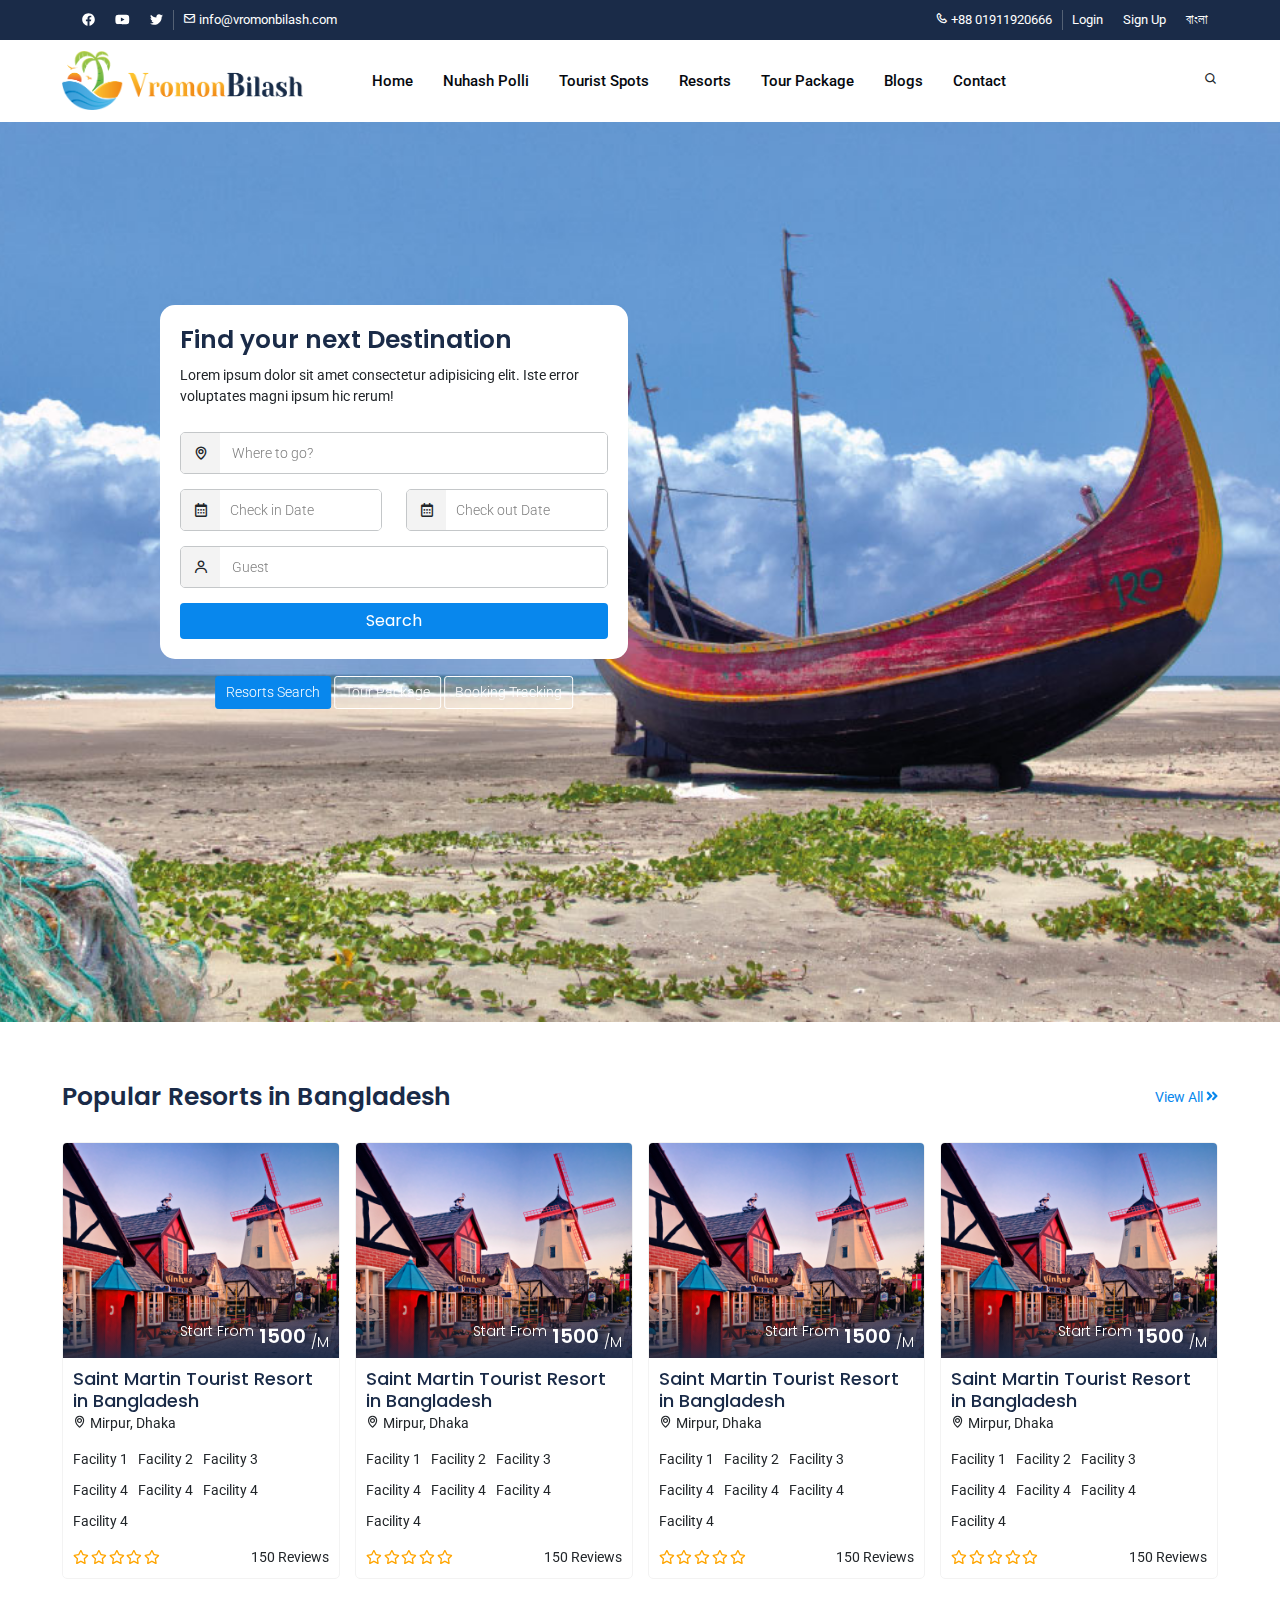
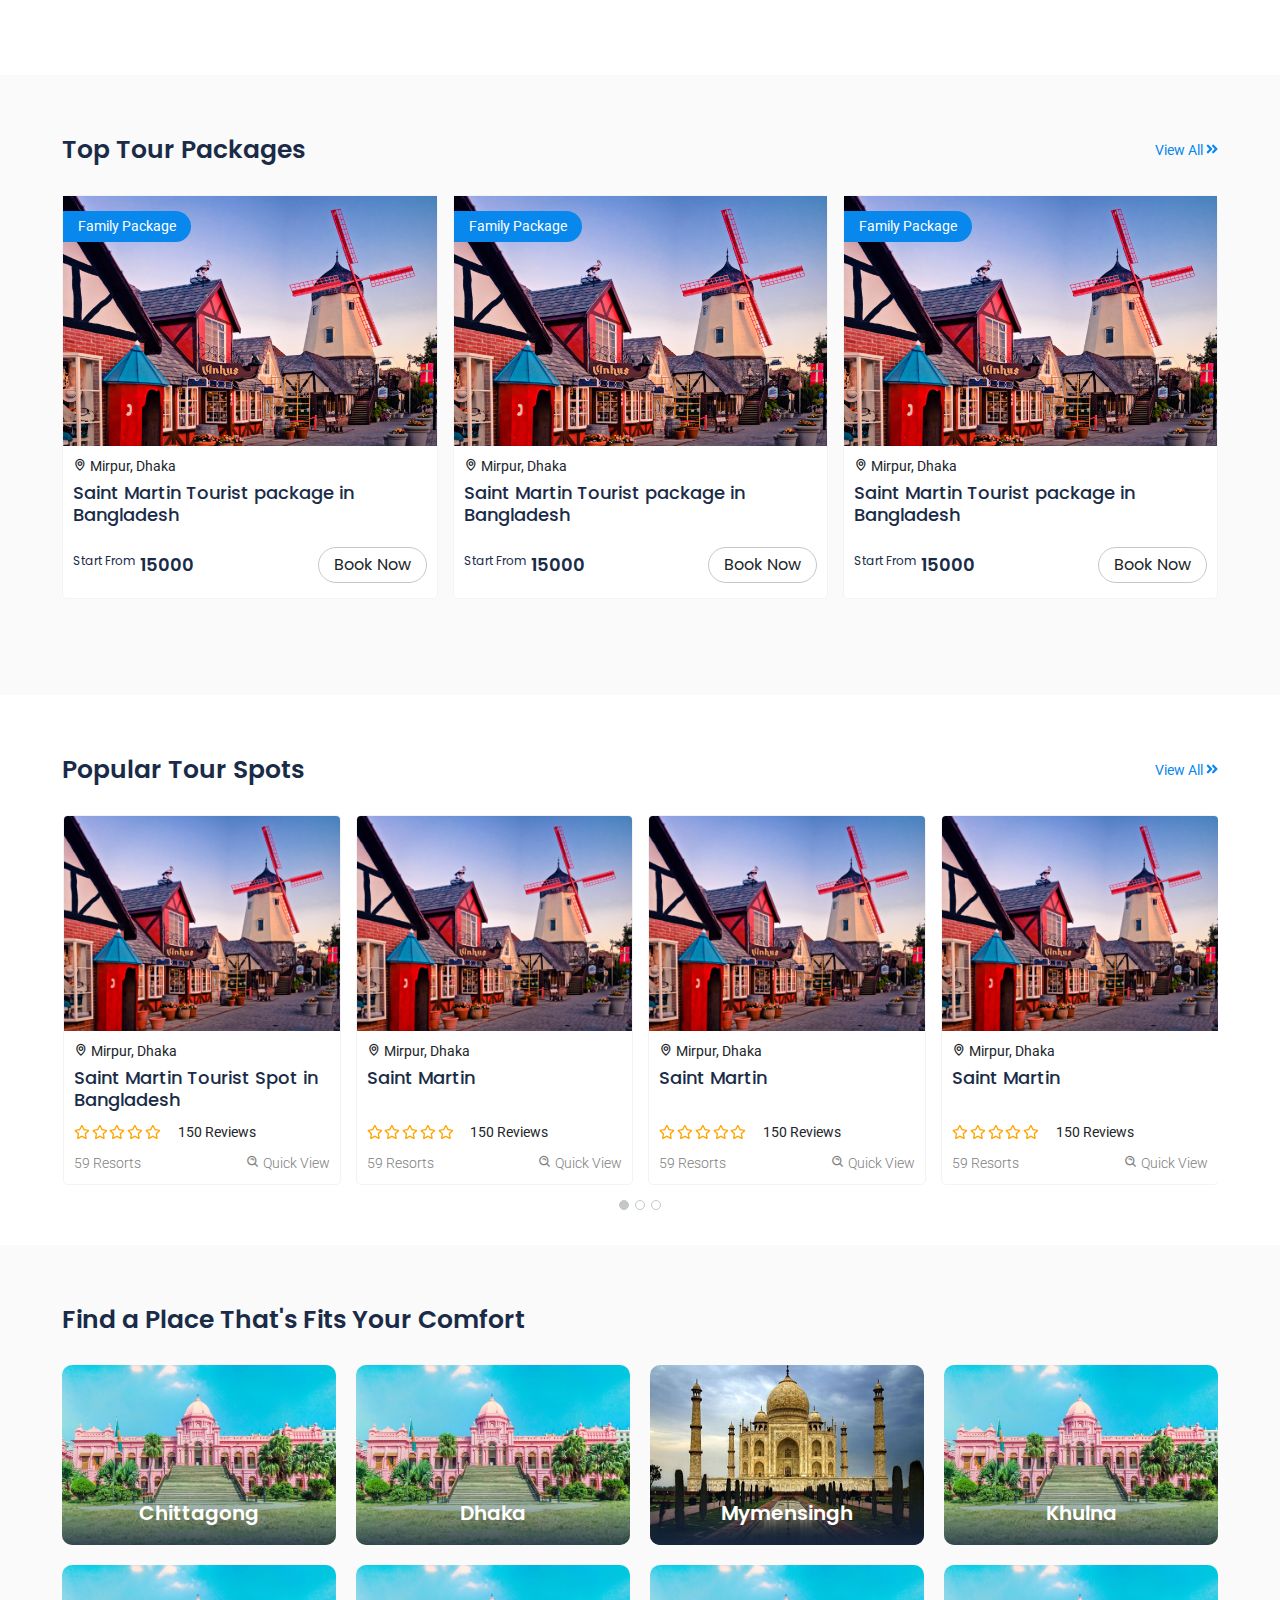
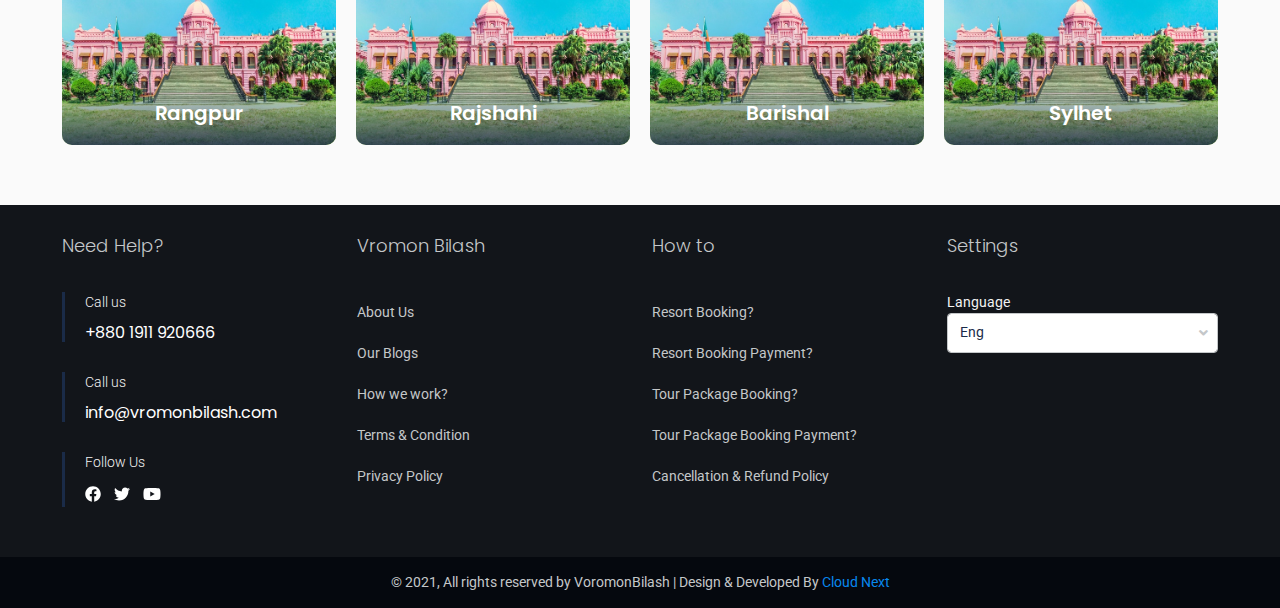
<file: index.html>
<!DOCTYPE html>
<html lang="en">
<head>
    <meta charset="UTF-8">
    <meta http-equiv="X-UA-Compatible" content="IE=edge">
    <meta name="viewport" content="width=device-width, initial-scale=1.0">
    <title>VromonBilash</title>
    <!-- favicon -->
    <link rel="icon" type="image/png" href="assets/images/favicon.png" />
    <!-- vendors -->
    <link rel="stylesheet" href="assets/vendors/bootstrap-datepicker/css/bootstrap-datepicker.min.css">
    <link rel="stylesheet" href="assets/vendors/bootstrap/css/bootstrap.min.css">
    <link rel="stylesheet" href="assets/vendors/owl-carousel/css/owl.carousel.min.css">
    <!-- icon fonts -->
    <link rel="stylesheet" href="assets/vendors/fontawesome/css/all.min.css">
    <link rel="stylesheet" href="assets/vendors/boxicons/css/boxicons.min.css">
    <link rel="stylesheet" href="assets/css/animate.min.css">
    <!-- main styles-->
    <link rel="stylesheet" href="assets/css/default.css">
    <link rel="stylesheet" href="assets/css/style.css">
</head>

<body>
    <!-- preloader -->
    <div class="pre-loader">
        <div class="sk-cube-grid">
            <div class="sk-cube sk-cube1"></div>
            <div class="sk-cube sk-cube2"></div>
            <div class="sk-cube sk-cube3"></div>
            <div class="sk-cube sk-cube4"></div>
            <div class="sk-cube sk-cube5"></div>
            <div class="sk-cube sk-cube6"></div>
            <div class="sk-cube sk-cube7"></div>
            <div class="sk-cube sk-cube8"></div>
            <div class="sk-cube sk-cube9"></div>
        </div>
    </div>
    <!-- header -->
    <header>
        <!-- topbar -->
        <section class="topbar">
            <div class="container">
                <div class="row">
                    <div class="col-lg-6 col-md-6">
                        <div class="topbar-items">
                            <ol>
                                <li>
                                    <div class="topbar-social-nav">
                                        <ul>
                                            <li>
                                                <a href="wwww.facebook.com"><i class="fab fa-facebook"></i></a>
                                            </li>
                                            <li>
                                                <a href="wwww.facebook.com"><i class="fab fa-youtube"></i></a>
                                            </li>
                                            <li>
                                                <a href="wwww.facebook.com"><i class="fab fa-twitter"></i></a>
                                            </li>
                                        </ul>
                                    </div>
                                </li>
                                <li>
                                    <a href="mailto:info@vromonbilash.com">
                                        <i class="bx bx-envelope"></i>
                                        info@vromonbilash.com
                                    </a>
                                </li>
                            </ol>
                        </div>
                    </div>
                    <div class="col-lg-6 col-md-6">
                        <div class="topbar-items">                            
                            <ol class="dflex-end-center">
                                <li>
                                    <a href="tel: +88 01911920666">
                                        <i class="bx bx-phone"></i>
                                        +88 01911920666
                                    </a>
                                </li>
                                <li>
                                    <div class="topbar-nav">
                                        <ul>                                            
                                            <li>
                                                <a href="#" data-bs-toggle="modal" data-bs-target="#loginModal">Login</a>
                                            </li>
                                            <li>                                    
                                                <a href="#" data-bs-toggle="modal" data-bs-target="#signUpModal">Sign Up</a>
                                            </li>
                                            <li>
                                                <a href="">বাংলা</a>
                                            </li>
                                        </ul>
                                    </div>
                                </li>
                            </ol>
                        </div>
                    </div>
                </div>
            </div>
        </section>
        <!-- header logo & menu -->
        <section class="header">
            <div class="container">
                <div class="row">
                    <div class="col-lg-3">
                        <!-- site logo -->
                        <div class="logo">
                            <a href="">
                                <img src="assets/images/logo.png" alt="Logo">
                            </a>
                        </div>
                        <div id="rs-menu-bar">
                            <i class="fas fa-bars"></i>
                        </div>
                        <div class="responsive-menu"></div>
                    </div>
                    <div class="col-lg-9">
                        <div class="navigation">
                            <!-- mainmenu -->
                            <nav class="mainmenu">
                                <ul>
                                    <li><a href="#">Home</a></li>
                                    <li><a href="#">Nuhash Polli</a></li>
                                    <li><a href="#">Tourist Spots</a></li>
                                    <li><a href="resorts.html">Resorts</a></li>
                                    <li><a href="#">Tour Package</a></li>
                                    <li><a href="#">Blogs</a></li>
                                    <li><a href="#">Contact</a></li>
                                </ul>
                            </nav>
                            <div class="search-icons">
                                <i class="bx bx-search"></i>
                            </div>
                        </div>
                    </div>
                </div>
            </div>
        </section>
    </header>
    <!-- /header -->

    <!-- Sliders -->
    <section class="slider-wrapper">
        <div class="sliders owl-carousel">
            <div class="slider-item">
                <div class="slider-bg" style="background-image: url('assets/images/sliders/slider-1.jpg');"></div>
            </div>
            <div class="slider-item">
                <div class="slider-bg" style="background-image: url('assets/images/sliders/slider-2.jpg');"></div>
            </div>
            <div class="slider-item">
                <div class="slider-bg" style="background-image: url('assets/images/sliders/slider-3.jpg');"></div>
            </div>
            <div class="slider-item">
                <div class="slider-bg" style="background-image: url('assets/images/sliders/slider-4.jpg');"></div>
            </div>
        </div>
        <!-- search box -->
        <div class="search-wrapper">
            <div class="container">
                <div class="row">
                    <div class="col-lg-5 col-md-6 offset-lg-1">
                        <div class="search-box">
                            <div class="search-box-header">
                                <ul>
                                    <li class="search-item active" data-target_item="#resortSearch">Resorts Search</li>
                                    <li class="search-item" data-target_item="#tourPackageSearch">Tour Package</li>
                                    <li class="search-item" data-target_item="#trackBooking">Booking Tracking</li>
                                </ul>
                            </div>
                            <div class="search-box-body">
                                <div class="search-box-items active" id="resortSearch">
                                    <div class="search-box-title">
                                        <h2>Find your next Destination</h2>
                                        <p>Lorem ipsum dolor sit amet consectetur adipisicing elit. Iste error voluptates magni ipsum hic rerum!</p>
                                    </div>
                                    <form action="">
                                        <div class="form-group has-search-preview mb-15">
                                            <div class="input-group">
                                                <span class="input-group-text">
                                                    <i class="bx bx-map"></i>
                                                </span>                                            
                                                <input type="text" name="" class="form-control" placeholder="Where to go?">
                                            </div>
                                            <div class="search-preview-items">
                                                <div class="search-preview-item">
                                                    <span class="search-item-icon">
                                                        <i class="bx bx-map"></i>
                                                    </span>
                                                    <span class="search-item-text">Dhaka</span>
                                                </div>
                                                <div class="search-preview-item">
                                                    <span class="search-item-icon">
                                                        <i class="bx bx-map"></i>
                                                    </span>
                                                    <span class="search-item-text">Bariashal</span>
                                                </div>
                                                <div class="search-preview-item">
                                                    <span class="search-item-icon">
                                                        <i class="bx bx-map"></i>
                                                    </span>
                                                    <span class="search-item-text">Saint Martin</span>
                                                </div>
                                                <div class="search-preview-item">
                                                    <span class="search-item-icon">
                                                        <i class="bx bx-map"></i>
                                                    </span>
                                                    <span class="search-item-text">Dhaka</span>
                                                </div>
                                                <div class="search-preview-item">
                                                    <span class="search-item-icon">
                                                        <i class="bx bx-map"></i>
                                                    </span>
                                                    <span class="search-item-text">Bariashal</span>
                                                </div>
                                                <div class="search-preview-item">
                                                    <span class="search-item-icon">
                                                        <i class="bx bx-map"></i>
                                                    </span>
                                                    <span class="search-item-text">Saint Martin</span>
                                                </div>
                                            </div>
                                        </div>
                                        <div class="row">
                                            <div class="col-md-6">
                                                <div class="form-group mb-15">
                                                    <div class="input-group">
                                                        <span class="input-group-text">
                                                            <i class="bx bx-calendar"></i>
                                                        </span>                                            
                                                        <input type="text" name="" class="form-control datepicker" placeholder="Check in Date">
                                                    </div>
                                                </div>
                                            </div>
                                            <div class="col-md-6">
                                                <div class="form-group mb-15">
                                                    <div class="input-group">
                                                        <span class="input-group-text">
                                                            <i class="bx bx-calendar"></i>
                                                        </span>                                            
                                                        <input type="text" name="" class="form-control datepicker" placeholder="Check out Date">
                                                    </div>
                                                </div>
                                            </div>
                                        </div>
                                        <div class="form-group mb-15">
                                            <div class="input-group">
                                                <span class="input-group-text">
                                                    <i class="bx bx-user"></i>
                                                </span>                                            
                                                <input type="number" name="" class="form-control" placeholder="Guest">
                                            </div>
                                        </div>
                                        <div class="form-group mb-0">
                                            <buttn class="btn btn-primary w-100">Search</buttn>
                                        </div>
                                    </form>
                                </div>
                                <div class="search-box-items" id="tourPackageSearch">
                                    <div class="search-box-title">
                                        <h2>The Most Relaxing Vacation Place</h2>
                                        <p>Lorem ipsum dolor sit amet consectetur adipisicing elit. Iste error voluptates magni ipsum hic rerum!</p>
                                    </div>
                                    <form action="">
                                        <div class="form-group mb-15">
                                            <div class="input-group">
                                                <span class="input-group-text">
                                                    <i class="bx bx-map"></i>
                                                </span>                                            
                                                <input type="text" name="" class="form-control" placeholder="Where to go?">
                                            </div>
                                        </div>
                                        <div class="form-group">
                                            <div class="input-group">
                                                <span class="input-group-text">
                                                    <i class="bx bx-map"></i>
                                                </span>
                                                <div class="select-wrapper">
                                                    <select name="package_type" class="form-control">
                                                        <option value="">Tour Package Type</option>
                                                    </select>
                                                </div>
                                            </div>
                                        </div>
                                        <div class="form-group mb-15">
                                            <div class="input-group">
                                                <span class="input-group-text">
                                                    <i class="bx bx-map"></i>
                                                </span>
                                                <div class="select-wrapper">
                                                    <select name="package_type" class="form-control">
                                                        <option value="">Select Tour Package</option>
                                                    </select>
                                                </div>
                                            </div>
                                        </div>
                                        <div class="form-group mb-0">
                                            <buttn class="btn btn-primary w-100">Search</buttn>
                                        </div>
                                    </form>
                                </div>
                                <div class="search-box-items" id="trackBooking">
                                    <div class="search-box-title">
                                        <h2>Track Your Booking Indeed</h2>
                                        <p>Lorem ipsum dolor sit amet consectetur adipisicing elit. Iste error voluptates magni ipsum hic rerum!</p>
                                    </div>
                                    <form action="">                                        
                                        <div class="form-group mb-15">
                                            <div class="input-group">
                                                <span class="input-group-text">
                                                    <i class="bx bx-map"></i>
                                                </span>
                                                <div class="select-wrapper">
                                                    <select name="package_type" class="form-control">
                                                        <option value="">Select Booking Type</option>
                                                        <option value="">Resort Booking</option>
                                                        <option value="">Tour Package Booking</option>
                                                    </select>
                                                </div>
                                            </div>
                                        </div>

                                        <div class="form-group mb-15">
                                            <div class="input-group">
                                                <span class="input-group-text">
                                                    <i class="bx bx-phone"></i>
                                                </span>                                            
                                                <input type="text" name="" class="form-control" placeholder="Phone">
                                            </div>
                                        </div>

                                        <div class="form-group mb-15">
                                            <div class="input-group">
                                                <span class="input-group-text">
                                                    <i class="bx bx-user"></i>
                                                </span>                                            
                                                <input type="text" name="" class="form-control" placeholder="Booking no">
                                            </div>
                                        </div>
                                        <div class="form-group mb-0">
                                            <buttn class="btn btn-primary w-100">Search</buttn>
                                        </div>
                                    </form>
                                </div>
                            </div>
                        </div>
                    </div>
                </div>
            </div>
        </div>
    </section>

    <!-- main -->
    <main>        
        <!-- resprts -->
        <section class="resort-wrapper section-padding">
            <div class="container">
                <div class="row">
                    <div class="col-lg-12">
                        <div class="section-title">
                            <div class="title">
                                <h2>Popular Resorts in Bangladesh</h2>
                            </div>
                            <a href="#" class="section-action">View All <i class="fas fa-angle-double-right"></i></a>
                        </div>
                        <div class="resorts owl-carousel" id="resortsCarousel">
                            <div class="resort">
                                <div class="resort-body">
                                    <div class="resort-thumbnail">
                                        <a href="#">
                                            <img src="assets/images/spots/spots-1.png" alt="">
                                        </a>
                                        <h1 class="resort-price">
                                            <sup>Start From</sup>
                                            1500
                                            <sub>/M</sub>
                                        </h1>
                                    </div>
                                    <div class="resort-content">
                                        <a href="#" class="resort-title"><h2>Saint Martin Tourist Resort in Bangladesh</h2></a>                                        
                                        <p class="resort-location">
                                            <i class="bx bx-map"></i>
                                            <span>Mirpur, Dhaka</span>
                                        </p>
                                        <div class="resort-facilities">
                                            <ul>
                                                <li>Facility 1</li>
                                                <li>Facility 2</li>
                                                <li>Facility 3</li>
                                                <li>Facility 4</li>
                                                <li>Facility 4</li>
                                                <li>Facility 4</li>
                                                <li>Facility 4</li>
                                            </ul>
                                        </div>
                                        <div class="resort-review">
                                            <ul>
                                                <li>
                                                    <i class="far fa-star"></i>
                                                </li>
                                                <li>
                                                    <i class="far fa-star"></i>
                                                </li>
                                                <li>
                                                    <i class="far fa-star"></i>
                                                </li>
                                                <li>
                                                    <i class="far fa-star"></i>
                                                </li>
                                                <li>
                                                    <i class="far fa-star"></i>
                                                </li>
                                            </ul>
                                            <p>150 Reviews</p>
                                        </div>
                                    </div>
                                </div>
                            </div>
                            <div class="resort">
                                <div class="resort-body">
                                    <div class="resort-thumbnail">
                                        <a href="#">
                                            <img src="assets/images/spots/spots-1.png" alt="">
                                        </a>
                                        <h1 class="resort-price">
                                            <sup>Start From</sup>
                                            1500
                                            <sub>/M</sub>
                                        </h1>
                                    </div>
                                    <div class="resort-content">
                                        <a href="#" class="resort-title"><h2>Saint Martin Tourist Resort in Bangladesh</h2></a>                                        
                                        <p class="resort-location">
                                            <i class="bx bx-map"></i>
                                            <span>Mirpur, Dhaka</span>
                                        </p>
                                        <div class="resort-facilities">
                                            <ul>
                                                <li>Facility 1</li>
                                                <li>Facility 2</li>
                                                <li>Facility 3</li>
                                                <li>Facility 4</li>
                                                <li>Facility 4</li>
                                                <li>Facility 4</li>
                                                <li>Facility 4</li>
                                            </ul>
                                        </div>
                                        <div class="resort-review">
                                            <ul>
                                                <li>
                                                    <i class="far fa-star"></i>
                                                </li>
                                                <li>
                                                    <i class="far fa-star"></i>
                                                </li>
                                                <li>
                                                    <i class="far fa-star"></i>
                                                </li>
                                                <li>
                                                    <i class="far fa-star"></i>
                                                </li>
                                                <li>
                                                    <i class="far fa-star"></i>
                                                </li>
                                            </ul>
                                            <p>150 Reviews</p>
                                        </div>
                                    </div>
                                </div>
                            </div>
                            <div class="resort">
                                <div class="resort-body">
                                    <div class="resort-thumbnail">
                                        <a href="#">
                                            <img src="assets/images/spots/spots-1.png" alt="">
                                        </a>
                                        <h1 class="resort-price">
                                            <sup>Start From</sup>
                                            1500
                                            <sub>/M</sub>
                                        </h1>
                                    </div>
                                    <div class="resort-content">
                                        <a href="#" class="resort-title"><h2>Saint Martin Tourist Resort in Bangladesh</h2></a>                                        
                                        <p class="resort-location">
                                            <i class="bx bx-map"></i>
                                            <span>Mirpur, Dhaka</span>
                                        </p>
                                        <div class="resort-facilities">
                                            <ul>
                                                <li>Facility 1</li>
                                                <li>Facility 2</li>
                                                <li>Facility 3</li>
                                                <li>Facility 4</li>
                                                <li>Facility 4</li>
                                                <li>Facility 4</li>
                                                <li>Facility 4</li>
                                            </ul>
                                        </div>
                                        <div class="resort-review">
                                            <ul>
                                                <li>
                                                    <i class="far fa-star"></i>
                                                </li>
                                                <li>
                                                    <i class="far fa-star"></i>
                                                </li>
                                                <li>
                                                    <i class="far fa-star"></i>
                                                </li>
                                                <li>
                                                    <i class="far fa-star"></i>
                                                </li>
                                                <li>
                                                    <i class="far fa-star"></i>
                                                </li>
                                            </ul>
                                            <p>150 Reviews</p>
                                        </div>
                                    </div>
                                </div>
                            </div>
                            <div class="resort">
                                <div class="resort-body">
                                    <div class="resort-thumbnail">
                                        <a href="#">
                                            <img src="assets/images/spots/spots-1.png" alt="">
                                        </a>
                                        <h1 class="resort-price">
                                            <sup>Start From</sup>
                                            1500
                                            <sub>/M</sub>
                                        </h1>
                                    </div>
                                    <div class="resort-content">
                                        <a href="#" class="resort-title"><h2>Saint Martin Tourist Resort in Bangladesh</h2></a>                                        
                                        <p class="resort-location">
                                            <i class="bx bx-map"></i>
                                            <span>Mirpur, Dhaka</span>
                                        </p>
                                        <div class="resort-facilities">
                                            <ul>
                                                <li>Facility 1</li>
                                                <li>Facility 2</li>
                                                <li>Facility 3</li>
                                                <li>Facility 4</li>
                                                <li>Facility 4</li>
                                                <li>Facility 4</li>
                                                <li>Facility 4</li>
                                            </ul>
                                        </div>
                                        <div class="resort-review">
                                            <ul>
                                                <li>
                                                    <i class="far fa-star"></i>
                                                </li>
                                                <li>
                                                    <i class="far fa-star"></i>
                                                </li>
                                                <li>
                                                    <i class="far fa-star"></i>
                                                </li>
                                                <li>
                                                    <i class="far fa-star"></i>
                                                </li>
                                                <li>
                                                    <i class="far fa-star"></i>
                                                </li>
                                            </ul>
                                            <p>150 Reviews</p>
                                        </div>
                                    </div>
                                </div>
                            </div>
                            <div class="resort">
                                <div class="resort-body">
                                    <div class="resort-thumbnail">
                                        <a href="#">
                                            <img src="assets/images/spots/spots-1.png" alt="">
                                        </a>
                                        <h1 class="resort-price">
                                            <sup>Start From</sup>
                                            1500
                                            <sub>/M</sub>
                                        </h1>
                                    </div>
                                    <div class="resort-content">
                                        <a href="#" class="resort-title"><h2>Saint Martin Tourist Resort in Bangladesh</h2></a>                                        
                                        <p class="resort-location">
                                            <i class="bx bx-map"></i>
                                            <span>Mirpur, Dhaka</span>
                                        </p>
                                        <div class="resort-facilities">
                                            <ul>
                                                <li>Facility 1</li>
                                                <li>Facility 2</li>
                                                <li>Facility 3</li>
                                                <li>Facility 4</li>
                                                <li>Facility 4</li>
                                                <li>Facility 4</li>
                                                <li>Facility 4</li>
                                            </ul>
                                        </div>
                                        <div class="resort-review">
                                            <ul>
                                                <li>
                                                    <i class="far fa-star"></i>
                                                </li>
                                                <li>
                                                    <i class="far fa-star"></i>
                                                </li>
                                                <li>
                                                    <i class="far fa-star"></i>
                                                </li>
                                                <li>
                                                    <i class="far fa-star"></i>
                                                </li>
                                                <li>
                                                    <i class="far fa-star"></i>
                                                </li>
                                            </ul>
                                            <p>150 Reviews</p>
                                        </div>
                                    </div>
                                </div>
                            </div>
                            <div class="resort">
                                <div class="resort-body">
                                    <div class="resort-thumbnail">
                                        <a href="#">
                                            <img src="assets/images/spots/spots-1.png" alt="">
                                        </a>
                                        <h1 class="resort-price">
                                            <sup>Start From</sup>
                                            1500
                                            <sub>/M</sub>
                                        </h1>
                                    </div>
                                    <div class="resort-content">
                                        <a href="#" class="resort-title"><h2>Saint Martin Tourist Resort in Bangladesh</h2></a>                                        
                                        <p class="resort-location">
                                            <i class="bx bx-map"></i>
                                            <span>Mirpur, Dhaka</span>
                                        </p>
                                        <div class="resort-facilities">
                                            <ul>
                                                <li>Facility 1</li>
                                                <li>Facility 2</li>
                                                <li>Facility 3</li>
                                                <li>Facility 4</li>
                                                <li>Facility 4</li>
                                                <li>Facility 4</li>
                                                <li>Facility 4</li>
                                            </ul>
                                        </div>
                                        <div class="resort-review">
                                            <ul>
                                                <li>
                                                    <i class="far fa-star"></i>
                                                </li>
                                                <li>
                                                    <i class="far fa-star"></i>
                                                </li>
                                                <li>
                                                    <i class="far fa-star"></i>
                                                </li>
                                                <li>
                                                    <i class="far fa-star"></i>
                                                </li>
                                                <li>
                                                    <i class="far fa-star"></i>
                                                </li>
                                            </ul>
                                            <p>150 Reviews</p>
                                        </div>
                                    </div>
                                </div>
                            </div>
                            <div class="resort">
                                <div class="resort-body">
                                    <div class="resort-thumbnail">
                                        <a href="#">
                                            <img src="assets/images/spots/spots-1.png" alt="">
                                        </a>
                                        <h1 class="resort-price">
                                            <sup>Start From</sup>
                                            1500
                                            <sub>/M</sub>
                                        </h1>
                                    </div>
                                    <div class="resort-content">
                                        <a href="#" class="resort-title"><h2>Saint Martin Tourist Resort in Bangladesh</h2></a>                                        
                                        <p class="resort-location">
                                            <i class="bx bx-map"></i>
                                            <span>Mirpur, Dhaka</span>
                                        </p>
                                        <div class="resort-facilities">
                                            <ul>
                                                <li>Facility 1</li>
                                                <li>Facility 2</li>
                                                <li>Facility 3</li>
                                                <li>Facility 4</li>
                                                <li>Facility 4</li>
                                                <li>Facility 4</li>
                                                <li>Facility 4</li>
                                            </ul>
                                        </div>
                                        <div class="resort-review">
                                            <ul>
                                                <li>
                                                    <i class="far fa-star"></i>
                                                </li>
                                                <li>
                                                    <i class="far fa-star"></i>
                                                </li>
                                                <li>
                                                    <i class="far fa-star"></i>
                                                </li>
                                                <li>
                                                    <i class="far fa-star"></i>
                                                </li>
                                                <li>
                                                    <i class="far fa-star"></i>
                                                </li>
                                            </ul>
                                            <p>150 Reviews</p>
                                        </div>
                                    </div>
                                </div>
                            </div>
                            <div class="resort">
                                <div class="resort-body">
                                    <div class="resort-thumbnail">
                                        <a href="#">
                                            <img src="assets/images/spots/spots-1.png" alt="">
                                        </a>
                                        <h1 class="resort-price">
                                            <sup>Start From</sup>
                                            1500
                                            <sub>/M</sub>
                                        </h1>
                                    </div>
                                    <div class="resort-content">
                                        <a href="#" class="resort-title"><h2>Saint Martin Tourist Resort in Bangladesh</h2></a>                                        
                                        <p class="resort-location">
                                            <i class="bx bx-map"></i>
                                            <span>Mirpur, Dhaka</span>
                                        </p>
                                        <div class="resort-facilities">
                                            <ul>
                                                <li>Facility 1</li>
                                                <li>Facility 2</li>
                                                <li>Facility 3</li>
                                                <li>Facility 4</li>
                                                <li>Facility 4</li>
                                                <li>Facility 4</li>
                                                <li>Facility 4</li>
                                            </ul>
                                        </div>
                                        <div class="resort-review">
                                            <ul>
                                                <li>
                                                    <i class="far fa-star"></i>
                                                </li>
                                                <li>
                                                    <i class="far fa-star"></i>
                                                </li>
                                                <li>
                                                    <i class="far fa-star"></i>
                                                </li>
                                                <li>
                                                    <i class="far fa-star"></i>
                                                </li>
                                                <li>
                                                    <i class="far fa-star"></i>
                                                </li>
                                            </ul>
                                            <p>150 Reviews</p>
                                        </div>
                                    </div>
                                </div>
                            </div>
                        </div>
                    </div>
                </div>
            </div>
        </section>
        <!-- /resprts -->

        <!-- tour package -->
        <section class="package-wrapper section-padding">
            <div class="container">
                <div class="row">
                    <div class="col-lg-12">
                        <div class="section-title">
                            <div class="title">
                                <h2>Top Tour Packages</h2>
                            </div>
                            <a href="#" class="section-action">View All <i class="fas fa-angle-double-right"></i></a>
                        </div>
                        <div class="packages owl-carousel" id="packageCarousel">
                            <div class="package">
                                <div class="package-body">
                                    <div class="package-thumbnail">
                                        <a href="#">
                                            <img src="assets/images/spots/spots-1.png" alt="">
                                        </a>
                                        <div class="package-category">
                                            <p>Family Package</p>
                                        </div>
                                    </div>
                                    <div class="package-content">
                                        <p class="package-location">
                                            <i class="bx bx-map"></i>
                                            <span>Mirpur, Dhaka</span>
                                        </p>
                                        <a href="#" class="package-title"><h2>Saint Martin Tourist package in Bangladesh</h2></a>
                                                                              
                                    </div>
                                    <div class="package-footer">
                                        <h4 class="package-price">
                                            <sup>Start From</sup>
                                            15000
                                        </h4>
                                        <div class="booking-btn">
                                            <a href="" class="btn">Book Now</a>
                                       </div>
                                    </div>
                                   
                                </div>
                            </div>
                            <div class="package">
                                <div class="package-body">
                                    <div class="package-thumbnail">
                                        <a href="#">
                                            <img src="assets/images/spots/spots-1.png" alt="">
                                        </a>
                                        <div class="package-category">
                                            <p>Family Package</p>
                                        </div>
                                    </div>
                                    <div class="package-content">
                                        <p class="package-location">
                                            <i class="bx bx-map"></i>
                                            <span>Mirpur, Dhaka</span>
                                        </p>
                                        <a href="#" class="package-title"><h2>Saint Martin Tourist package in Bangladesh</h2></a>
                                                                              
                                    </div>
                                    <div class="package-footer">
                                        <h4 class="package-price">
                                            <sup>Start From</sup>
                                            15000
                                        </h4>
                                        <div class="booking-btn">
                                            <a href="" class="btn">Book Now</a>
                                       </div>
                                    </div>
                                   
                                </div>
                            </div>
                            <div class="package">
                                <div class="package-body">
                                    <div class="package-thumbnail">
                                        <a href="#">
                                            <img src="assets/images/spots/spots-1.png" alt="">
                                        </a>
                                        <div class="package-category">
                                            <p>Family Package</p>
                                        </div>
                                    </div>
                                    <div class="package-content">
                                        <p class="package-location">
                                            <i class="bx bx-map"></i>
                                            <span>Mirpur, Dhaka</span>
                                        </p>
                                        <a href="#" class="package-title"><h2>Saint Martin Tourist package in Bangladesh</h2></a>
                                                                              
                                    </div>
                                    <div class="package-footer">
                                        <h4 class="package-price">
                                            <sup>Start From</sup>
                                            15000
                                        </h4>
                                        <div class="booking-btn">
                                            <a href="" class="btn">Book Now</a>
                                       </div>
                                    </div>
                                   
                                </div>
                            </div>
                            <div class="package">
                                <div class="package-body">
                                    <div class="package-thumbnail">
                                        <a href="#">
                                            <img src="assets/images/spots/spots-1.png" alt="">
                                        </a>
                                        <div class="package-category">
                                            <p>Family Package</p>
                                        </div>
                                    </div>
                                    <div class="package-content">
                                        <p class="package-location">
                                            <i class="bx bx-map"></i>
                                            <span>Mirpur, Dhaka</span>
                                        </p>
                                        <a href="#" class="package-title"><h2>Saint Martin Tourist package in Bangladesh</h2></a>
                                                                              
                                    </div>
                                    <div class="package-footer">
                                        <h4 class="package-price">
                                            <sup>Start From</sup>
                                            15000
                                        </h4>
                                        <div class="booking-btn">
                                            <a href="" class="btn">Book Now</a>
                                       </div>
                                    </div>
                                   
                                </div>
                            </div>
                            <div class="package">
                                <div class="package-body">
                                    <div class="package-thumbnail">
                                        <a href="#">
                                            <img src="assets/images/spots/spots-1.png" alt="">
                                        </a>
                                        <div class="package-category">
                                            <p>Family Package</p>
                                        </div>
                                    </div>
                                    <div class="package-content">
                                        <p class="package-location">
                                            <i class="bx bx-map"></i>
                                            <span>Mirpur, Dhaka</span>
                                        </p>
                                        <a href="#" class="package-title"><h2>Saint Martin Tourist package in Bangladesh</h2></a>
                                                                              
                                    </div>
                                    <div class="package-footer">
                                        <h4 class="package-price">
                                            <sup>Start From</sup>
                                            15000
                                        </h4>
                                        <div class="booking-btn">
                                            <a href="" class="btn">Book Now</a>
                                       </div>
                                    </div>
                                   
                                </div>
                            </div>
                            <div class="package">
                                <div class="package-body">
                                    <div class="package-thumbnail">
                                        <a href="#">
                                            <img src="assets/images/spots/spots-1.png" alt="">
                                        </a>
                                        <div class="package-category">
                                            <p>Family Package</p>
                                        </div>
                                    </div>
                                    <div class="package-content">
                                        <p class="package-location">
                                            <i class="bx bx-map"></i>
                                            <span>Mirpur, Dhaka</span>
                                        </p>
                                        <a href="#" class="package-title"><h2>Saint Martin Tourist package in Bangladesh</h2></a>
                                                                              
                                    </div>
                                    <div class="package-footer">
                                        <h4 class="package-price">
                                            <sup>Start From</sup>
                                            15000
                                        </h4>
                                        <div class="booking-btn">
                                            <a href="" class="btn">Book Now</a>
                                       </div>
                                    </div>
                                   
                                </div>
                            </div>
                            <div class="package">
                                <div class="package-body">
                                    <div class="package-thumbnail">
                                        <a href="#">
                                            <img src="assets/images/spots/spots-1.png" alt="">
                                        </a>
                                        <div class="package-category">
                                            <p>Family Package</p>
                                        </div>
                                    </div>
                                    <div class="package-content">
                                        <p class="package-location">
                                            <i class="bx bx-map"></i>
                                            <span>Mirpur, Dhaka</span>
                                        </p>
                                        <a href="#" class="package-title"><h2>Saint Martin Tourist package in Bangladesh</h2></a>
                                                                              
                                    </div>
                                    <div class="package-footer">
                                        <h4 class="package-price">
                                            <sup>Start From</sup>
                                            15000
                                        </h4>
                                        <div class="booking-btn">
                                            <a href="" class="btn">Book Now</a>
                                       </div>
                                    </div>
                                   
                                </div>
                            </div>
                            <div class="package">
                                <div class="package-body">
                                    <div class="package-thumbnail">
                                        <a href="#">
                                            <img src="assets/images/spots/spots-1.png" alt="">
                                        </a>
                                        <div class="package-category">
                                            <p>Family Package</p>
                                        </div>
                                    </div>
                                    <div class="package-content">
                                        <p class="package-location">
                                            <i class="bx bx-map"></i>
                                            <span>Mirpur, Dhaka</span>
                                        </p>
                                        <a href="#" class="package-title"><h2>Saint Martin Tourist package in Bangladesh</h2></a>
                                                                              
                                    </div>
                                    <div class="package-footer">
                                        <h4 class="package-price">
                                            <sup>Start From</sup>
                                            15000
                                        </h4>
                                        <div class="booking-btn">
                                            <a href="" class="btn">Book Now</a>
                                       </div>
                                    </div>
                                   
                                </div>
                            </div>
                        </div>
                    </div>
                </div>
            </div>
        </section>
        <!-- /tour package -->

        <!-- spots -->
        <section class="spots-wrapper section-padding">
            <div class="container">
                <div class="row">
                    <div class="col-lg-12">
                        <div class="section-title">
                            <div class="title">
                                <h2>Popular Tour Spots</h2>
                            </div>
                            <a href="#" class="section-action">View All <i class="fas fa-angle-double-right"></i></a>
                        </div>
                        <div class="spots owl-carousel" id="spotsCarousel">
                            <div class="spot">
                                <div class="spot-body">
                                    <div class="spot-thumbnail">
                                        <a href="z#">
                                            <img src="assets/images/spots/spots-1.png" alt="">
                                        </a>
                                    </div>
                                    <div class="spot-content">
                                        <p class="spot-location">
                                            <i class="bx bx-map"></i>
                                            <span>Mirpur, Dhaka</span>
                                        </p>
                                        <a href="#" class="spot-title"><h2>Saint Martin Tourist Spot in Bangladesh</h2></a>
                                        <div class="spot-review">
                                            <ul>
                                                <li>
                                                    <i class="far fa-star"></i>
                                                </li>
                                                <li>
                                                    <i class="far fa-star"></i>
                                                </li>
                                                <li>
                                                    <i class="far fa-star"></i>
                                                </li>
                                                <li>
                                                    <i class="far fa-star"></i>
                                                </li>
                                                <li>
                                                    <i class="far fa-star"></i>
                                                </li>
                                            </ul>
                                            <p>150 Reviews</p>
                                        </div>
                                    </div>
                                    <div class="spot-footer">
                                        <a href="#">59 Resorts</a>
                                        <a href="#"> 
                                            <i class="bx bx-search-alt"></i>
                                            <span class="quick-view">Quick View</span>
                                        </a>
                                    </div>
                                </div>
                            </div>
                            <div class="spot">
                                <div class="spot-body">
                                    <div class="spot-thumbnail">
                                        <a href="z#">
                                            <img src="assets/images/spots/spots-1.png" alt="">
                                        </a>
                                    </div>
                                    <div class="spot-content">
                                        <p class="spot-location">
                                            <i class="bx bx-map"></i>
                                            <span>Mirpur, Dhaka</span>
                                        </p>
                                        <a href="#" class="spot-title"><h2>Saint Martin</h2></a>
                                        <div class="spot-review">
                                            <ul>
                                                <li>
                                                    <i class="far fa-star"></i>
                                                </li>
                                                <li>
                                                    <i class="far fa-star"></i>
                                                </li>
                                                <li>
                                                    <i class="far fa-star"></i>
                                                </li>
                                                <li>
                                                    <i class="far fa-star"></i>
                                                </li>
                                                <li>
                                                    <i class="far fa-star"></i>
                                                </li>
                                            </ul>
                                            <p>150 Reviews</p>
                                        </div>
                                    </div>
                                    <div class="spot-footer">
                                        <a href="#">59 Resorts</a>
                                        <a href="#"> 
                                            <i class="bx bx-search-alt"></i>
                                            <span class="quick-view">Quick View</span>
                                        </a>
                                    </div>
                                </div>
                            </div>
                            <div class="spot">
                                <div class="spot-body">
                                    <div class="spot-thumbnail">
                                        <a href="z#">
                                            <img src="assets/images/spots/spots-1.png" alt="">
                                        </a>
                                    </div>
                                    <div class="spot-content">
                                        <p class="spot-location">
                                            <i class="bx bx-map"></i>
                                            <span>Mirpur, Dhaka</span>
                                        </p>
                                        <a href="#" class="spot-title"><h2>Saint Martin</h2></a>
                                        <div class="spot-review">
                                            <ul>
                                                <li>
                                                    <i class="far fa-star"></i>
                                                </li>
                                                <li>
                                                    <i class="far fa-star"></i>
                                                </li>
                                                <li>
                                                    <i class="far fa-star"></i>
                                                </li>
                                                <li>
                                                    <i class="far fa-star"></i>
                                                </li>
                                                <li>
                                                    <i class="far fa-star"></i>
                                                </li>
                                            </ul>
                                            <p>150 Reviews</p>
                                        </div>
                                    </div>
                                    <div class="spot-footer">
                                        <a href="#">59 Resorts</a>
                                        <a href="#"> 
                                            <i class="bx bx-search-alt"></i>
                                            <span class="quick-view">Quick View</span>
                                        </a>
                                    </div>
                                </div>
                            </div>
                            <div class="spot">
                                <div class="spot-body">
                                    <div class="spot-thumbnail">
                                        <a href="z#">
                                            <img src="assets/images/spots/spots-1.png" alt="">
                                        </a>
                                    </div>
                                    <div class="spot-content">
                                        <p class="spot-location">
                                            <i class="bx bx-map"></i>
                                            <span>Mirpur, Dhaka</span>
                                        </p>
                                        <a href="#" class="spot-title"><h2>Saint Martin</h2></a>
                                        <div class="spot-review">
                                            <ul>
                                                <li>
                                                    <i class="far fa-star"></i>
                                                </li>
                                                <li>
                                                    <i class="far fa-star"></i>
                                                </li>
                                                <li>
                                                    <i class="far fa-star"></i>
                                                </li>
                                                <li>
                                                    <i class="far fa-star"></i>
                                                </li>
                                                <li>
                                                    <i class="far fa-star"></i>
                                                </li>
                                            </ul>
                                            <p>150 Reviews</p>
                                        </div>
                                    </div>
                                    <div class="spot-footer">
                                        <a href="#">59 Resorts</a>
                                        <a href="#"> 
                                            <i class="bx bx-search-alt"></i>
                                            <span class="quick-view">Quick View</span>
                                        </a>
                                    </div>
                                </div>
                            </div>
                            <div class="spot">
                                <div class="spot-body">
                                    <div class="spot-thumbnail">
                                        <a href="z#">
                                            <img src="assets/images/spots/spots-1.png" alt="">
                                        </a>
                                    </div>
                                    <div class="spot-content">
                                        <p class="spot-location">
                                            <i class="bx bx-map"></i>
                                            <span>Mirpur, Dhaka</span>
                                        </p>
                                        <a href="#" class="spot-title"><h2>Saint Martin</h2></a>
                                        <div class="spot-review">
                                            <ul>
                                                <li>
                                                    <i class="far fa-star"></i>
                                                </li>
                                                <li>
                                                    <i class="far fa-star"></i>
                                                </li>
                                                <li>
                                                    <i class="far fa-star"></i>
                                                </li>
                                                <li>
                                                    <i class="far fa-star"></i>
                                                </li>
                                                <li>
                                                    <i class="far fa-star"></i>
                                                </li>
                                            </ul>
                                            <p>150 Reviews</p>
                                        </div>
                                    </div>
                                    <div class="spot-footer">
                                        <a href="#">59 Resorts</a>
                                        <a href="#"> 
                                            <i class="bx bx-search-alt"></i>
                                            <span class="quick-view">Quick View</span>
                                        </a>
                                    </div>
                                </div>
                            </div>
                            <div class="spot">
                                <div class="spot-body">
                                    <div class="spot-thumbnail">
                                        <a href="z#">
                                            <img src="assets/images/spots/spots-1.png" alt="">
                                        </a>
                                    </div>
                                    <div class="spot-content">
                                        <p class="spot-location">
                                            <i class="bx bx-map"></i>
                                            <span>Mirpur, Dhaka</span>
                                        </p>
                                        <a href="#" class="spot-title"><h2>Saint Martin</h2></a>
                                        <div class="spot-review">
                                            <ul>
                                                <li>
                                                    <i class="far fa-star"></i>
                                                </li>
                                                <li>
                                                    <i class="far fa-star"></i>
                                                </li>
                                                <li>
                                                    <i class="far fa-star"></i>
                                                </li>
                                                <li>
                                                    <i class="far fa-star"></i>
                                                </li>
                                                <li>
                                                    <i class="far fa-star"></i>
                                                </li>
                                            </ul>
                                            <p>150 Reviews</p>
                                        </div>
                                    </div>
                                    <div class="spot-footer">
                                        <a href="#">59 Resorts</a>
                                        <a href="#"> 
                                            <i class="bx bx-search-alt"></i>
                                            <span class="quick-view">Quick View</span>
                                        </a>
                                    </div>
                                </div>
                            </div>
                            <div class="spot">
                                <div class="spot-body">
                                    <div class="spot-thumbnail">
                                        <a href="z#">
                                            <img src="assets/images/spots/spots-1.png" alt="">
                                        </a>
                                    </div>
                                    <div class="spot-content">
                                        <p class="spot-location">
                                            <i class="bx bx-map"></i>
                                            <span>Mirpur, Dhaka</span>
                                        </p>
                                        <a href="#" class="spot-title"><h2>Saint Martin</h2></a>
                                        <div class="spot-review">
                                            <ul>
                                                <li>
                                                    <i class="far fa-star"></i>
                                                </li>
                                                <li>
                                                    <i class="far fa-star"></i>
                                                </li>
                                                <li>
                                                    <i class="far fa-star"></i>
                                                </li>
                                                <li>
                                                    <i class="far fa-star"></i>
                                                </li>
                                                <li>
                                                    <i class="far fa-star"></i>
                                                </li>
                                            </ul>
                                            <p>150 Reviews</p>
                                        </div>
                                    </div>
                                    <div class="spot-footer">
                                        <a href="#">59 Resorts</a>
                                        <a href="#"> 
                                            <i class="bx bx-search-alt"></i>
                                            <span class="quick-view">Quick View</span>
                                        </a>
                                    </div>
                                </div>
                            </div>
                            <div class="spot">
                                <div class="spot-body">
                                    <div class="spot-thumbnail">
                                        <a href="z#">
                                            <img src="assets/images/spots/spots-1.png" alt="">
                                        </a>
                                    </div>
                                    <div class="spot-content">
                                        <p class="spot-location">
                                            <i class="bx bx-map"></i>
                                            <span>Mirpur, Dhaka</span>
                                        </p>
                                        <a href="#" class="spot-title"><h2>Saint Martin</h2></a>
                                        <div class="spot-review">
                                            <ul>
                                                <li>
                                                    <i class="far fa-star"></i>
                                                </li>
                                                <li>
                                                    <i class="far fa-star"></i>
                                                </li>
                                                <li>
                                                    <i class="far fa-star"></i>
                                                </li>
                                                <li>
                                                    <i class="far fa-star"></i>
                                                </li>
                                                <li>
                                                    <i class="far fa-star"></i>
                                                </li>
                                            </ul>
                                            <p>150 Reviews</p>
                                        </div>
                                    </div>
                                    <div class="spot-footer">
                                        <a href="#">59 Resorts</a>
                                        <a href="#"> 
                                            <i class="bx bx-search-alt"></i>
                                            <span class="quick-view">Quick View</span>
                                        </a>
                                    </div>
                                </div>
                            </div>
                            <div class="spot">
                                <div class="spot-body">
                                    <div class="spot-thumbnail">
                                        <a href="z#">
                                            <img src="assets/images/spots/spots-1.png" alt="">
                                        </a>
                                    </div>
                                    <div class="spot-content">
                                        <p class="spot-location">
                                            <i class="bx bx-map"></i>
                                            <span>Mirpur, Dhaka</span>
                                        </p>
                                        <a href="#" class="spot-title"><h2>Saint Martin</h2></a>
                                        <div class="spot-review">
                                            <ul>
                                                <li>
                                                    <i class="far fa-star"></i>
                                                </li>
                                                <li>
                                                    <i class="far fa-star"></i>
                                                </li>
                                                <li>
                                                    <i class="far fa-star"></i>
                                                </li>
                                                <li>
                                                    <i class="far fa-star"></i>
                                                </li>
                                                <li>
                                                    <i class="far fa-star"></i>
                                                </li>
                                            </ul>
                                            <p>150 Reviews</p>
                                        </div>
                                    </div>
                                    <div class="spot-footer">
                                        <a href="#">59 Resorts</a>
                                        <a href="#"> 
                                            <i class="bx bx-search-alt"></i>
                                            <span class="quick-view">Quick View</span>
                                        </a>
                                    </div>
                                </div>
                            </div>
                            <div class="spot">
                                <div class="spot-body">
                                    <div class="spot-thumbnail">
                                        <a href="z#">
                                            <img src="assets/images/spots/spots-1.png" alt="">
                                        </a>
                                    </div>
                                    <div class="spot-content">
                                        <p class="spot-location">
                                            <i class="bx bx-map"></i>
                                            <span>Mirpur, Dhaka</span>
                                        </p>
                                        <a href="#" class="spot-title"><h2>Saint Martin</h2></a>
                                        <div class="spot-review">
                                            <ul>
                                                <li>
                                                    <i class="far fa-star"></i>
                                                </li>
                                                <li>
                                                    <i class="far fa-star"></i>
                                                </li>
                                                <li>
                                                    <i class="far fa-star"></i>
                                                </li>
                                                <li>
                                                    <i class="far fa-star"></i>
                                                </li>
                                                <li>
                                                    <i class="far fa-star"></i>
                                                </li>
                                            </ul>
                                            <p>150 Reviews</p>
                                        </div>
                                    </div>
                                    <div class="spot-footer">
                                        <a href="#">59 Resorts</a>
                                        <a href="#"> 
                                            <i class="bx bx-search-alt"></i>
                                            <span class="quick-view">Quick View</span>
                                        </a>
                                    </div>
                                </div>
                            </div>
                        </div>
                    </div>
                </div>
            </div>
        </section>
        <!-- /spots -->

        <!-- Destinations -->
        <section class="destination-wrapper section-padding">
            <div class="container">
                <div class="row">
                    <div class="col-lg-12">
                        <div class="section-title">
                            <div class="title">
                                <h2>Find a Place That's  Fits Your Comfort</h2>
                            </div>
                        </div>
                        
                        <div class="destinations">
                            <a href="" class="destination grid-one">
                                <img src="assets/images/destinations/dhaka.jpg" alt="">
                                <h5>Chittagong</h5>
                                <span class="destination-info">10 Spots</span>
                            </a>
                            <a href="" class="destination">
                                <img src="assets/images/destinations/dhaka.jpg" alt="">
                                <h5>Dhaka</h5>
                                <span class="destination-info">10 Spots</span>
                            </a>
                            <a href="" class="destination grid-two">
                                <img src="assets/images/destinations/tajmahal.jpg" alt="">
                                <h5>Mymensingh</h5>
                                <span class="destination-info">10 Spots</span>
                            </a>
                            <a href="" class="destination grid-three">
                                <img src="assets/images/destinations/dhaka.jpg" alt="">
                                <h5>Khulna</h5>
                                <span class="destination-info">10 Spots</span>
                            </a>
                            <a href="" class="destination">
                                <img src="assets/images/destinations/dhaka.jpg" alt="">
                                <h5>Rangpur</h5>
                                <span class="destination-info">10 Spots</span>
                            </a>
                            <a href="" class="destination">
                                <img src="assets/images/destinations/dhaka.jpg" alt="">
                                <h5>Rajshahi</h5>
                                <span class="destination-info">10 Spots</span>
                            </a>
                            <a href="" class="destination">
                                <img src="assets/images/destinations/dhaka.jpg" alt="">
                                <h5>Barishal</h5>
                                <span class="destination-info">10 Spots</span>
                            </a>
                            <a href="" class="destination grid-four">
                                <img src="assets/images/destinations/dhaka.jpg" alt="">
                                <h5>Sylhet</h5>
                                <span class="destination-info">10 Spots</span>
                            </a>
                        </div>
                    </div>
                </div>
            </div>
        </section>

        
    </main>
    <!-- /main -->

    <!-- footer -->
    <footer>
        <section class="footer-top-wrapper">
            <div class="container">
                <div class="row">
                    <div class="col-lg-3">
                        <div class="footer-top-item">
                            <div class="footer-top-item-title">
                                <h3>Need Help?</h3>
                            </div>
                            <div class="footer-top-item-content">
                                <div class="widgets widget-help">
                                    <div class="widgets-item">
                                        <strong>Call us</strong>
                                        <h3>
                                            <a href="tel: +8801911920666">+880 1911 920666</a>
                                        </h3>
                                    </div>
                                    <div class="widgets-item">
                                        <strong>Call us</strong>
                                        <h3>
                                            <a href="mailto:info@vromonbilash.com">info@vromonbilash.com</a>
                                        </h3>
                                    </div>
                                    <div class="widgets-item">
                                        <strong>Follow Us</strong>
                                        <ul class="widget-social-links">
                                            <li>
                                                <a href=""><i class="fab fa-facebook"></i></a>
                                            </li>
                                            <li>
                                                <a href=""><i class="fab fa-twitter"></i></a>
                                            </li>
                                            <li>
                                                <a href=""><i class="fab fa-youtube"></i></a>
                                            </li>
                                        </ul>
                                    </div>
                                </div>
                            </div>
                        </div>
                    </div>
                    <div class="col-lg-3">
                        <div class="footer-top-item">
                            <div class="footer-top-item-title">
                                <h3>Vromon Bilash</h3>
                            </div>
                            <div class="footer-top-item-content">
                                <div class="widget-menu">
                                    <ul>
                                        <li><a href="#">About Us</a></li>
                                        <li><a href="#">Our Blogs</a></li>
                                        <li><a href="#">How we work?</a></li>
                                        <li><a href="#">Terms & Condition</a></li>
                                        <li><a href="#">Privacy Policy</a></li>
                                    </ul>
                                </div>
                            </div>
                        </div>
                    </div>
                    <div class="col-lg-3">
                        <div class="footer-top-item">
                            <div class="footer-top-item-title">
                                <h3>How to</h3>
                            </div>
                            <div class="footer-top-item-content">
                                <div class="widget-menu">
                                    <ul>
                                        <li><a href="#">Resort Booking?</a></li>
                                        <li><a href="#">Resort Booking Payment?</a></li>
                                        <li><a href="#">Tour Package Booking?</a></li>
                                        <li><a href="#">Tour Package Booking Payment?</a></li>
                                        <li><a href="#">Cancellation & Refund Policy</a></li>
                                    </ul>
                                </div>
                            </div>
                        </div>
                    </div>
                    <div class="col-lg-3">
                        <div class="footer-top-item">
                            <div class="footer-top-item-title">
                                <h3>Settings</h3>
                            </div>
                            <div class="footer-top-item-content">
                                <div class="form-group">
                                    <label for="">Language</label>
                                    <div class="select-wrapper">
                                        <select name="" id="" class="form-control">
                                            <option value="bn">বাংলা</option>
                                            <option value="en" selected>Eng</option>
                                        </select>
                                    </div>
                                </div>
                            </div>
                        </div>
                    </div>
                </div>
            </div>
        </section>
        <section class="footer-copyright">
            <div class="container">
                <div class="row">
                    <div class="col-lg-12">
                        <div class="copyright text-center">
                            <p>&copy; 2021, All rights reserved by VoromonBilash</a> | Design & Developed By <a href="https://cloudnextltd.com">Cloud Next</a></p>
                        </div>
                    </div>
                </div>
            </div>
        </section>
    </footer>
    <!-- /footer -->

    <!-- Forgot Password -->
    <div class="modal fade" id="resetPasswordModal" data-bs-backdrop="static" data-bs-keyboard="false">
        <div class="modal-dialog modal-dialog-centered">
            <div class="modal-content">
                <div class="modal-header">
                    <h5 class="modal-title">Reset Password</h5>
                    <button type="button" class="modal-close" data-bs-dismiss="modal">
                        <i class="fas fa-times"></i>
                    </button>
                </div>
                <div class="modal-body">
                    <form action="" class="reset-password-form">
                        <strong>Enter the e-mail address associated with the account. We'll e-mail a link to reset your password.</strong>

                        <div class="form-group">
                            <label for="">Email</label>
                            <div class="input-group">
                                <span class="input-group-text">
                                    <i class="bx bx-envelope"></i>
                                </span>
                                <input type="email" name="username" placeholder="Email" class="form-control">
                            </div>
                        </div>

                        <div class="form-group mt-20">
                            <buttn class="btn btn-primary w-100">Send Reset Link</buttn>
                        </div>
                    </form>
                </div>
                <div class="modal-footer pb-30">
                    <h5><a href="#" class="open-login">Back to Login </a></h5>
                </div>
            </div>
        </div>
    </div>
    
    <!-- Login Modal -->
    <div class="modal fade" id="loginModal" data-bs-backdrop="static" data-bs-keyboard="false">
        <div class="modal-dialog modal-dialog-centered">
            <div class="modal-content">
                <div class="modal-header">
                    <h5 class="modal-title">Login</h5>
                    <button type="button" class="modal-close" data-bs-dismiss="modal">
                        <i class="fas fa-times"></i>
                    </button>
                </div>
                <div class="modal-body">
                    <form action="" class="login-form">
                        <div class="form-group">
                            <label for="">Email or Username</label>
                            <div class="input-group">
                                <span class="input-group-text">
                                    <i class="bx bx-user"></i>
                                </span>
                                <input type="text" name="username" placeholder="Username" class="form-control">
                            </div>
                        </div>
                        <div class="form-group">
                            <label for="">Password</label>
                            <div class="input-group">
                                <span class="input-group-text">
                                    <i class="bx bx-lock"></i>
                                </span>
                                <input type="text" name="username" placeholder="******" class="form-control">
                            </div>
                        </div>
                        <div class="form-group mt-20">
                            <buttn class="btn btn-primary w-100">Login</buttn>
                        </div>
                        <div class="form-footer-group">
                            <label for="">
                                <input type="checkbox" name="" id="">
                                <span>Remember Me</span>
                            </label>
                            <a href="#" class="open-resetpasword">Forgot Password?</a>
                        </div>
                    </form>
                </div>
                <div class="modal-footer pb-30">
                    <h5>Do not have an Account? <a href="#" class="open-signup">Sign Up</a></h5>
                </div>
            </div>
        </div>
    </div>
    
    <!-- Register modal -->
    <div class="modal fade" id="signUpModal" data-bs-backdrop="static" data-bs-keyboard="false">
        <div class="modal-dialog modal-dialog-centered">
            <div class="modal-content">
                <div class="modal-header">
                    <h5 class="modal-title">Sign Up</h5>
                    <button type="button" class="modal-close" data-bs-dismiss="modal">
                        <i class="fas fa-times"></i>
                    </button>
                </div>
                <div class="modal-body">
                    <form action="" class="register-form">
                        <div class="form-group">
                            <label for="">Name</label>
                            <div class="input-group">
                                <span class="input-group-text">
                                    <i class="bx bx-user"></i>
                                </span>
                                <input type="text" name="username" placeholder="Username" class="form-control">
                            </div>
                        </div>

                        <div class="form-group">
                            <label for="">Email</label>
                            <div class="input-group">
                                <span class="input-group-text">
                                    <i class="bx bx-envelope"></i>
                                </span>
                                <input type="email" name="email" placeholder="Email" class="form-control">
                            </div>
                        </div>

                        <div class="form-group">
                            <label for="">Phone</label>
                            <div class="input-group">
                                <span class="input-group-text">
                                    <i class="bx bx-envelope"></i>
                                </span>
                                <input type="text" name="username" placeholder="Username" class="form-control">
                            </div>
                        </div>

                        <div class="row">
                            <div class="col-md-6">
                                <div class="form-group">
                                    <label for="">Password</label>
                                    <div class="input-group">
                                        <span class="input-group-text">
                                            <i class="bx bx-lock"></i>
                                        </span>
                                        <input type="password" name="password" placeholder="******" class="form-control">
                                    </div>
                                </div>
                            </div>
                            <div class="col-md-6">
                                <div class="form-group">
                                    <label for="">Confirm Password</label>
                                    <div class="input-group">
                                        <span class="input-group-text">
                                            <i class="bx bx-lock"></i>
                                        </span>
                                        <input type="password" name="password_confirmation" placeholder="******" class="form-control">
                                    </div>
                                </div>
                            </div>
                        </div>
                        <div class="form-group mt-20">
                            <buttn class="btn btn-primary w-100">Create Account</buttn>
                        </div>
                    </form>
                </div>
                <div class="modal-footer pb-30">
                    <h5>Already have an Account? <a href="#" class="open-login">Login</a></h5>
                </div>
            </div>
        </div>
    </div>
    
    <!-- scripts -->
    <script src="assets/vendors/jquery/jquery.min.js"></script>
    <script src="assets/vendors/bootstrap/js/popper.min.js"></script>
    <script src="assets/vendors/bootstrap/js/bootstrap.min.js"></script>
    <script src="assets/vendors/owl-carousel/js/owl.carousel.min.js"></script>
    <script src="assets/vendors/fontawesome/js/all.min.js"></script>
    <script src="assets/vendors/bootstrap-datepicker/js/bootstrap-datepicker.min.js"></script>
    <script src="assets/js/main.js"></script>
</body>
</html>
</file>
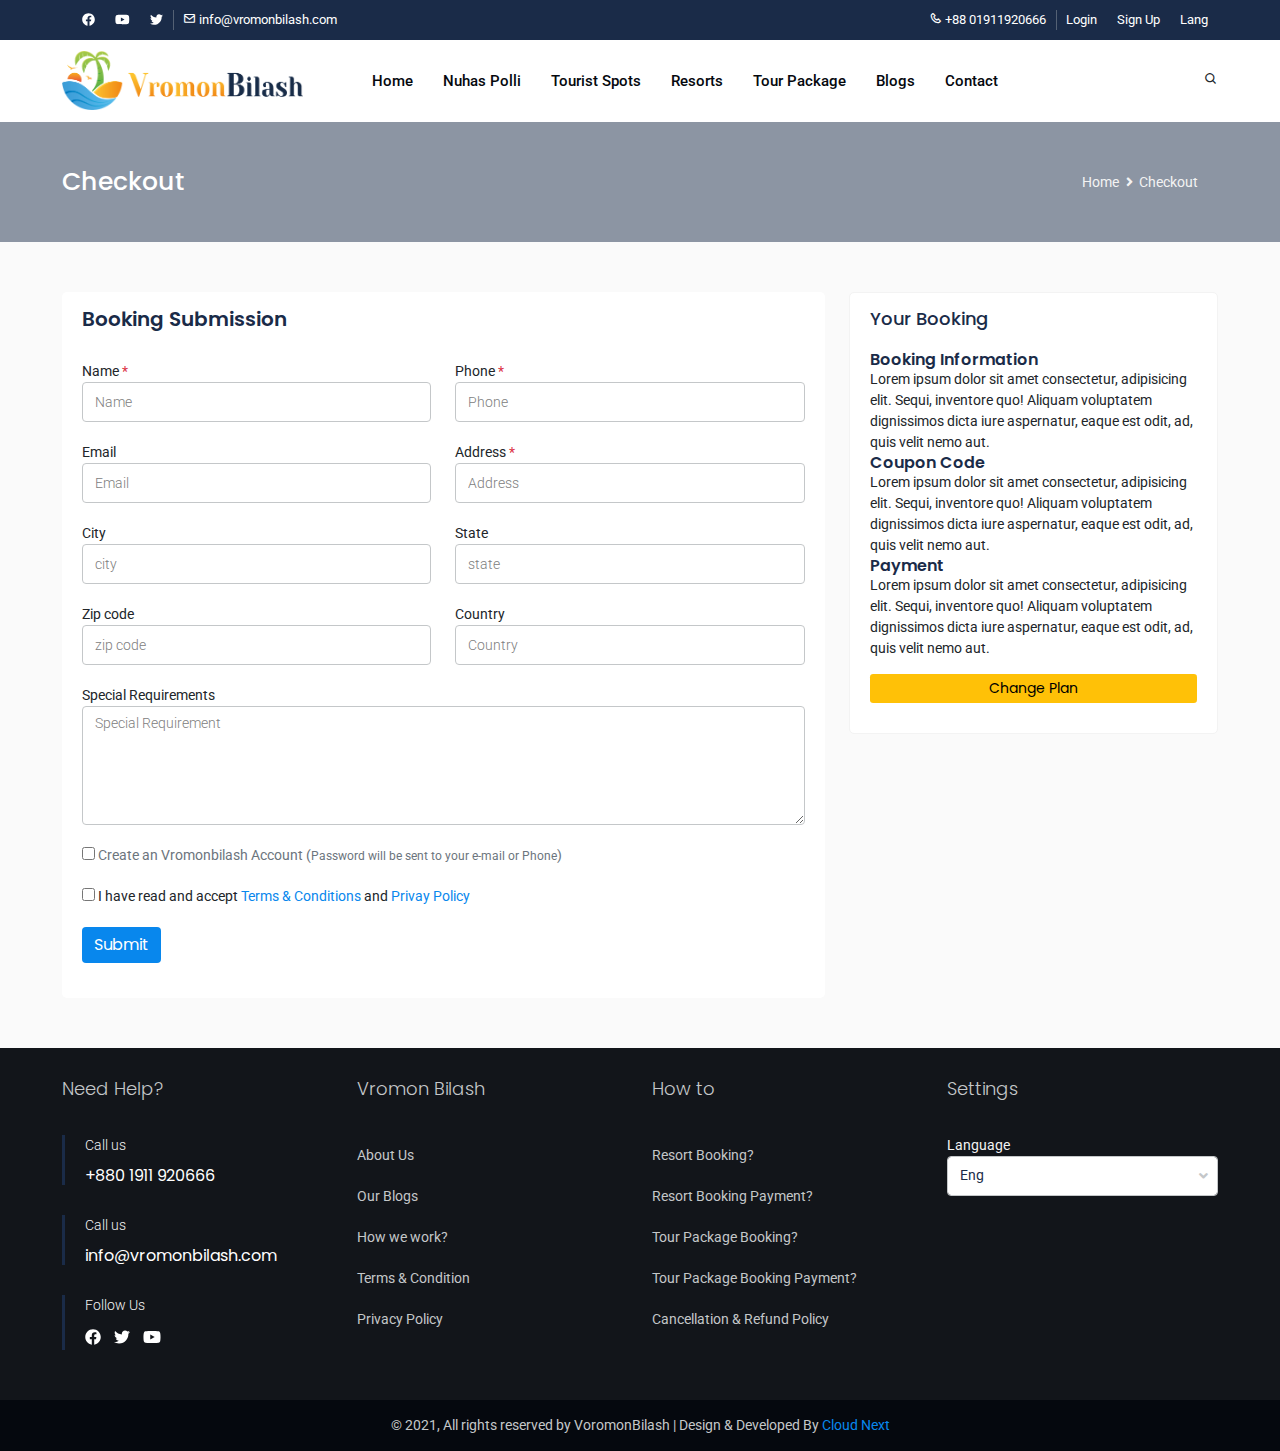
<file: checkout.html>
<!DOCTYPE html>
<html lang="en">
<head>
    <meta charset="UTF-8">
    <meta http-equiv="X-UA-Compatible" content="IE=edge">
    <meta name="viewport" content="width=device-width, initial-scale=1.0">
    <title>VromonBilash</title>
    <!-- favicon -->
    <link rel="icon" type="image/png" href="assets/images/favicon.png" />
    <!-- vendors -->
    <link rel="stylesheet" href="assets/vendors/bootstrap-datepicker/css/bootstrap-datepicker.min.css">
    <link rel="stylesheet" href="assets/vendors/bootstrap/css/bootstrap.min.css">
    <link rel="stylesheet" href="assets/vendors/owl-carousel/css/owl.carousel.min.css">
    <!-- icon fonts -->
    <link rel="stylesheet" href="assets/vendors/fontawesome/css/all.min.css">
    <link rel="stylesheet" href="assets/vendors/boxicons/css/boxicons.min.css">
    <link rel="stylesheet" href="assets/css/animate.min.css">
    <!-- main styles-->
    <link rel="stylesheet" href="assets/css/default.css">
    <link rel="stylesheet" href="assets/css/style.css">
</head>

<body>

    <!-- header -->
    <header>
        <!-- topbar -->
        <section class="topbar">
            <div class="container">
                <div class="row">
                    <div class="col-lg-6 col-md-6 d-sm-none d-none d-md-block">
                        <div class="topbar-items">
                            <ol>
                                <li>
                                    <div class="topbar-social-nav">
                                        <ul>
                                            <li>
                                                <a href="wwww.facebook.com"><i class="fab fa-facebook"></i></a>
                                            </li>
                                            <li>
                                                <a href="wwww.facebook.com"><i class="fab fa-youtube"></i></a>
                                            </li>
                                            <li>
                                                <a href="wwww.facebook.com"><i class="fab fa-twitter"></i></a>
                                            </li>
                                        </ul>
                                    </div>
                                </li>
                                <li>
                                    <a href="mailto:info@vromonbilash.com">
                                        <i class="bx bx-envelope"></i>
                                        info@vromonbilash.com
                                    </a>
                                </li>
                            </ol>
                        </div>
                    </div>
                    <div class="col-lg-6 col-md-6">
                        <div class="topbar-items">                            
                            <ol class="dflex-end-center">
                                <li>
                                    <a href="tel: +88 01911920666">
                                        <i class="bx bx-phone"></i>
                                        +88 01911920666
                                    </a>
                                </li>
                                <li>
                                    <div class="topbar-nav">
                                        <ul>                                            
                                            <li>
                                                <a href="">Login</a>
                                            </li>
                                            <li>                                    
                                                <a href="">Sign Up</a>
                                            </li>
                                            <li>
                                                <a href="">Lang</a>
                                            </li>
                                        </ul>
                                    </div>
                                </li>
                            </ol>
                        </div>
                    </div>
                </div>
            </div>
        </section>
        <!-- header logo & menu -->
        <section class="header">
            <div class="container">
                <div class="row">
                    <div class="col-lg-3">
                        <!-- site logo -->
                        <div class="logo">
                            <a href="">
                                <img src="assets/images/logo.png" alt="Logo">
                            </a>
                        </div>
                        <div id="rs-menu-bar">
                            <i class="fas fa-bars"></i>
                        </div>
                        <div class="responsive-menu"></div>
                    </div>
                    <div class="col-lg-9">
                        <div class="navigation">
                            <!-- mainmenu -->
                            <nav class="mainmenu">
                                <ul>
                                    <li><a href="index.html">Home</a></li>
                                    <li><a href="#">Nuhas Polli</a></li>
                                    <li><a href="#">Tourist Spots</a></li>
                                    <li><a href="resorts.html">Resorts</a></li>
                                    <li><a href="#">Tour Package</a></li>
                                    <li><a href="#">Blogs</a></li>
                                    <li><a href="#">Contact</a></li>
                                </ul>
                            </nav>
                            <div class="search-icons">
                                <i class="bx bx-search"></i>
                            </div>
                        </div>
                    </div>
                </div>
            </div>
        </section>
    </header>
    <!-- /header -->

    <!-- main -->
    <main>
        <!-- page title section -->
        <section class="page-title-wrapper">
            <div class="container">
                <div class="row">
                    <div class="col-lg-12">
                        <div class="page-title">
                            <h2>Checkout</h2>
                            <ul class="breadcrumbs">
                                <li><a href="index.html">Home</a></li>
                                <li><a href="#">Checkout</a></li>
                            </ul>
                        </div>
                    </div>
                </div>
            </div>
        </section>

        <!-- booking checkout -->
        <section class="checkout-wrapper bg-gray pt-50 pb-50">
            <div class="container">
                <div class="row">
                    <div class="col-lg-8">
                        <div class="checkout-form">
                            <div class="section-title">
                                <div class="title">
                                    <h3>Booking Submission</h3>
                                </div>
                            </div>
                            
                            <form action="">
                                <div class="row">
                                    <div class="col-md-6">
                                        <div class="form-group">
                                            <label for="">Name <span class="text-danger">*</span></label>
                                            <input type="text" name="" placeholder="Name" class="form-control">
                                        </div>
                                    </div>
                                    <div class="col-md-6">
                                        <div class="form-group">
                                            <label for="">Phone <span class="text-danger">*</span></label>
                                            <input type="text" name="" placeholder="Phone" class="form-control">
                                        </div>
                                    </div>
                                    <div class="col-md-6">
                                        <div class="form-group">
                                            <label for="">Email </label>
                                            <input type="email" name="" placeholder="Email" class="form-control">
                                        </div>
                                    </div>
                                    <div class="col-md-6">
                                        <div class="form-group">
                                            <label for="">Address <span class="text-danger">*</span></label>
                                            <input type="text" name="" placeholder="Address" class="form-control">
                                        </div>
                                    </div>
                                </div>
                                <div class="row">
                                    <div class="col-md-6">
                                        <div class="form-group">
                                            <label for="">City</label>
                                            <input type="text" name="" placeholder="city" class="form-control">
                                        </div>
                                    </div>
                                    <div class="col-md-6">
                                        <div class="form-group">
                                            <label for="">State</label>
                                            <input type="text" name="" placeholder="state" class="form-control">
                                        </div>
                                    </div>
                                    <div class="col-md-6">
                                        <div class="form-group">
                                            <label for="">Zip code </label>
                                            <input type="text" name="" placeholder="zip code" class="form-control">
                                        </div>
                                    </div>
                                    <div class="col-md-6">
                                        <div class="form-group">
                                            <label for="">Country</label>
                                            <input type="text" name="" placeholder="Country" class="form-control">
                                        </div>
                                    </div>
                                </div>
                                <div class="form-group">
                                    <label for="">Special Requirements</label>
                                    <textarea name="" placeholder="Special Requirement" rows="5" class="form-control textarea"></textarea>
                                </div>
                                <div class="form-group">
                                    <label>
                                        <input type="checkbox" name="is_create_account">
                                        <span class="text-secondary">Create an Vromonbilash Account (<small>Password will be sent to your e-mail or Phone</small>)</span>
                                    </label>
                                </div>
                                <div class="form-group">
                                    <label>
                                        <input type="checkbox" name="terms_conditions">
                                        <span>I have read and accept <a href="">Terms & Conditions</a> and <a href="">Privay Policy</a></span>
                                    </label>
                                </div>
                                <div class="form-group form-submit-group">
                                    <button type="submit" class="btn btn-primary">Submit</button>
                                </div>
                            </form>
                        </div>
                    </div>
                    <div class="col-lg-4">
                        <div class="sidebar-item">
                            <div class="sidebar-header">
                                <h3 class="sidebar-title">Your Booking</h3>
                            </div>
                            <div class="sidebar-body">
                                <h5>Booking Information</h5>
                                <p>Lorem ipsum dolor sit amet consectetur, adipisicing elit. Sequi, inventore quo! Aliquam voluptatem dignissimos dicta iure aspernatur, eaque est odit, ad, quis velit nemo aut.</p>
                                
                                <h5>Coupon Code</h5>
                                <p>Lorem ipsum dolor sit amet consectetur, adipisicing elit. Sequi, inventore quo! Aliquam voluptatem dignissimos dicta iure aspernatur, eaque est odit, ad, quis velit nemo aut.</p>
                                
                                <h5>Payment</h5>
                                <p>Lorem ipsum dolor sit amet consectetur, adipisicing elit. Sequi, inventore quo! Aliquam voluptatem dignissimos dicta iure aspernatur, eaque est odit, ad, quis velit nemo aut.</p>
                            </div>
                            <div class="sidebar-footer">
                                <button class="btn btn-sm btn-warning w-100">Change Plan</button>
                            </div>
                        </div>
                    </div>
                </div>
            </div>
        </section>
    </main>
    <!-- /main -->

    <!-- footer -->
    <footer>
        <section class="footer-top-wrapper">
            <div class="container">
                <div class="row">
                    <div class="col-lg-3">
                        <div class="footer-top-item">
                            <div class="footer-top-item-title">
                                <h3>Need Help?</h3>
                            </div>
                            <div class="footer-top-item-content">
                                <div class="widgets widget-help">
                                    <div class="widgets-item">
                                        <strong>Call us</strong>
                                        <h3>
                                            <a href="tel: +8801911920666">+880 1911 920666</a>
                                        </h3>
                                    </div>
                                    <div class="widgets-item">
                                        <strong>Call us</strong>
                                        <h3>
                                            <a href="mailto:info@vromonbilash.com">info@vromonbilash.com</a>
                                        </h3>
                                    </div>
                                    <div class="widgets-item">
                                        <strong>Follow Us</strong>
                                        <ul class="widget-social-links">
                                            <li>
                                                <a href=""><i class="fab fa-facebook"></i></a>
                                            </li>
                                            <li>
                                                <a href=""><i class="fab fa-twitter"></i></a>
                                            </li>
                                            <li>
                                                <a href=""><i class="fab fa-youtube"></i></a>
                                            </li>
                                        </ul>
                                    </div>
                                </div>
                            </div>
                        </div>
                    </div>
                    <div class="col-lg-3">
                        <div class="footer-top-item">
                            <div class="footer-top-item-title">
                                <h3>Vromon Bilash</h3>
                            </div>
                            <div class="footer-top-item-content">
                                <div class="widget-menu">
                                    <ul>
                                        <li><a href="#">About Us</a></li>
                                        <li><a href="#">Our Blogs</a></li>
                                        <li><a href="#">How we work?</a></li>
                                        <li><a href="#">Terms & Condition</a></li>
                                        <li><a href="#">Privacy Policy</a></li>
                                    </ul>
                                </div>
                            </div>
                        </div>
                    </div>
                    <div class="col-lg-3">
                        <div class="footer-top-item">
                            <div class="footer-top-item-title">
                                <h3>How to</h3>
                            </div>
                            <div class="footer-top-item-content">
                                <div class="widget-menu">
                                    <ul>
                                        <li><a href="#">Resort Booking?</a></li>
                                        <li><a href="#">Resort Booking Payment?</a></li>
                                        <li><a href="#">Tour Package Booking?</a></li>
                                        <li><a href="#">Tour Package Booking Payment?</a></li>
                                        <li><a href="#">Cancellation & Refund Policy</a></li>
                                    </ul>
                                </div>
                            </div>
                        </div>
                    </div>
                    <div class="col-lg-3">
                        <div class="footer-top-item">
                            <div class="footer-top-item-title">
                                <h3>Settings</h3>
                            </div>
                            <div class="footer-top-item-content">
                                <div class="form-group">
                                    <label for="">Language</label>
                                    <div class="select-wrapper">
                                        <select name="" class="form-control">
                                            <option value="bn">বাংলা</option>
                                            <option value="en" selected>Eng</option>
                                        </select>
                                    </div>
                                </div>
                            </div>
                        </div>
                    </div>
                </div>
            </div>
        </section>
        <section class="footer-copyright">
            <div class="container">
                <div class="row">
                    <div class="col-lg-12">
                        <div class="copyright text-center">
                            <p>&copy; 2021, All rights reserved by VoromonBilash</a> | Design & Developed By <a href="https://cloudnextltd.com">Cloud Next</a></p>
                        </div>
                    </div>
                </div>
            </div>
        </section>
    </footer>
    <!-- /footer -->

    <!-- scripts -->
    <script src="assets/vendors/jquery/jquery.min.js"></script>
    <script src="assets/vendors/bootstrap/js/popper.min.js"></script>
    <script src="assets/vendors/bootstrap/js/bootstrap.min.js"></script>
    <script src="assets/vendors/owl-carousel/js/owl.carousel.min.js"></script>
    <script src="assets/vendors/fontawesome/js/all.min.js"></script>
    <script src="assets/vendors/bootstrap-datepicker/js/bootstrap-datepicker.min.js"></script>
    <script src="assets/js/main.js"></script>
</body>
</html>
</file>
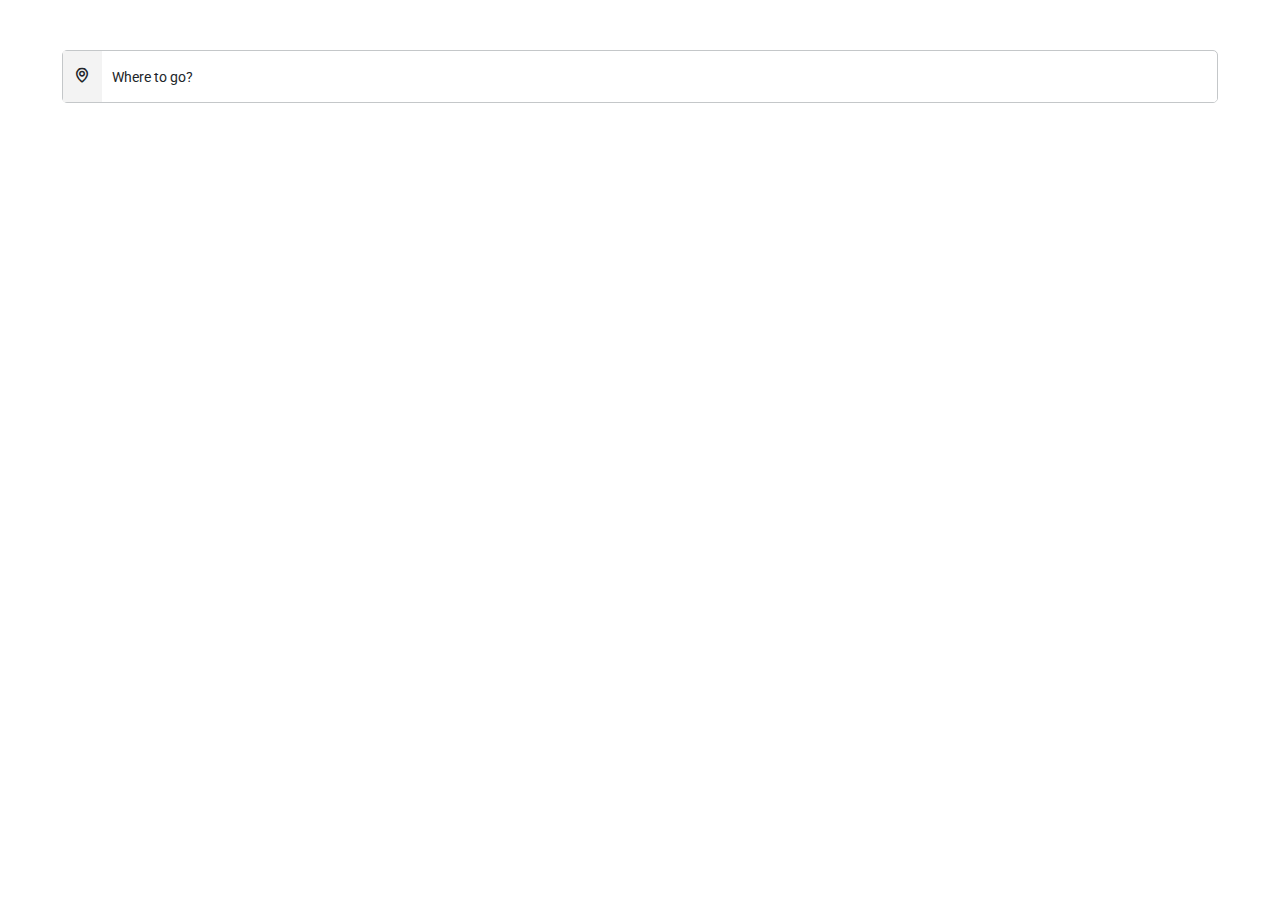
<file: components.html>
<!DOCTYPE html>
<html lang="en">
<head>
    <meta charset="UTF-8">
    <meta http-equiv="X-UA-Compatible" content="IE=edge">
    <meta name="viewport" content="width=device-width, initial-scale=1.0">
    <title>VromonBilash</title>
    <!-- favicon -->
    <link rel="icon" type="image/png" href="assets/images/favicon.png" />
    <!-- vendors -->
    <link rel="stylesheet" href="assets/vendors/bootstrap/css/bootstrap.min.css">
    <link rel="stylesheet" href="assets/vendors/owl-carousel/css/owl.carousel.min.css">
    <!-- icon fonts -->
    <link rel="stylesheet" href="assets/vendors/fontawesome/css/all.min.css">
    <link rel="stylesheet" href="assets/vendors/boxicons/css/boxicons.min.css">
    <link rel="stylesheet" href="assets/css/animate.min.css">
    <!-- main styles-->
    <link rel="stylesheet" href="assets/css/default.css">
    <link rel="stylesheet" href="assets/css/style.css">
</head>

<body>

    <div class="pre-loader">
        <div class="sk-cube-grid">
            <div class="sk-cube sk-cube1"></div>
            <div class="sk-cube sk-cube2"></div>
            <div class="sk-cube sk-cube3"></div>
            <div class="sk-cube sk-cube4"></div>
            <div class="sk-cube sk-cube5"></div>
            <div class="sk-cube sk-cube6"></div>
            <div class="sk-cube sk-cube7"></div>
            <div class="sk-cube sk-cube8"></div>
            <div class="sk-cube sk-cube9"></div>
        </div>
    </div>

    <div class="container pt-50">            
        <div class="form-group">
            <div class="label-input-group">
                <span class="label-input-group-text">
                    <i class="bx bx-map"></i>
                </span>                                            
                <div class="label-input-group-content">
                    <input type="number" name="" required id="destination" class="form-control" placeholder="">
                    <label for="destination">Where to go?</label>
                </div>
            </div>
        </div>

    </div>
    <!-- scripts -->
    <script src="assets/vendors/jquery/jquery.min.js"></script>
    <script src="assets/vendors/bootstrap/js/popper.min.js"></script>
    <script src="assets/vendors/bootstrap/js/bootstrap.min.js"></script>
    <script src="assets/vendors/owl-carousel/js/owl.carousel.min.js"></script>
    <script src="assets/vendors/fontawesome/js/all.min.js"></script>
    <script src="assets/js/main.js"></script>
</body>
</html>
</file>
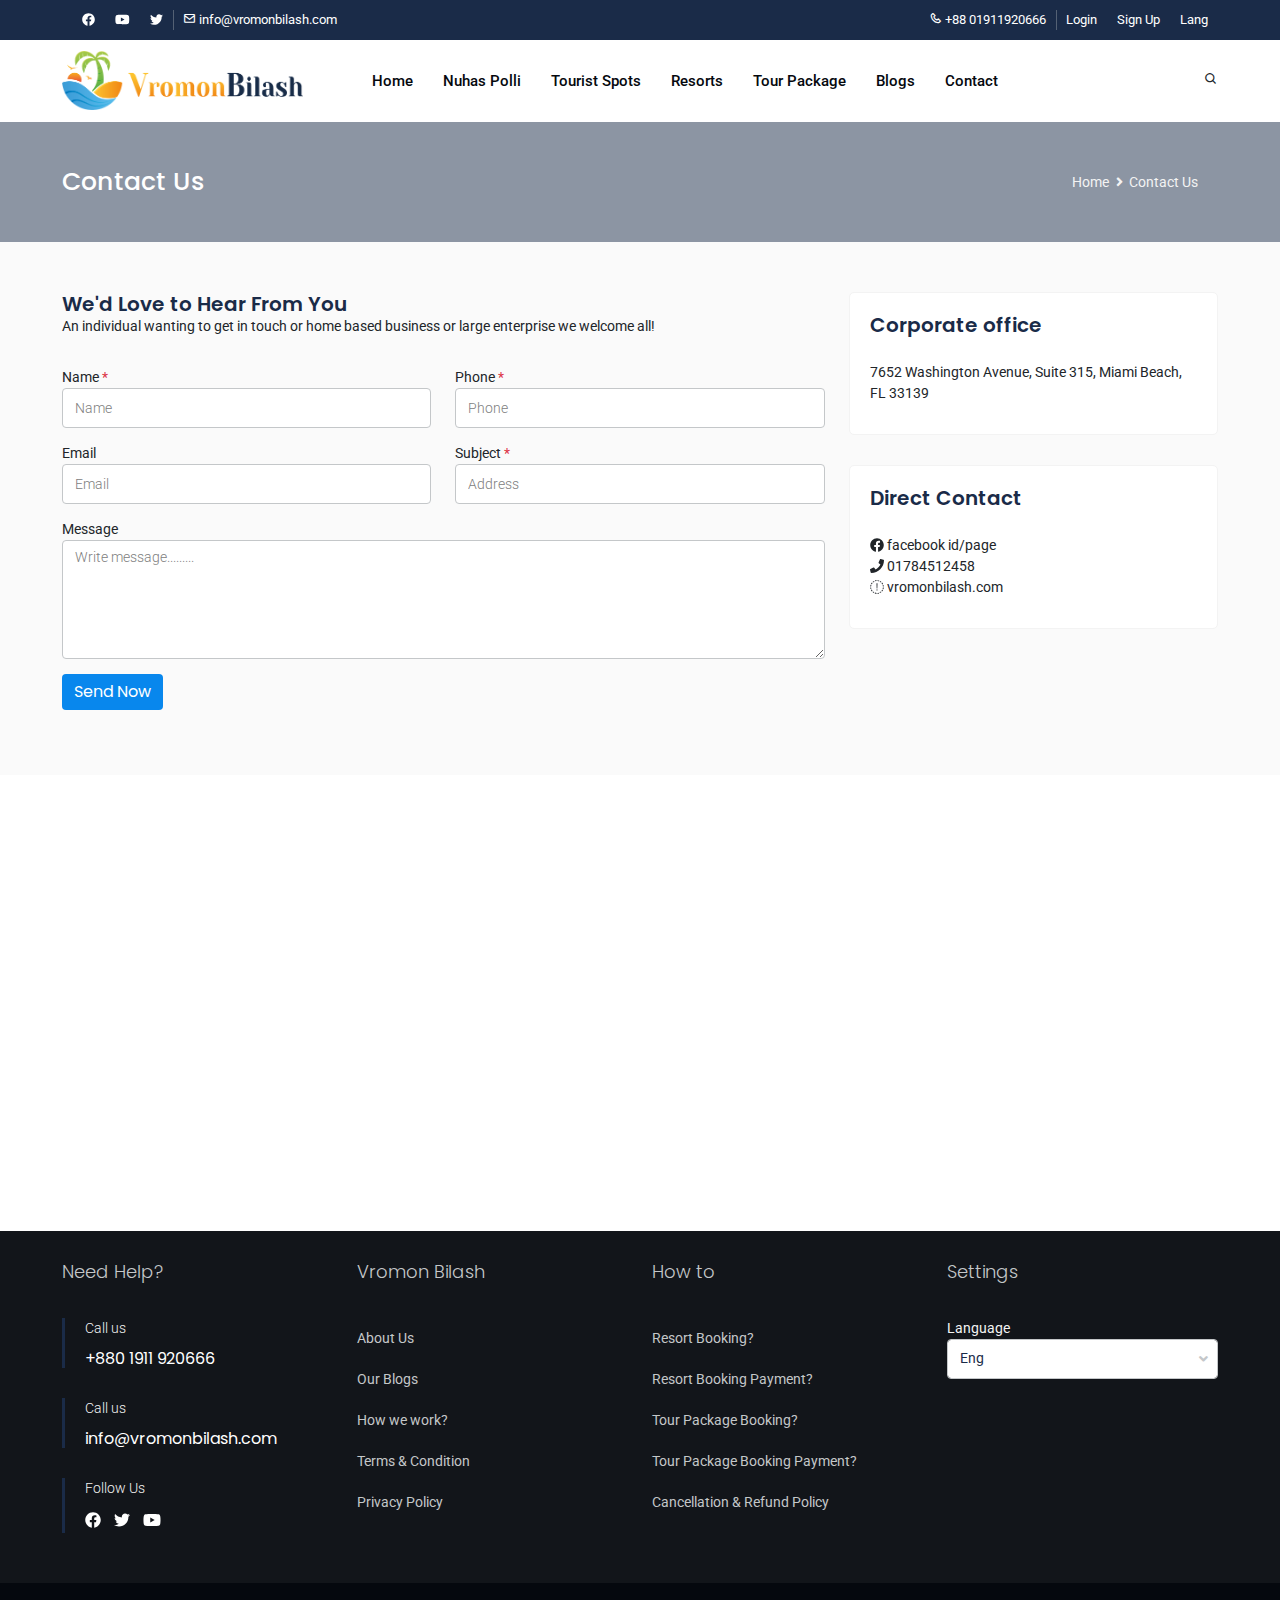
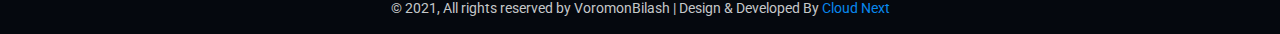
<file: contact.html>
<!DOCTYPE html>
<html lang="en">
<head>
    <meta charset="UTF-8">
    <meta http-equiv="X-UA-Compatible" content="IE=edge">
    <meta name="viewport" content="width=device-width, initial-scale=1.0">
    <title>VromonBilash</title>
    <!-- favicon -->
    <link rel="icon" type="image/png" href="assets/images/favicon.png" />
    <!-- vendors -->
    <link rel="stylesheet" href="assets/vendors/bootstrap-datepicker/css/bootstrap-datepicker.min.css">
    <link rel="stylesheet" href="assets/vendors/bootstrap/css/bootstrap.min.css">
    <link rel="stylesheet" href="assets/vendors/owl-carousel/css/owl.carousel.min.css">
    <!-- icon fonts -->
    <link rel="stylesheet" href="assets/vendors/fontawesome/css/all.min.css">
    <link rel="stylesheet" href="assets/vendors/boxicons/css/boxicons.min.css">
    <link rel="stylesheet" href="assets/css/animate.min.css">
    <!-- main styles-->
    <link rel="stylesheet" href="assets/css/default.css">
    <link rel="stylesheet" href="assets/css/style.css">
</head>

<body>

    <!-- header -->
    <header>
        <!-- topbar -->
        <section class="topbar">
            <div class="container">
                <div class="row">
                    <div class="col-lg-6 col-md-6 d-sm-none d-none d-md-block">
                        <div class="topbar-items">
                            <ol>
                                <li>
                                    <div class="topbar-social-nav">
                                        <ul>
                                            <li>
                                                <a href="wwww.facebook.com"><i class="fab fa-facebook"></i></a>
                                            </li>
                                            <li>
                                                <a href="wwww.facebook.com"><i class="fab fa-youtube"></i></a>
                                            </li>
                                            <li>
                                                <a href="wwww.facebook.com"><i class="fab fa-twitter"></i></a>
                                            </li>
                                        </ul>
                                    </div>
                                </li>
                                <li>
                                    <a href="mailto:info@vromonbilash.com">
                                        <i class="bx bx-envelope"></i>
                                        info@vromonbilash.com
                                    </a>
                                </li>
                            </ol>
                        </div>
                    </div>
                    <div class="col-lg-6 col-md-6">
                        <div class="topbar-items">                            
                            <ol class="dflex-end-center">
                                <li>
                                    <a href="tel: +88 01911920666">
                                        <i class="bx bx-phone"></i>
                                        +88 01911920666
                                    </a>
                                </li>
                                <li>
                                    <div class="topbar-nav">
                                        <ul>                                            
                                            <li>
                                                <a href="">Login</a>
                                            </li>
                                            <li>                                    
                                                <a href="">Sign Up</a>
                                            </li>
                                            <li>
                                                <a href="">Lang</a>
                                            </li>
                                        </ul>
                                    </div>
                                </li>
                            </ol>
                        </div>
                    </div>
                </div>
            </div>
        </section>
        <!-- header logo & menu -->
        <section class="header">
            <div class="container">
                <div class="row">
                    <div class="col-lg-3">
                        <!-- site logo -->
                        <div class="logo">
                            <a href="">
                                <img src="assets/images/logo.png" alt="Logo">
                            </a>
                        </div>
                        <div id="rs-menu-bar">
                            <i class="fas fa-bars"></i>
                        </div>
                        <div class="responsive-menu"></div>
                    </div>
                    <div class="col-lg-9">
                        <div class="navigation">
                            <!-- mainmenu -->
                            <nav class="mainmenu">
                                <ul>
                                    <li><a href="index.html">Home</a></li>
                                    <li><a href="#">Nuhas Polli</a></li>
                                    <li><a href="#">Tourist Spots</a></li>
                                    <li><a href="resorts.html">Resorts</a></li>
                                    <li><a href="#">Tour Package</a></li>
                                    <li><a href="#">Blogs</a></li>
                                    <li><a href="#">Contact</a></li>
                                </ul>
                            </nav>
                            <div class="search-icons">
                                <i class="bx bx-search"></i>
                            </div>
                        </div>
                    </div>
                </div>
            </div>
        </section>
    </header>
    <!-- /header -->

    <!-- main -->
    <main>
        <!-- page title section -->
        <section class="page-title-wrapper">
            <div class="container">
                <div class="row">
                    <div class="col-lg-12">
                        <div class="page-title">
                            <h2>Contact Us</h2>
                            <ul class="breadcrumbs">
                                <li><a href="index.html">Home</a></li>
                                <li><a href="#">Contact Us</a></li>
                            </ul>
                        </div>
                    </div>
                </div>
            </div>
        </section>

        <!-- contact form -->
        <section class="contact-wrapper bg-gray pt-50 pb-50">
            <div class="container">
                <div class="row">
                    <div class="col-lg-8">
                        <div class="contact-form">
                            <div class="section-title">
                                <div class="title">
                                    <h3>We'd Love to Hear From You</h3>
                                    <p>An individual wanting to get in touch or home based business or large enterprise we welcome all!</p>
                                </div>
                            </div>
                            
                            <form action="">
                                <div class="row">
                                    <div class="col-md-6">
                                        <div class="form-group">
                                            <label for="">Name <span class="text-danger">*</span></label>
                                            <input type="text" name="" placeholder="Name" class="form-control">
                                        </div>
                                    </div>
                                    <div class="col-md-6">
                                        <div class="form-group">
                                            <label for="">Phone <span class="text-danger">*</span></label>
                                            <input type="text" name="" placeholder="Phone" class="form-control">
                                        </div>
                                    </div>
                                    <div class="col-md-6">
                                        <div class="form-group">
                                            <label for="">Email </label>
                                            <input type="email" name="" placeholder="Email" class="form-control">
                                        </div>
                                    </div>
                                    <div class="col-md-6">
                                        <div class="form-group">
                                            <label for="">Subject <span class="text-danger">*</span></label>
                                            <input type="text" name="" placeholder="Address" class="form-control">
                                        </div>
                                    </div>
                                </div>
                                <div class="form-group">
                                    <label for="">Message</label>
                                    <textarea name="" placeholder="Write message........." rows="5" class="form-control textarea"></textarea>
                                </div>
                                <div class="form-group form-submit-group">
                                    <button type="submit" class="btn btn-primary">Send Now</button>
                                </div>
                            </form>
                        </div>
                    </div>
                    <div class="col-lg-4">
                        <div class="sidebar-item">
                            <div class="sidebar-body">
                                <h3 class="mb-25">Corporate office</h3>
                                <p>7652 Washington Avenue, Suite 315, Miami Beach, FL 33139</p>
                            </div>
                        </div>
                        <div class="sidebar-item">
                            <div class="sidebar-body">
                                <h3 class="mb-25">Direct Contact</h3>
                                <ul>
                                    <li>
                                        <i class="fab fa-facebook"></i>
                                        <span>facebook id/page</span>
                                    </li>
                                    <li>
                                        <i class="fas fa-phone"></i>
                                        <span>01784512458</span>
                                    </li>
                                    <li>
                                        <i class="fas fa-web"></i>
                                        <span>vromonbilash.com</span>
                                    </li>
                                </ul>
                            </div>
                        </div>
                    </div>
                </div>
            </div>
        </section>

        <!-- google map -->
        <section class="map-wrapper">
            <iframe src="https://www.google.com/maps/embed?pb=!1m18!1m12!1m3!1d8682.153493601347!2d90.3640602238156!3d23.804517945779086!2m3!1f0!2f0!3f0!3m2!1i1024!2i768!4f13.1!3m3!1m2!1s0x3755c0d6f6b8c2ff%3A0x3b138861ee9c8c30!2sMirpur%2010%20Roundabout%2C%20Dhaka%201216!5e0!3m2!1sen!2sbd!4v1626386147522!5m2!1sen!2sbd" width="100%" height="450" style="border:0;" allowfullscreen="" loading="lazy"></iframe>
        </section>
    </main>
    <!-- /main -->

    <!-- footer -->
    <footer>
        <section class="footer-top-wrapper">
            <div class="container">
                <div class="row">
                    <div class="col-lg-3">
                        <div class="footer-top-item">
                            <div class="footer-top-item-title">
                                <h3>Need Help?</h3>
                            </div>
                            <div class="footer-top-item-content">
                                <div class="widgets widget-help">
                                    <div class="widgets-item">
                                        <strong>Call us</strong>
                                        <h3>
                                            <a href="tel: +8801911920666">+880 1911 920666</a>
                                        </h3>
                                    </div>
                                    <div class="widgets-item">
                                        <strong>Call us</strong>
                                        <h3>
                                            <a href="mailto:info@vromonbilash.com">info@vromonbilash.com</a>
                                        </h3>
                                    </div>
                                    <div class="widgets-item">
                                        <strong>Follow Us</strong>
                                        <ul class="widget-social-links">
                                            <li>
                                                <a href=""><i class="fab fa-facebook"></i></a>
                                            </li>
                                            <li>
                                                <a href=""><i class="fab fa-twitter"></i></a>
                                            </li>
                                            <li>
                                                <a href=""><i class="fab fa-youtube"></i></a>
                                            </li>
                                        </ul>
                                    </div>
                                </div>
                            </div>
                        </div>
                    </div>
                    <div class="col-lg-3">
                        <div class="footer-top-item">
                            <div class="footer-top-item-title">
                                <h3>Vromon Bilash</h3>
                            </div>
                            <div class="footer-top-item-content">
                                <div class="widget-menu">
                                    <ul>
                                        <li><a href="#">About Us</a></li>
                                        <li><a href="#">Our Blogs</a></li>
                                        <li><a href="#">How we work?</a></li>
                                        <li><a href="#">Terms & Condition</a></li>
                                        <li><a href="#">Privacy Policy</a></li>
                                    </ul>
                                </div>
                            </div>
                        </div>
                    </div>
                    <div class="col-lg-3">
                        <div class="footer-top-item">
                            <div class="footer-top-item-title">
                                <h3>How to</h3>
                            </div>
                            <div class="footer-top-item-content">
                                <div class="widget-menu">
                                    <ul>
                                        <li><a href="#">Resort Booking?</a></li>
                                        <li><a href="#">Resort Booking Payment?</a></li>
                                        <li><a href="#">Tour Package Booking?</a></li>
                                        <li><a href="#">Tour Package Booking Payment?</a></li>
                                        <li><a href="#">Cancellation & Refund Policy</a></li>
                                    </ul>
                                </div>
                            </div>
                        </div>
                    </div>
                    <div class="col-lg-3">
                        <div class="footer-top-item">
                            <div class="footer-top-item-title">
                                <h3>Settings</h3>
                            </div>
                            <div class="footer-top-item-content">
                                <div class="form-group">
                                    <label for="">Language</label>
                                    <div class="select-wrapper">
                                        <select name="" class="form-control">
                                            <option value="bn">বাংলা</option>
                                            <option value="en" selected>Eng</option>
                                        </select>
                                    </div>
                                </div>
                            </div>
                        </div>
                    </div>
                </div>
            </div>
        </section>
        <section class="footer-copyright">
            <div class="container">
                <div class="row">
                    <div class="col-lg-12">
                        <div class="copyright text-center">
                            <p>&copy; 2021, All rights reserved by VoromonBilash</a> | Design & Developed By <a href="https://cloudnextltd.com">Cloud Next</a></p>
                        </div>
                    </div>
                </div>
            </div>
        </section>
    </footer>
    <!-- /footer -->

    <!-- scripts -->
    <script src="assets/vendors/jquery/jquery.min.js"></script>
    <script src="assets/vendors/bootstrap/js/popper.min.js"></script>
    <script src="assets/vendors/bootstrap/js/bootstrap.min.js"></script>
    <script src="assets/vendors/owl-carousel/js/owl.carousel.min.js"></script>
    <script src="assets/vendors/fontawesome/js/all.min.js"></script>
    <script src="assets/vendors/bootstrap-datepicker/js/bootstrap-datepicker.min.js"></script>
    <script src="assets/js/main.js"></script>
</body>
</html>
</file>
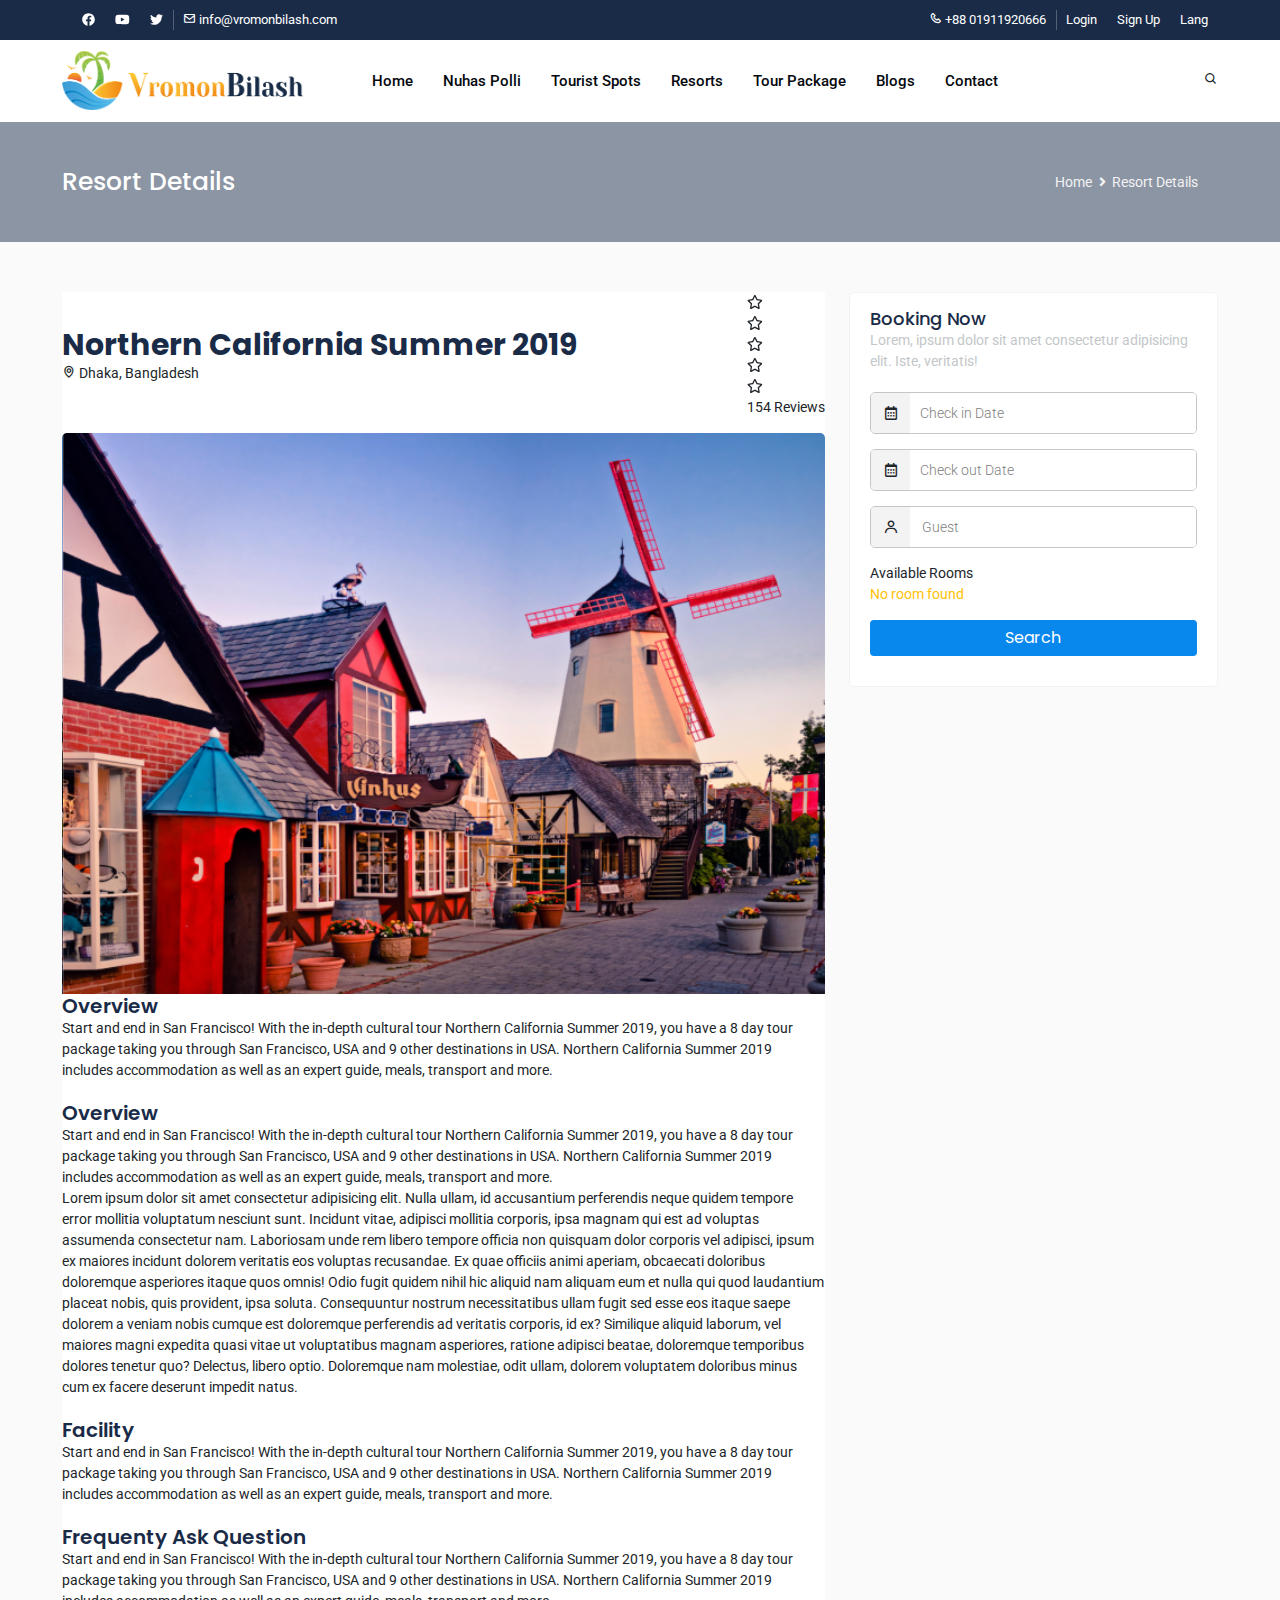
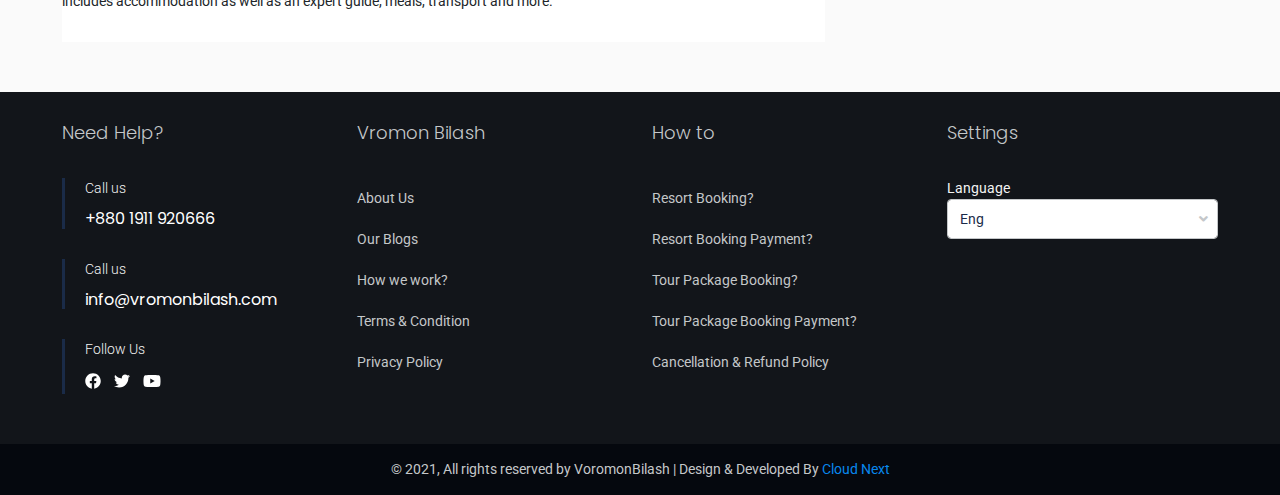
<file: resort-details.html>
<!DOCTYPE html>
<html lang="en">
<head>
    <meta charset="UTF-8">
    <meta http-equiv="X-UA-Compatible" content="IE=edge">
    <meta name="viewport" content="width=device-width, initial-scale=1.0">
    <title>VromonBilash</title>
    <!-- favicon -->
    <link rel="icon" type="image/png" href="assets/images/favicon.png" />
    <!-- vendors -->
    <link rel="stylesheet" href="assets/vendors/bootstrap-datepicker/css/bootstrap-datepicker.min.css">
    <link rel="stylesheet" href="assets/vendors/bootstrap/css/bootstrap.min.css">
    <link rel="stylesheet" href="assets/vendors/owl-carousel/css/owl.carousel.min.css">
    <!-- icon fonts -->
    <link rel="stylesheet" href="assets/vendors/fontawesome/css/all.min.css">
    <link rel="stylesheet" href="assets/vendors/boxicons/css/boxicons.min.css">
    <link rel="stylesheet" href="assets/css/animate.min.css">
    <!-- main styles-->
    <link rel="stylesheet" href="assets/css/default.css">
    <link rel="stylesheet" href="assets/css/style.css">
</head>

<body>

    <!-- header -->
    <header>
        <!-- topbar -->
        <section class="topbar">
            <div class="container">
                <div class="row">
                    <div class="col-lg-6 col-md-6">
                        <div class="topbar-items">
                            <ol>
                                <li>
                                    <div class="topbar-social-nav">
                                        <ul>
                                            <li>
                                                <a href="wwww.facebook.com"><i class="fab fa-facebook"></i></a>
                                            </li>
                                            <li>
                                                <a href="wwww.facebook.com"><i class="fab fa-youtube"></i></a>
                                            </li>
                                            <li>
                                                <a href="wwww.facebook.com"><i class="fab fa-twitter"></i></a>
                                            </li>
                                        </ul>
                                    </div>
                                </li>
                                <li>
                                    <a href="mailto:info@vromonbilash.com">
                                        <i class="bx bx-envelope"></i>
                                        info@vromonbilash.com
                                    </a>
                                </li>
                            </ol>
                        </div>
                    </div>
                    <div class="col-lg-6 col-md-6">
                        <div class="topbar-items">                            
                            <ol class="dflex-end-center">
                                <li>
                                    <a href="tel: +88 01911920666">
                                        <i class="bx bx-phone"></i>
                                        +88 01911920666
                                    </a>
                                </li>
                                <li>
                                    <div class="topbar-nav">
                                        <ul>                                            
                                            <li>
                                                <a href="">Login</a>
                                            </li>
                                            <li>                                    
                                                <a href="">Sign Up</a>
                                            </li>
                                            <li>
                                                <a href="">Lang</a>
                                            </li>
                                        </ul>
                                    </div>
                                </li>
                            </ol>
                        </div>
                    </div>
                </div>
            </div>
        </section>
        <!-- header logo & menu -->
        <section class="header">
            <div class="container">
                <div class="row">
                    <div class="col-lg-3">
                        <!-- site logo -->
                        <div class="logo">
                            <a href="">
                                <img src="assets/images/logo.png" alt="Logo">
                            </a>
                        </div>
                        <div id="rs-menu-bar">
                            <i class="fas fa-bars"></i>
                        </div>
                        <div class="responsive-menu"></div>
                    </div>
                    <div class="col-lg-9">
                        <div class="navigation">
                            <!-- mainmenu -->
                            <nav class="mainmenu">
                                <ul>
                                    <li><a href="index.html">Home</a></li>
                                    <li><a href="#">Nuhas Polli</a></li>
                                    <li><a href="#">Tourist Spots</a></li>
                                    <li><a href="resorts.html">Resorts</a></li>
                                    <li><a href="#">Tour Package</a></li>
                                    <li><a href="#">Blogs</a></li>
                                    <li><a href="#">Contact</a></li>
                                </ul>
                            </nav>
                            <div class="search-icons">
                                <i class="bx bx-search"></i>
                            </div>
                        </div>
                    </div>
                </div>
            </div>
        </section>
    </header>
    <!-- /header -->

    <!-- main -->
    <main>
        <!-- page title section -->
        <section class="page-title-wrapper">
            <div class="container">
                <div class="row">
                    <div class="col-lg-12">
                        <div class="page-title">
                            <h2>Resort Details</h2>
                            <ul class="breadcrumbs">
                                <li><a href="index.html">Home</a></li>
                                <li><a href="#">Resort Details</a></li>
                            </ul>
                        </div>
                    </div>
                </div>
            </div>
        </section>

        <!-- resorts  -->
        <section class="resorts-wrapper pb-50 pt-50 bg-gray">
            <div class="container">
                <div class="row">
                    <div class="col-lg-8 col-md-8">                        
                        <div class="resorts resort-details">
                            <div class="resort">
                                <div class="resort-header">
                                    <div class="resort-title">
                                        <h1>Northern California Summer 2019</h1>
                                        <p>
                                            <i class="bx bx-map"></i>
                                            Dhaka, Bangladesh
                                        </p>
                                    </div>
                                    <div class="resort-review">
                                        <ul>
                                            <li><i class="far fa-star"></i></li>
                                            <li><i class="far fa-star"></i></li>
                                            <li><i class="far fa-star"></i></li>
                                            <li><i class="far fa-star"></i></li>
                                            <li><i class="far fa-star"></i></li>
                                        </ul>
                                        154 Reviews    
                                    </div>
                                </div>
                                <div class="resort-body">
                                    <div class="resort-carousel owl-carousel" id="resortGalleryCarousel">
                                        <div class="resort-carousel-item">
                                            <img src="assets/images/spots/spots-1.png" alt="">
                                        </div>
                                        <div class="resort-carousel-item">
                                            <img src="assets/images/spots/spots-1.png" alt="">
                                        </div>
                                        <div class="resort-carousel-item">
                                            <img src="assets/images/spots/spots-1.png" alt="">
                                        </div>
                                        <div class="resort-carousel-item">
                                            <img src="assets/images/spots/spots-1.png" alt="">
                                        </div>
                                        <div class="resort-carousel-item">
                                            <img src="assets/images/spots/spots-1.png" alt="">
                                        </div>
                                    </div>

                                    <div class="resort-overview mb-20">
                                        <h3 class="resort-details-title">Overview</h3>
                                        <p>Start and end in San Francisco! With the in-depth cultural tour Northern California Summer 2019, you have a 8 day tour package taking you through San Francisco, USA and 9 other destinations in USA. Northern California Summer 2019 includes accommodation as well as an expert guide, meals, transport and more.</p>
                                    </div>

                                    <div class="resort-description mb-20">
                                        <h3 class="resort-details-title">Overview</h3>
                                        <p>Start and end in San Francisco! With the in-depth cultural tour Northern California Summer 2019, you have a 8 day tour package taking you through San Francisco, USA and 9 other destinations in USA. Northern California Summer 2019 includes accommodation as well as an expert guide, meals, transport and more.</p>
                                        <p>Lorem ipsum dolor sit amet consectetur adipisicing elit. Nulla ullam, id accusantium perferendis neque quidem tempore error mollitia voluptatum nesciunt sunt. Incidunt vitae, adipisci mollitia corporis, ipsa magnam qui est ad voluptas assumenda consectetur nam. Laboriosam unde rem libero tempore officia non quisquam dolor corporis vel adipisci, ipsum ex maiores incidunt dolorem veritatis eos voluptas recusandae. Ex quae officiis animi aperiam, obcaecati doloribus doloremque asperiores itaque quos omnis! Odio fugit quidem nihil hic aliquid nam aliquam eum et nulla qui quod laudantium placeat nobis, quis provident, ipsa soluta. Consequuntur nostrum necessitatibus ullam fugit sed esse eos itaque saepe dolorem a veniam nobis cumque est doloremque perferendis ad veritatis corporis, id ex? Similique aliquid laborum, vel maiores magni expedita quasi vitae ut voluptatibus magnam asperiores, ratione adipisci beatae, doloremque temporibus dolores tenetur quo? Delectus, libero optio. Doloremque nam molestiae, odit ullam, dolorem voluptatem doloribus minus cum ex facere deserunt impedit natus.</p>
                                    </div>

                                    <div class="resort-facilities mb-20">
                                        <h3 class="resort-details-title">Facility</h3>
                                        <p>Start and end in San Francisco! With the in-depth cultural tour Northern California Summer 2019, you have a 8 day tour package taking you through San Francisco, USA and 9 other destinations in USA. Northern California Summer 2019 includes accommodation as well as an expert guide, meals, transport and more.</p>
                                    </div>
                                    <div class="resort-faq mb-20">
                                        <h3 class="resort-details-title">Frequenty Ask Question</h3>
                                        <p>Start and end in San Francisco! With the in-depth cultural tour Northern California Summer 2019, you have a 8 day tour package taking you through San Francisco, USA and 9 other destinations in USA. Northern California Summer 2019 includes accommodation as well as an expert guide, meals, transport and more.</p>
                                    </div>
                                </div>
                                <div class="resort-footer"></div>
                            </div>
                        </div>
                    </div>
                    <div class="col-lg-4 col-md-4">
                        <!-- sidebar item -->
                        <div class="sidebar-item" id="stickySidebar">
                            <div class="sidebar-header">
                                <h3 class="sidebar-title">Booking Now</h3>
                                <p>Lorem, ipsum dolor sit amet consectetur adipisicing elit. Iste, veritatis!</p>
                            </div>
                            <div class="sidebar-body">
                                <form action="" class="search-form">
                                    <div class="form-group">
                                        <div class="input-group">
                                            <span class="input-group-text">
                                                <i class="bx bx-calendar"></i>
                                            </span>                                            
                                            <input type="text" name="" class="form-control datepicker" placeholder="Check in Date">
                                        </div>
                                    </div>
                                    <div class="form-group">
                                        <div class="input-group">
                                            <span class="input-group-text">
                                                <i class="bx bx-calendar"></i>
                                            </span>                                            
                                            <input type="text" name="" class="form-control datepicker" placeholder="Check out Date">
                                        </div>
                                    </div>                                    
                                    <div class="form-group">
                                        <div class="input-group">
                                            <span class="input-group-text">
                                                <i class="bx bx-user"></i>
                                            </span>                                            
                                            <input type="number" name="" class="form-control" placeholder="Guest">
                                        </div>
                                    </div>
                                    <div class="form-group">
                                        <label for="">Available Rooms</label>
                                        <div id="abailableRooms">
                                            <span class="text-warning">No room found</span>
                                        </div>
                                    </div>

                                    <div class="form-group mb-0">
                                        <buttn class="btn btn-primary w-100">Search</buttn>
                                    </div>
                                </form>
                            </div>
                        </div>
                        
                    </div>
                </div>
            </div>
        </section>
    </main>
    <!-- /main -->

    <!-- footer -->
    <footer>
        <section class="footer-top-wrapper">
            <div class="container">
                <div class="row">
                    <div class="col-lg-3">
                        <div class="footer-top-item">
                            <div class="footer-top-item-title">
                                <h3>Need Help?</h3>
                            </div>
                            <div class="footer-top-item-content">
                                <div class="widgets widget-help">
                                    <div class="widgets-item">
                                        <strong>Call us</strong>
                                        <h3>
                                            <a href="tel: +8801911920666">+880 1911 920666</a>
                                        </h3>
                                    </div>
                                    <div class="widgets-item">
                                        <strong>Call us</strong>
                                        <h3>
                                            <a href="mailto:info@vromonbilash.com">info@vromonbilash.com</a>
                                        </h3>
                                    </div>
                                    <div class="widgets-item">
                                        <strong>Follow Us</strong>
                                        <ul class="widget-social-links">
                                            <li>
                                                <a href=""><i class="fab fa-facebook"></i></a>
                                            </li>
                                            <li>
                                                <a href=""><i class="fab fa-twitter"></i></a>
                                            </li>
                                            <li>
                                                <a href=""><i class="fab fa-youtube"></i></a>
                                            </li>
                                        </ul>
                                    </div>
                                </div>
                            </div>
                        </div>
                    </div>
                    <div class="col-lg-3">
                        <div class="footer-top-item">
                            <div class="footer-top-item-title">
                                <h3>Vromon Bilash</h3>
                            </div>
                            <div class="footer-top-item-content">
                                <div class="widget-menu">
                                    <ul>
                                        <li><a href="#">About Us</a></li>
                                        <li><a href="#">Our Blogs</a></li>
                                        <li><a href="#">How we work?</a></li>
                                        <li><a href="#">Terms & Condition</a></li>
                                        <li><a href="#">Privacy Policy</a></li>
                                    </ul>
                                </div>
                            </div>
                        </div>
                    </div>
                    <div class="col-lg-3">
                        <div class="footer-top-item">
                            <div class="footer-top-item-title">
                                <h3>How to</h3>
                            </div>
                            <div class="footer-top-item-content">
                                <div class="widget-menu">
                                    <ul>
                                        <li><a href="#">Resort Booking?</a></li>
                                        <li><a href="#">Resort Booking Payment?</a></li>
                                        <li><a href="#">Tour Package Booking?</a></li>
                                        <li><a href="#">Tour Package Booking Payment?</a></li>
                                        <li><a href="#">Cancellation & Refund Policy</a></li>
                                    </ul>
                                </div>
                            </div>
                        </div>
                    </div>
                    <div class="col-lg-3">
                        <div class="footer-top-item">
                            <div class="footer-top-item-title">
                                <h3>Settings</h3>
                            </div>
                            <div class="footer-top-item-content">
                                <div class="form-group">
                                    <label for="">Language</label>
                                    <div class="select-wrapper">
                                        <select name="" id="" class="form-control">
                                            <option value="bn">বাংলা</option>
                                            <option value="en" selected>Eng</option>
                                        </select>
                                    </div>
                                </div>
                            </div>
                        </div>
                    </div>
                </div>
            </div>
        </section>
        <section class="footer-copyright">
            <div class="container">
                <div class="row">
                    <div class="col-lg-12">
                        <div class="copyright text-center">
                            <p>&copy; 2021, All rights reserved by VoromonBilash</a> | Design & Developed By <a href="https://cloudnextltd.com">Cloud Next</a></p>
                        </div>
                    </div>
                </div>
            </div>
        </section>
    </footer>
    <!-- /footer -->

    <!-- scripts -->
    <script src="assets/vendors/jquery/jquery.min.js"></script>
    <script src="assets/vendors/bootstrap/js/popper.min.js"></script>
    <script src="assets/vendors/bootstrap/js/bootstrap.min.js"></script>
    <script src="assets/vendors/owl-carousel/js/owl.carousel.min.js"></script>
    <script src="assets/vendors/fontawesome/js/all.min.js"></script>
    <script src="assets/vendors/bootstrap-datepicker/js/bootstrap-datepicker.min.js"></script>
    <script src="assets/js/main.js"></script>
</body>
</html>
</file>
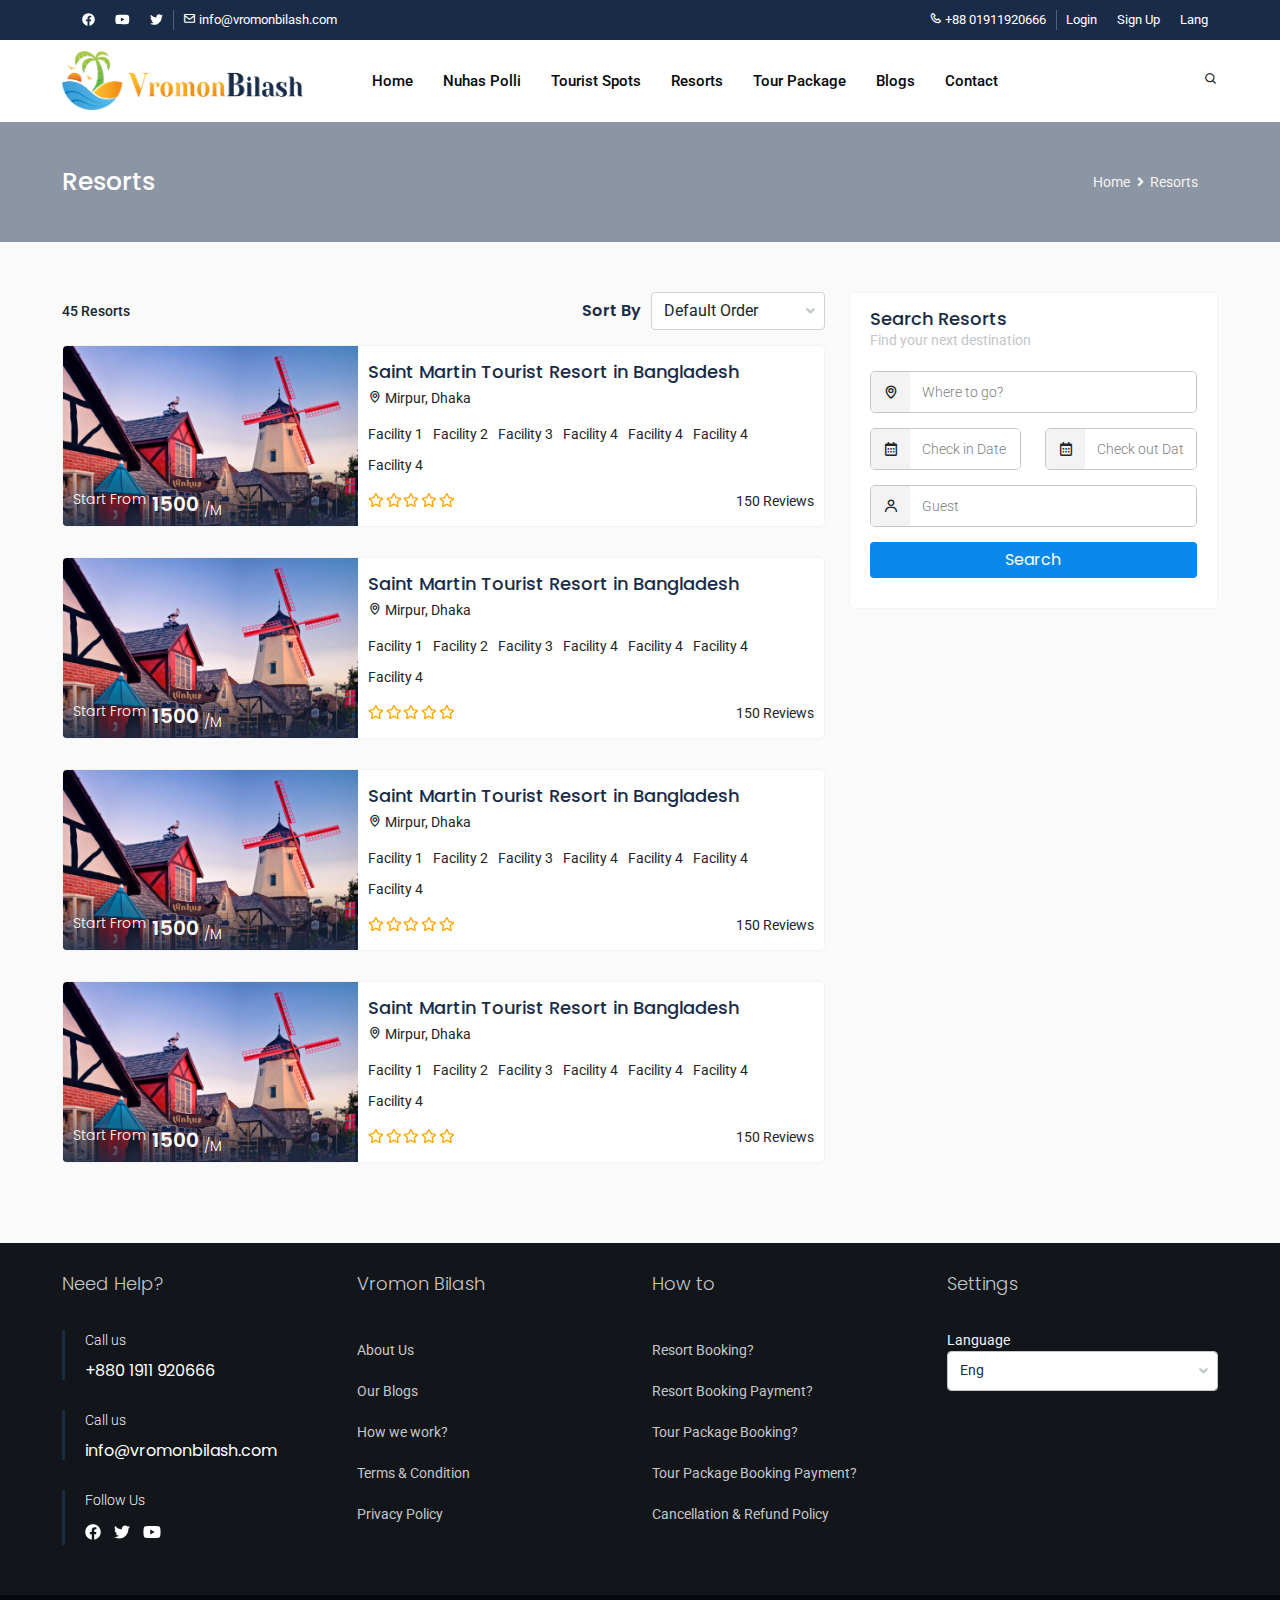
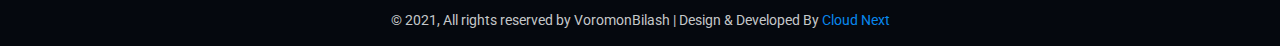
<file: resorts.html>
<!DOCTYPE html>
<html lang="en">
<head>
    <meta charset="UTF-8">
    <meta http-equiv="X-UA-Compatible" content="IE=edge">
    <meta name="viewport" content="width=device-width, initial-scale=1.0">
    <title>VromonBilash</title>
    <!-- favicon -->
    <link rel="icon" type="image/png" href="assets/images/favicon.png" />
    <!-- vendors -->
    <link rel="stylesheet" href="assets/vendors/bootstrap/css/bootstrap.min.css">
    <link rel="stylesheet" href="assets/vendors/owl-carousel/css/owl.carousel.min.css">
    <!-- icon fonts -->
    <link rel="stylesheet" href="assets/vendors/fontawesome/css/all.min.css">
    <link rel="stylesheet" href="assets/vendors/boxicons/css/boxicons.min.css">
    <link rel="stylesheet" href="assets/css/animate.min.css">
    <!-- main styles-->
    <link rel="stylesheet" href="assets/css/default.css">
    <link rel="stylesheet" href="assets/css/style.css">
</head>

<body>

    <!-- header -->
    <header>
        <!-- topbar -->
        <section class="topbar">
            <div class="container">
                <div class="row">
                    <div class="col-lg-6 col-md-6">
                        <div class="topbar-items">
                            <ol>
                                <li>
                                    <div class="topbar-social-nav">
                                        <ul>
                                            <li>
                                                <a href="wwww.facebook.com"><i class="fab fa-facebook"></i></a>
                                            </li>
                                            <li>
                                                <a href="wwww.facebook.com"><i class="fab fa-youtube"></i></a>
                                            </li>
                                            <li>
                                                <a href="wwww.facebook.com"><i class="fab fa-twitter"></i></a>
                                            </li>
                                        </ul>
                                    </div>
                                </li>
                                <li>
                                    <a href="mailto:info@vromonbilash.com">
                                        <i class="bx bx-envelope"></i>
                                        info@vromonbilash.com
                                    </a>
                                </li>
                            </ol>
                        </div>
                    </div>
                    <div class="col-lg-6 col-md-6">
                        <div class="topbar-items">                            
                            <ol class="dflex-end-center">
                                <li>
                                    <a href="tel: +88 01911920666">
                                        <i class="bx bx-phone"></i>
                                        +88 01911920666
                                    </a>
                                </li>
                                <li>
                                    <div class="topbar-nav">
                                        <ul>                                            
                                            <li>
                                                <a href="">Login</a>
                                            </li>
                                            <li>                                    
                                                <a href="">Sign Up</a>
                                            </li>
                                            <li>
                                                <a href="">Lang</a>
                                            </li>
                                        </ul>
                                    </div>
                                </li>
                            </ol>
                        </div>
                    </div>
                </div>
            </div>
        </section>
        <!-- header logo & menu -->
        <section class="header">
            <div class="container">
                <div class="row">
                    <div class="col-lg-3">
                        <!-- site logo -->
                        <div class="logo">
                            <a href="">
                                <img src="assets/images/logo.png" alt="Logo">
                            </a>
                        </div>
                        <div id="rs-menu-bar">
                            <i class="fas fa-bars"></i>
                        </div>
                        <div class="responsive-menu"></div>
                    </div>
                    <div class="col-lg-9">
                        <div class="navigation">
                            <!-- mainmenu -->
                            <nav class="mainmenu">
                                <ul>
                                    <li><a href="index.html">Home</a></li>
                                    <li><a href="#">Nuhas Polli</a></li>
                                    <li><a href="#">Tourist Spots</a></li>
                                    <li><a href="resorts.html">Resorts</a></li>
                                    <li><a href="#">Tour Package</a></li>
                                    <li><a href="#">Blogs</a></li>
                                    <li><a href="#">Contact</a></li>
                                </ul>
                            </nav>
                            <div class="search-icons">
                                <i class="bx bx-search"></i>
                            </div>
                        </div>
                    </div>
                </div>
            </div>
        </section>
    </header>
    <!-- /header -->

    <!-- main -->
    <main>
        <!-- page title section -->
        <section class="page-title-wrapper">
            <div class="container">
                <div class="row">
                    <div class="col-lg-12">
                        <div class="page-title">
                            <h2>Resorts</h2>
                            <ul class="breadcrumbs">
                                <li><a href="index.html">Home</a></li>
                                <li><a href="#">Resorts</a></li>
                            </ul>
                        </div>
                    </div>
                </div>
            </div>
        </section>

        <!-- resorts  -->
        <section class="resorts-wrapper pb-50 pt-50 bg-gray">
            <div class="container">
                <div class="row">
                    <div class="col-lg-8 col-md-8">
                        <div class="resort-header">
                            <strong>45 Resorts</strong>
                            <div class="sort-dropdown">
                                <h5>Sort By</h5>
                                <div class="select-wrapper">
                                    <select name="sort_by" class="form-control">
                                        <option value="default">Default Order</option>
                                        <option value="price-low-high">Price (Low to High)</option>
                                        <option value="price-high-low">Price (High to Low)</option>
                                        <option value="rating">Rating</option>
                                        <option value="featured_list">Featured List</option>
                                    </select>
                                </div>
                            </div>
                        </div>
                        <div class="resorts resort-list">
                            <div class="resort">
                                <div class="resort-body">
                                    <div class="resort-thumbnail">
                                        <a href="#">
                                            <img src="assets/images/spots/spots-1.png" alt="">
                                        </a>
                                        <h1 class="resort-price">
                                            <sup>Start From</sup>
                                            1500
                                            <sub>/M</sub>
                                        </h1>
                                    </div>
                                    <div class="resort-content">
                                        <a href="#" class="resort-title"><h2>Saint Martin Tourist Resort in Bangladesh</h2></a>                                        
                                        <p class="resort-location">
                                            <i class="bx bx-map"></i>
                                            <span>Mirpur, Dhaka</span>
                                        </p>
                                        <div class="resort-facilities">
                                            <ul>
                                                <li>Facility 1</li>
                                                <li>Facility 2</li>
                                                <li>Facility 3</li>
                                                <li>Facility 4</li>
                                                <li>Facility 4</li>
                                                <li>Facility 4</li>
                                                <li>Facility 4</li>
                                            </ul>
                                        </div>
                                        <div class="resort-review">
                                            <ul>
                                                <li>
                                                    <i class="far fa-star"></i>
                                                </li>
                                                <li>
                                                    <i class="far fa-star"></i>
                                                </li>
                                                <li>
                                                    <i class="far fa-star"></i>
                                                </li>
                                                <li>
                                                    <i class="far fa-star"></i>
                                                </li>
                                                <li>
                                                    <i class="far fa-star"></i>
                                                </li>
                                            </ul>
                                            <p>150 Reviews</p>
                                        </div>
                                    </div>
                                </div>
                            </div>
                            <div class="resort">
                                <div class="resort-body">
                                    <div class="resort-thumbnail">
                                        <a href="#">
                                            <img src="assets/images/spots/spots-1.png" alt="">
                                        </a>
                                        <h1 class="resort-price">
                                            <sup>Start From</sup>
                                            1500
                                            <sub>/M</sub>
                                        </h1>
                                    </div>
                                    <div class="resort-content">
                                        <a href="#" class="resort-title"><h2>Saint Martin Tourist Resort in Bangladesh</h2></a>                                        
                                        <p class="resort-location">
                                            <i class="bx bx-map"></i>
                                            <span>Mirpur, Dhaka</span>
                                        </p>
                                        <div class="resort-facilities">
                                            <ul>
                                                <li>Facility 1</li>
                                                <li>Facility 2</li>
                                                <li>Facility 3</li>
                                                <li>Facility 4</li>
                                                <li>Facility 4</li>
                                                <li>Facility 4</li>
                                                <li>Facility 4</li>
                                            </ul>
                                        </div>
                                        <div class="resort-review">
                                            <ul>
                                                <li>
                                                    <i class="far fa-star"></i>
                                                </li>
                                                <li>
                                                    <i class="far fa-star"></i>
                                                </li>
                                                <li>
                                                    <i class="far fa-star"></i>
                                                </li>
                                                <li>
                                                    <i class="far fa-star"></i>
                                                </li>
                                                <li>
                                                    <i class="far fa-star"></i>
                                                </li>
                                            </ul>
                                            <p>150 Reviews</p>
                                        </div>
                                    </div>
                                </div>
                            </div>
                            <div class="resort">
                                <div class="resort-body">
                                    <div class="resort-thumbnail">
                                        <a href="#">
                                            <img src="assets/images/spots/spots-1.png" alt="">
                                        </a>
                                        <h1 class="resort-price">
                                            <sup>Start From</sup>
                                            1500
                                            <sub>/M</sub>
                                        </h1>
                                    </div>
                                    <div class="resort-content">
                                        <a href="#" class="resort-title"><h2>Saint Martin Tourist Resort in Bangladesh</h2></a>                                        
                                        <p class="resort-location">
                                            <i class="bx bx-map"></i>
                                            <span>Mirpur, Dhaka</span>
                                        </p>
                                        <div class="resort-facilities">
                                            <ul>
                                                <li>Facility 1</li>
                                                <li>Facility 2</li>
                                                <li>Facility 3</li>
                                                <li>Facility 4</li>
                                                <li>Facility 4</li>
                                                <li>Facility 4</li>
                                                <li>Facility 4</li>
                                            </ul>
                                        </div>
                                        <div class="resort-review">
                                            <ul>
                                                <li>
                                                    <i class="far fa-star"></i>
                                                </li>
                                                <li>
                                                    <i class="far fa-star"></i>
                                                </li>
                                                <li>
                                                    <i class="far fa-star"></i>
                                                </li>
                                                <li>
                                                    <i class="far fa-star"></i>
                                                </li>
                                                <li>
                                                    <i class="far fa-star"></i>
                                                </li>
                                            </ul>
                                            <p>150 Reviews</p>
                                        </div>
                                    </div>
                                </div>
                            </div>
                            <div class="resort">
                                <div class="resort-body">
                                    <div class="resort-thumbnail">
                                        <a href="#">
                                            <img src="assets/images/spots/spots-1.png" alt="">
                                        </a>
                                        <h1 class="resort-price">
                                            <sup>Start From</sup>
                                            1500
                                            <sub>/M</sub>
                                        </h1>
                                    </div>
                                    <div class="resort-content">
                                        <a href="#" class="resort-title"><h2>Saint Martin Tourist Resort in Bangladesh</h2></a>                                        
                                        <p class="resort-location">
                                            <i class="bx bx-map"></i>
                                            <span>Mirpur, Dhaka</span>
                                        </p>
                                        <div class="resort-facilities">
                                            <ul>
                                                <li>Facility 1</li>
                                                <li>Facility 2</li>
                                                <li>Facility 3</li>
                                                <li>Facility 4</li>
                                                <li>Facility 4</li>
                                                <li>Facility 4</li>
                                                <li>Facility 4</li>
                                            </ul>
                                        </div>
                                        <div class="resort-review">
                                            <ul>
                                                <li>
                                                    <i class="far fa-star"></i>
                                                </li>
                                                <li>
                                                    <i class="far fa-star"></i>
                                                </li>
                                                <li>
                                                    <i class="far fa-star"></i>
                                                </li>
                                                <li>
                                                    <i class="far fa-star"></i>
                                                </li>
                                                <li>
                                                    <i class="far fa-star"></i>
                                                </li>
                                            </ul>
                                            <p>150 Reviews</p>
                                        </div>
                                    </div>
                                </div>
                            </div>
                        </div>
                    </div>
                    <div class="col-lg-4 col-md-4">
                        <!-- sidebar item -->
                        <div class="sidebar-item">
                            <div class="sidebar-header">
                                <h3 class="sidebar-title">Search Resorts</h3>
                                <p>Find your next destination</p>
                            </div>
                            <div class="sidebar-body">
                                <form action="" class="search-form">
                                    <div class="form-group">
                                        <div class="input-group">
                                            <span class="input-group-text">
                                                <i class="bx bx-map"></i>
                                            </span>                                            
                                            <input type="text" name="" class="form-control" placeholder="Where to go?">
                                        </div>
                                    </div>
                                    <div class="row">
                                        <div class="col-md-6">
                                            <div class="form-group">
                                                <div class="input-group">
                                                    <span class="input-group-text">
                                                        <i class="bx bx-calendar"></i>
                                                    </span>                                            
                                                    <input type="text" name="" class="form-control" placeholder="Check in Date">
                                                </div>
                                            </div>
                                        </div>
                                        <div class="col-md-6">
                                            <div class="form-group">
                                                <div class="input-group">
                                                    <span class="input-group-text">
                                                        <i class="bx bx-calendar"></i>
                                                    </span>                                            
                                                    <input type="text" name="" class="form-control" placeholder="Check out Date">
                                                </div>
                                            </div>
                                        </div>
                                    </div>
                                    <div class="form-group mb-15">
                                        <div class="input-group">
                                            <span class="input-group-text">
                                                <i class="bx bx-user"></i>
                                            </span>                                            
                                            <input type="number" name="" class="form-control" placeholder="Guest">
                                        </div>
                                    </div>
                                    <div class="form-group mb-0">
                                        <buttn class="btn btn-primary w-100">Search</buttn>
                                    </div>
                                </form>
                            </div>
                        </div>
                    </div>
                </div>
            </div>
        </section>
    </main>
    <!-- /main -->

    <!-- footer -->
    <footer>
        <section class="footer-top-wrapper">
            <div class="container">
                <div class="row">
                    <div class="col-lg-3">
                        <div class="footer-top-item">
                            <div class="footer-top-item-title">
                                <h3>Need Help?</h3>
                            </div>
                            <div class="footer-top-item-content">
                                <div class="widgets widget-help">
                                    <div class="widgets-item">
                                        <strong>Call us</strong>
                                        <h3>
                                            <a href="tel: +8801911920666">+880 1911 920666</a>
                                        </h3>
                                    </div>
                                    <div class="widgets-item">
                                        <strong>Call us</strong>
                                        <h3>
                                            <a href="mailto:info@vromonbilash.com">info@vromonbilash.com</a>
                                        </h3>
                                    </div>
                                    <div class="widgets-item">
                                        <strong>Follow Us</strong>
                                        <ul class="widget-social-links">
                                            <li>
                                                <a href=""><i class="fab fa-facebook"></i></a>
                                            </li>
                                            <li>
                                                <a href=""><i class="fab fa-twitter"></i></a>
                                            </li>
                                            <li>
                                                <a href=""><i class="fab fa-youtube"></i></a>
                                            </li>
                                        </ul>
                                    </div>
                                </div>
                            </div>
                        </div>
                    </div>
                    <div class="col-lg-3">
                        <div class="footer-top-item">
                            <div class="footer-top-item-title">
                                <h3>Vromon Bilash</h3>
                            </div>
                            <div class="footer-top-item-content">
                                <div class="widget-menu">
                                    <ul>
                                        <li><a href="#">About Us</a></li>
                                        <li><a href="#">Our Blogs</a></li>
                                        <li><a href="#">How we work?</a></li>
                                        <li><a href="#">Terms & Condition</a></li>
                                        <li><a href="#">Privacy Policy</a></li>
                                    </ul>
                                </div>
                            </div>
                        </div>
                    </div>
                    <div class="col-lg-3">
                        <div class="footer-top-item">
                            <div class="footer-top-item-title">
                                <h3>How to</h3>
                            </div>
                            <div class="footer-top-item-content">
                                <div class="widget-menu">
                                    <ul>
                                        <li><a href="#">Resort Booking?</a></li>
                                        <li><a href="#">Resort Booking Payment?</a></li>
                                        <li><a href="#">Tour Package Booking?</a></li>
                                        <li><a href="#">Tour Package Booking Payment?</a></li>
                                        <li><a href="#">Cancellation & Refund Policy</a></li>
                                    </ul>
                                </div>
                            </div>
                        </div>
                    </div>
                    <div class="col-lg-3">
                        <div class="footer-top-item">
                            <div class="footer-top-item-title">
                                <h3>Settings</h3>
                            </div>
                            <div class="footer-top-item-content">
                                <div class="form-group">
                                    <label for="">Language</label>
                                    <div class="select-wrapper">
                                        <select name="" id="" class="form-control">
                                            <option value="bn">বাংলা</option>
                                            <option value="en" selected>Eng</option>
                                        </select>
                                    </div>
                                </div>
                            </div>
                        </div>
                    </div>
                </div>
            </div>
        </section>
        <section class="footer-copyright">
            <div class="container">
                <div class="row">
                    <div class="col-lg-12">
                        <div class="copyright text-center">
                            <p>&copy; 2021, All rights reserved by VoromonBilash</a> | Design & Developed By <a href="https://cloudnextltd.com">Cloud Next</a></p>
                        </div>
                    </div>
                </div>
            </div>
        </section>
    </footer>
    <!-- /footer -->

    <!-- scripts -->
    <script src="assets/vendors/jquery/jquery.min.js"></script>
    <script src="assets/vendors/bootstrap/js/popper.min.js"></script>
    <script src="assets/vendors/bootstrap/js/bootstrap.min.js"></script>
    <script src="assets/vendors/owl-carousel/js/owl.carousel.min.js"></script>
    <script src="assets/vendors/fontawesome/js/all.min.js"></script>
    <script src="assets/js/main.js"></script>
</body>
</html>
</file>
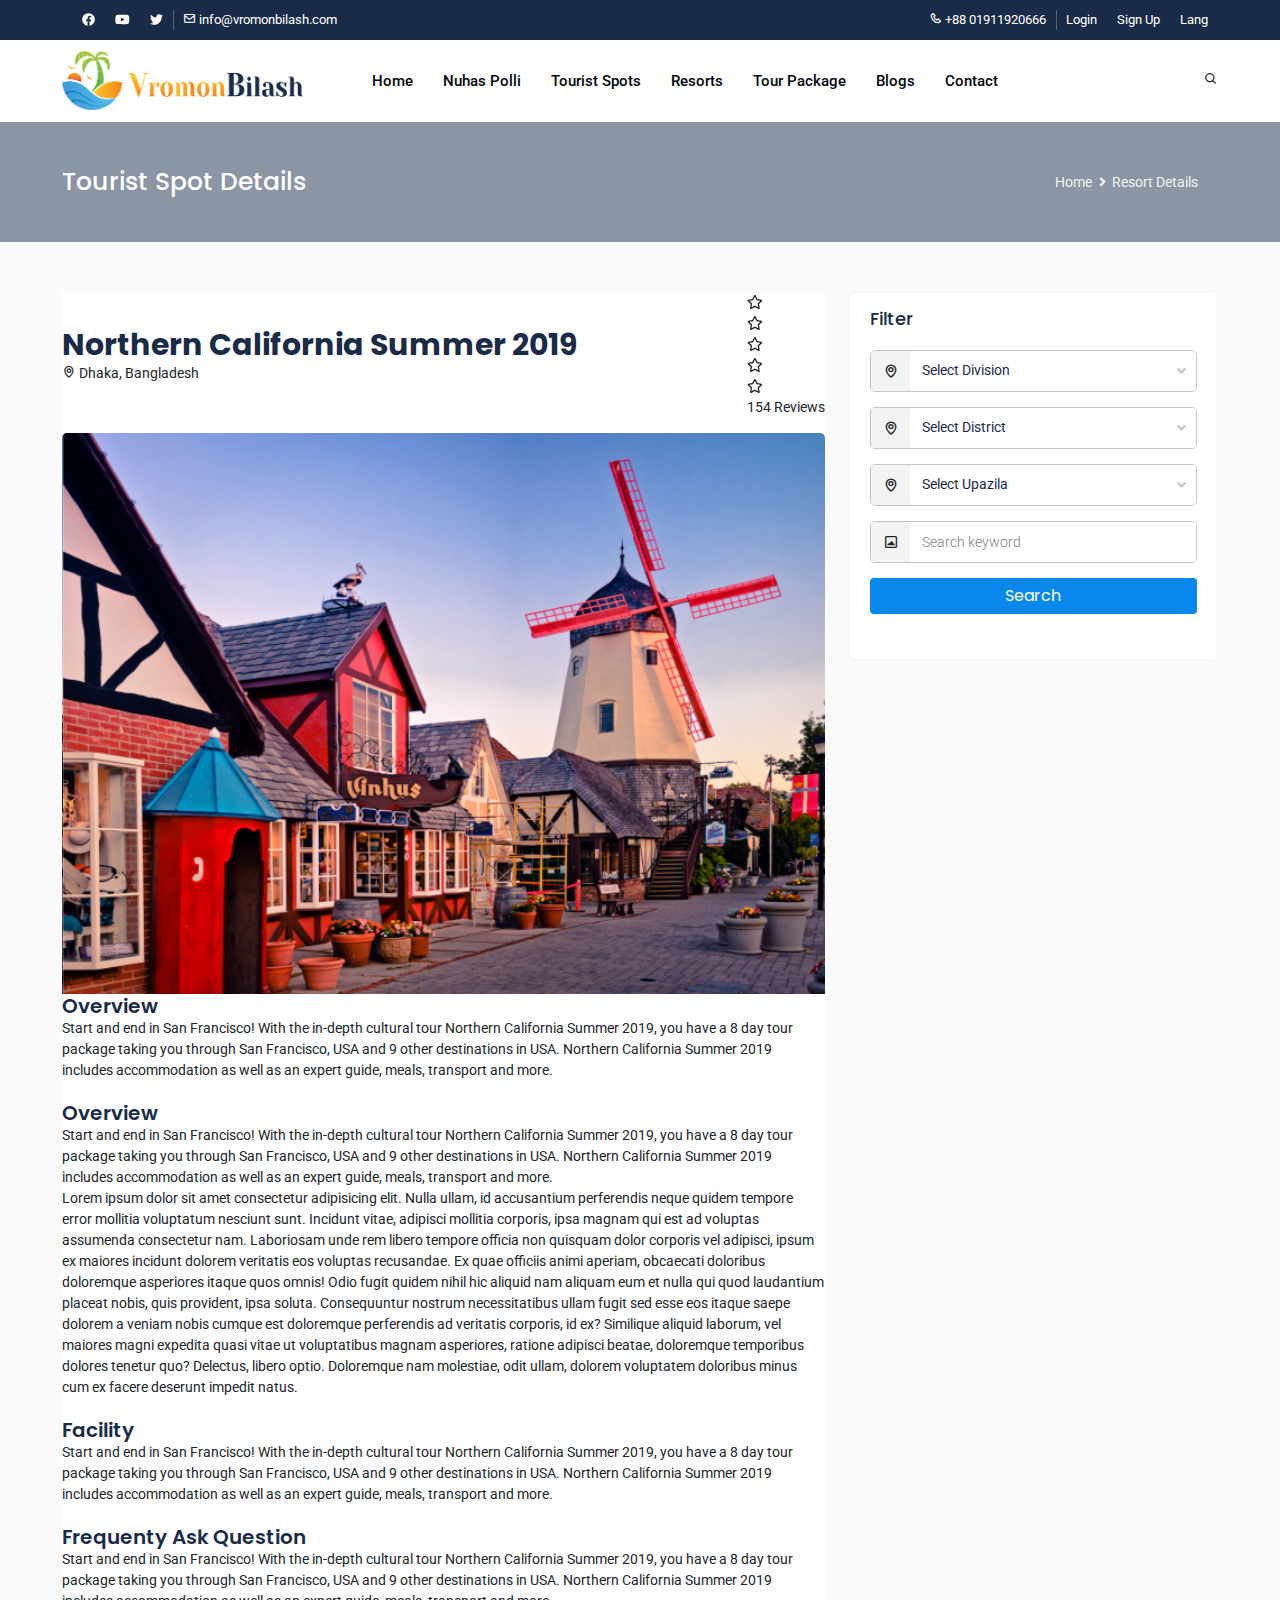
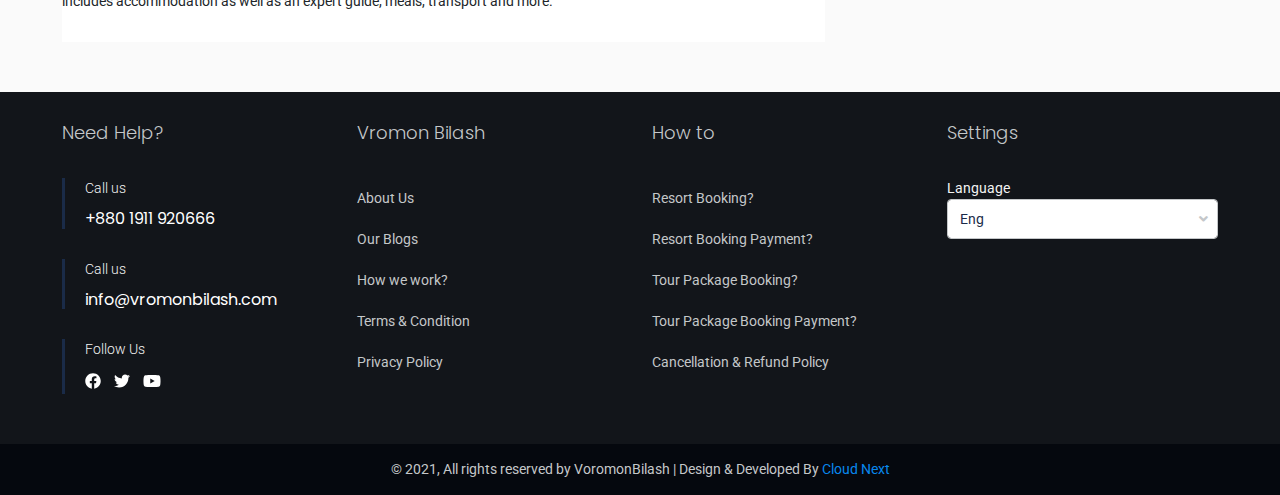
<file: tourist-details.html>
<!DOCTYPE html>
<html lang="en">
<head>
    <meta charset="UTF-8">
    <meta http-equiv="X-UA-Compatible" content="IE=edge">
    <meta name="viewport" content="width=device-width, initial-scale=1.0">
    <title>VromonBilash</title>
    <!-- favicon -->
    <link rel="icon" type="image/png" href="assets/images/favicon.png" />
    <!-- vendors -->
    <link rel="stylesheet" href="assets/vendors/bootstrap/css/bootstrap.min.css">
    <link rel="stylesheet" href="assets/vendors/owl-carousel/css/owl.carousel.min.css">
    <!-- icon fonts -->
    <link rel="stylesheet" href="assets/vendors/fontawesome/css/all.min.css">
    <link rel="stylesheet" href="assets/vendors/boxicons/css/boxicons.min.css">
    <link rel="stylesheet" href="assets/css/animate.min.css">
    <!-- main styles-->
    <link rel="stylesheet" href="assets/css/default.css">
    <link rel="stylesheet" href="assets/css/style.css">
</head>

<body>

    <!-- header -->
    <header>
        <!-- topbar -->
        <section class="topbar">
            <div class="container">
                <div class="row">
                    <div class="col-lg-6 col-md-6">
                        <div class="topbar-items">
                            <ol>
                                <li>
                                    <div class="topbar-social-nav">
                                        <ul>
                                            <li>
                                                <a href="wwww.facebook.com"><i class="fab fa-facebook"></i></a>
                                            </li>
                                            <li>
                                                <a href="wwww.facebook.com"><i class="fab fa-youtube"></i></a>
                                            </li>
                                            <li>
                                                <a href="wwww.facebook.com"><i class="fab fa-twitter"></i></a>
                                            </li>
                                        </ul>
                                    </div>
                                </li>
                                <li>
                                    <a href="mailto:info@vromonbilash.com">
                                        <i class="bx bx-envelope"></i>
                                        info@vromonbilash.com
                                    </a>
                                </li>
                            </ol>
                        </div>
                    </div>
                    <div class="col-lg-6 col-md-6">
                        <div class="topbar-items">                            
                            <ol class="dflex-end-center">
                                <li>
                                    <a href="tel: +88 01911920666">
                                        <i class="bx bx-phone"></i>
                                        +88 01911920666
                                    </a>
                                </li>
                                <li>
                                    <div class="topbar-nav">
                                        <ul>                                            
                                            <li>
                                                <a href="">Login</a>
                                            </li>
                                            <li>                                    
                                                <a href="">Sign Up</a>
                                            </li>
                                            <li>
                                                <a href="">Lang</a>
                                            </li>
                                        </ul>
                                    </div>
                                </li>
                            </ol>
                        </div>
                    </div>
                </div>
            </div>
        </section>
        <!-- header logo & menu -->
        <section class="header">
            <div class="container">
                <div class="row">
                    <div class="col-lg-3">
                        <!-- site logo -->
                        <div class="logo">
                            <a href="">
                                <img src="assets/images/logo.png" alt="Logo">
                            </a>
                        </div>
                        <div id="rs-menu-bar">
                            <i class="fas fa-bars"></i>
                        </div>
                        <div class="responsive-menu"></div>
                    </div>
                    <div class="col-lg-9">
                        <div class="navigation">
                            <!-- mainmenu -->
                            <nav class="mainmenu">
                                <ul>
                                    <li><a href="index.html">Home</a></li>
                                    <li><a href="#">Nuhas Polli</a></li>
                                    <li><a href="#">Tourist Spots</a></li>
                                    <li><a href="resorts.html">Resorts</a></li>
                                    <li><a href="#">Tour Package</a></li>
                                    <li><a href="#">Blogs</a></li>
                                    <li><a href="#">Contact</a></li>
                                </ul>
                            </nav>
                            <div class="search-icons">
                                <i class="bx bx-search"></i>
                            </div>
                        </div>
                    </div>
                </div>
            </div>
        </section>
    </header>
    <!-- /header -->

    <!-- main -->
    <main>
        <!-- page title section -->
        <section class="page-title-wrapper">
            <div class="container">
                <div class="row">
                    <div class="col-lg-12">
                        <div class="page-title">
                            <h2>Tourist Spot Details</h2>
                            <ul class="breadcrumbs">
                                <li><a href="index.html">Home</a></li>
                                <li><a href="#">Resort Details</a></li>
                            </ul>
                        </div>
                    </div>
                </div>
            </div>
        </section>

        <!-- resorts  -->
        <section class="spot-wrapper pb-50 pt-50 bg-gray">
            <div class="container">
                <div class="row">
                    <div class="col-lg-8 col-md-8">                        
                        <div class="spots spot-details">
                            <div class="spot">
                                <div class="spot-header">
                                    <div class="spot-title">
                                        <h1>Northern California Summer 2019</h1>
                                        <p>
                                            <i class="bx bx-map"></i>
                                            Dhaka, Bangladesh
                                        </p>
                                    </div>
                                    <div class="spot-review">
                                        <ul>
                                            <li><i class="far fa-star"></i></li>
                                            <li><i class="far fa-star"></i></li>
                                            <li><i class="far fa-star"></i></li>
                                            <li><i class="far fa-star"></i></li>
                                            <li><i class="far fa-star"></i></li>
                                        </ul>
                                        154 Reviews    
                                    </div>
                                </div>
                                <div class="spot-body">
                                    <div class="spot-carousel owl-carousel" id="spotGalleryCarousel">
                                        <div class="spot-carousel-item">
                                            <img src="assets/images/spots/spots-1.png" alt="">
                                        </div>
                                        <div class="spot-carousel-item">
                                            <img src="assets/images/spots/spots-1.png" alt="">
                                        </div>
                                        <div class="spot-carousel-item">
                                            <img src="assets/images/spots/spots-1.png" alt="">
                                        </div>
                                        <div class="spot-carousel-item">
                                            <img src="assets/images/spots/spots-1.png" alt="">
                                        </div>
                                        <div class="spot-carousel-item">
                                            <img src="assets/images/spots/spots-1.png" alt="">
                                        </div>
                                    </div>

                                    <div class="spot-overview mb-20">
                                        <h3 class="spot-details-title">Overview</h3>
                                        <p>Start and end in San Francisco! With the in-depth cultural tour Northern California Summer 2019, you have a 8 day tour package taking you through San Francisco, USA and 9 other destinations in USA. Northern California Summer 2019 includes accommodation as well as an expert guide, meals, transport and more.</p>
                                    </div>

                                    <div class="spot-description mb-20">
                                        <h3 class="spot-details-title">Overview</h3>
                                        <p>Start and end in San Francisco! With the in-depth cultural tour Northern California Summer 2019, you have a 8 day tour package taking you through San Francisco, USA and 9 other destinations in USA. Northern California Summer 2019 includes accommodation as well as an expert guide, meals, transport and more.</p>
                                        <p>Lorem ipsum dolor sit amet consectetur adipisicing elit. Nulla ullam, id accusantium perferendis neque quidem tempore error mollitia voluptatum nesciunt sunt. Incidunt vitae, adipisci mollitia corporis, ipsa magnam qui est ad voluptas assumenda consectetur nam. Laboriosam unde rem libero tempore officia non quisquam dolor corporis vel adipisci, ipsum ex maiores incidunt dolorem veritatis eos voluptas recusandae. Ex quae officiis animi aperiam, obcaecati doloribus doloremque asperiores itaque quos omnis! Odio fugit quidem nihil hic aliquid nam aliquam eum et nulla qui quod laudantium placeat nobis, quis provident, ipsa soluta. Consequuntur nostrum necessitatibus ullam fugit sed esse eos itaque saepe dolorem a veniam nobis cumque est doloremque perferendis ad veritatis corporis, id ex? Similique aliquid laborum, vel maiores magni expedita quasi vitae ut voluptatibus magnam asperiores, ratione adipisci beatae, doloremque temporibus dolores tenetur quo? Delectus, libero optio. Doloremque nam molestiae, odit ullam, dolorem voluptatem doloribus minus cum ex facere deserunt impedit natus.</p>
                                    </div>

                                    <div class="spot-facilities mb-20">
                                        <h3 class="spot-details-title">Facility</h3>
                                        <p>Start and end in San Francisco! With the in-depth cultural tour Northern California Summer 2019, you have a 8 day tour package taking you through San Francisco, USA and 9 other destinations in USA. Northern California Summer 2019 includes accommodation as well as an expert guide, meals, transport and more.</p>
                                    </div>
                                    <div class="spot-faq mb-20">
                                        <h3 class="spot-details-title">Frequenty Ask Question</h3>
                                        <p>Start and end in San Francisco! With the in-depth cultural tour Northern California Summer 2019, you have a 8 day tour package taking you through San Francisco, USA and 9 other destinations in USA. Northern California Summer 2019 includes accommodation as well as an expert guide, meals, transport and more.</p>
                                    </div>
                                </div>
                                <div class="spot-footer"></div>
                            </div>
                        </div>
                    </div>
                    <div class="col-lg-4 col-md-4">
                        <!-- sidebar item -->
                        <div class="sidebar-item" id="stickySidebar">
                            <div class="sidebar-header">
                                <h3 class="sidebar-title">Filter</h3>
                            </div>
                            <div class="sidebar-body">
                                <form action="">
                                    <div class="form-group">
                                        <div class="input-group">
                                            <span class="input-group-text">
                                                <i class="bx bx-map"></i>
                                            </span>
                                            <div class="select-wrapper">
                                                <select name="package_type" class="form-control">
                                                    <option value="">Select Division</option>
                                                    <option value="">Chittagong</option>
                                                    <option value="">Dhaka</option>
                                                    <option value="">Sylhet</option>
                                                    <option value="">Mymensingh</option>
                                                    <option value="">Barishal</option>
                                                    <option value="">Rajshahi</option>
                                                    <option value="">Rangpur</option>
                                                </select>
                                            </div>
                                        </div>
                                    </div>
                                    <div class="form-group">
                                        <div class="input-group">
                                            <span class="input-group-text">
                                                <i class="bx bx-map"></i>
                                            </span>
                                            <div class="select-wrapper">
                                                <select name="package_type" class="form-control">
                                                    <option value="">Select District</option>
                                                </select>
                                            </div>
                                        </div>
                                    </div>
                                    <div class="form-group">
                                        <div class="input-group">
                                            <span class="input-group-text">
                                                <i class="bx bx-map"></i>
                                            </span>
                                            <div class="select-wrapper">
                                                <select name="package_type" class="form-control">
                                                    <option value="">Select Upazila</option>
                                                </select>
                                            </div>
                                        </div>
                                    </div>
                                    <div class="form-group">
                                        <div class="form-group mb-15">
                                            <div class="input-group">
                                                <span class="input-group-text">
                                                    <i class="bx bx-image-alt"></i>
                                                </span>                                            
                                                <input type="text" name="" class="form-control" placeholder="Search keyword">
                                            </div>
                                        </div>
                                    </div>
                                    <div class="form-group">
                                        <div class="form-group">
                                            <buttn class="btn btn-primary w-100">Search</buttn>
                                        </div>
                                    </div>
                                </form>
                            </div>
                        </div>
                    </div>
                </div>
            </div>
        </section>
    </main>
    <!-- /main -->

    <!-- footer -->
    <footer>
        <section class="footer-top-wrapper">
            <div class="container">
                <div class="row">
                    <div class="col-lg-3">
                        <div class="footer-top-item">
                            <div class="footer-top-item-title">
                                <h3>Need Help?</h3>
                            </div>
                            <div class="footer-top-item-content">
                                <div class="widgets widget-help">
                                    <div class="widgets-item">
                                        <strong>Call us</strong>
                                        <h3>
                                            <a href="tel: +8801911920666">+880 1911 920666</a>
                                        </h3>
                                    </div>
                                    <div class="widgets-item">
                                        <strong>Call us</strong>
                                        <h3>
                                            <a href="mailto:info@vromonbilash.com">info@vromonbilash.com</a>
                                        </h3>
                                    </div>
                                    <div class="widgets-item">
                                        <strong>Follow Us</strong>
                                        <ul class="widget-social-links">
                                            <li>
                                                <a href=""><i class="fab fa-facebook"></i></a>
                                            </li>
                                            <li>
                                                <a href=""><i class="fab fa-twitter"></i></a>
                                            </li>
                                            <li>
                                                <a href=""><i class="fab fa-youtube"></i></a>
                                            </li>
                                        </ul>
                                    </div>
                                </div>
                            </div>
                        </div>
                    </div>
                    <div class="col-lg-3">
                        <div class="footer-top-item">
                            <div class="footer-top-item-title">
                                <h3>Vromon Bilash</h3>
                            </div>
                            <div class="footer-top-item-content">
                                <div class="widget-menu">
                                    <ul>
                                        <li><a href="#">About Us</a></li>
                                        <li><a href="#">Our Blogs</a></li>
                                        <li><a href="#">How we work?</a></li>
                                        <li><a href="#">Terms & Condition</a></li>
                                        <li><a href="#">Privacy Policy</a></li>
                                    </ul>
                                </div>
                            </div>
                        </div>
                    </div>
                    <div class="col-lg-3">
                        <div class="footer-top-item">
                            <div class="footer-top-item-title">
                                <h3>How to</h3>
                            </div>
                            <div class="footer-top-item-content">
                                <div class="widget-menu">
                                    <ul>
                                        <li><a href="#">Resort Booking?</a></li>
                                        <li><a href="#">Resort Booking Payment?</a></li>
                                        <li><a href="#">Tour Package Booking?</a></li>
                                        <li><a href="#">Tour Package Booking Payment?</a></li>
                                        <li><a href="#">Cancellation & Refund Policy</a></li>
                                    </ul>
                                </div>
                            </div>
                        </div>
                    </div>
                    <div class="col-lg-3">
                        <div class="footer-top-item">
                            <div class="footer-top-item-title">
                                <h3>Settings</h3>
                            </div>
                            <div class="footer-top-item-content">
                                <div class="form-group">
                                    <label for="">Language</label>
                                    <div class="select-wrapper">
                                        <select name="" id="" class="form-control">
                                            <option value="bn">বাংলা</option>
                                            <option value="en" selected>Eng</option>
                                        </select>
                                    </div>
                                </div>
                            </div>
                        </div>
                    </div>
                </div>
            </div>
        </section>
        <section class="footer-copyright">
            <div class="container">
                <div class="row">
                    <div class="col-lg-12">
                        <div class="copyright text-center">
                            <p>&copy; 2021, All rights reserved by VoromonBilash</a> | Design & Developed By <a href="https://cloudnextltd.com">Cloud Next</a></p>
                        </div>
                    </div>
                </div>
            </div>
        </section>
    </footer>
    <!-- /footer -->

    <!-- scripts -->
    <script src="assets/vendors/jquery/jquery.min.js"></script>
    <script src="assets/vendors/bootstrap/js/popper.min.js"></script>
    <script src="assets/vendors/bootstrap/js/bootstrap.min.js"></script>
    <script src="assets/vendors/owl-carousel/js/owl.carousel.min.js"></script>
    <script src="assets/vendors/fontawesome/js/all.min.js"></script>
    <script src="assets/js/main.js"></script>
</body>
</html>
</file>
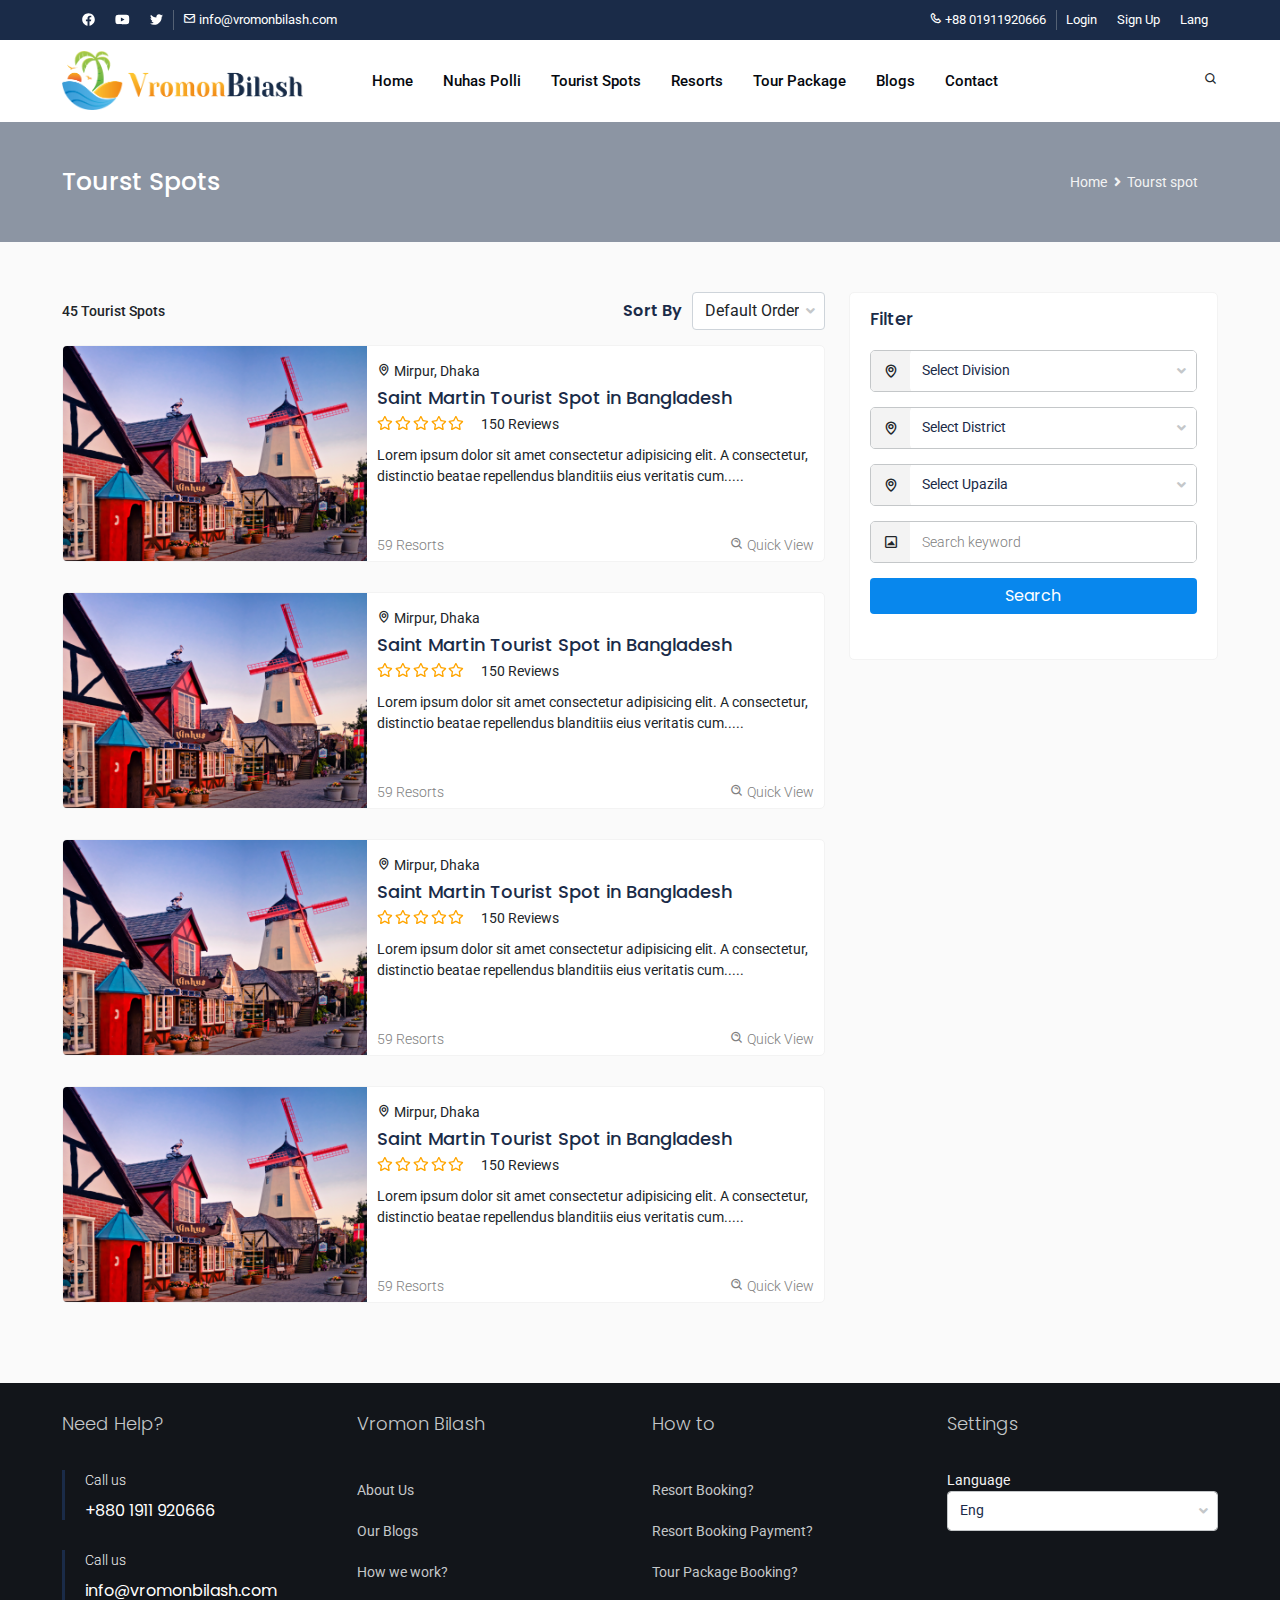
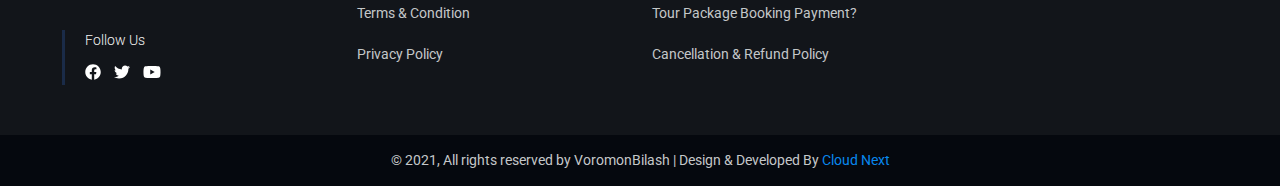
<file: tourist.html>
<!DOCTYPE html>
<html lang="en">
<head>
    <meta charset="UTF-8">
    <meta http-equiv="X-UA-Compatible" content="IE=edge">
    <meta name="viewport" content="width=device-width, initial-scale=1.0">
    <title>VromonBilash</title>
    <!-- favicon -->
    <link rel="icon" type="image/png" href="assets/images/favicon.png" />
    <!-- vendors -->
    <link rel="stylesheet" href="assets/vendors/bootstrap/css/bootstrap.min.css">
    <link rel="stylesheet" href="assets/vendors/owl-carousel/css/owl.carousel.min.css">
    <!-- icon fonts -->
    <link rel="stylesheet" href="assets/vendors/fontawesome/css/all.min.css">
    <link rel="stylesheet" href="assets/vendors/boxicons/css/boxicons.min.css">
    <link rel="stylesheet" href="assets/css/animate.min.css">
    <!-- main styles-->
    <link rel="stylesheet" href="assets/css/default.css">
    <link rel="stylesheet" href="assets/css/style.css">
</head>

<body>

    <!-- header -->
    <header>
        <!-- topbar -->
        <section class="topbar">
            <div class="container">
                <div class="row">
                    <div class="col-lg-6 col-md-6">
                        <div class="topbar-items">
                            <ol>
                                <li>
                                    <div class="topbar-social-nav">
                                        <ul>
                                            <li>
                                                <a href="wwww.facebook.com"><i class="fab fa-facebook"></i></a>
                                            </li>
                                            <li>
                                                <a href="wwww.facebook.com"><i class="fab fa-youtube"></i></a>
                                            </li>
                                            <li>
                                                <a href="wwww.facebook.com"><i class="fab fa-twitter"></i></a>
                                            </li>
                                        </ul>
                                    </div>
                                </li>
                                <li>
                                    <a href="mailto:info@vromonbilash.com">
                                        <i class="bx bx-envelope"></i>
                                        info@vromonbilash.com
                                    </a>
                                </li>
                            </ol>
                        </div>
                    </div>
                    <div class="col-lg-6 col-md-6">
                        <div class="topbar-items">                            
                            <ol class="dflex-end-center">
                                <li>
                                    <a href="tel: +88 01911920666">
                                        <i class="bx bx-phone"></i>
                                        +88 01911920666
                                    </a>
                                </li>
                                <li>
                                    <div class="topbar-nav">
                                        <ul>                                            
                                            <li>
                                                <a href="">Login</a>
                                            </li>
                                            <li>                                    
                                                <a href="">Sign Up</a>
                                            </li>
                                            <li>
                                                <a href="">Lang</a>
                                            </li>
                                        </ul>
                                    </div>
                                </li>
                            </ol>
                        </div>
                    </div>
                </div>
            </div>
        </section>
        <!-- header logo & menu -->
        <section class="header">
            <div class="container">
                <div class="row">
                    <div class="col-lg-3">
                        <!-- site logo -->
                        <div class="logo">
                            <a href="">
                                <img src="assets/images/logo.png" alt="Logo">
                            </a>
                        </div>
                        <div id="rs-menu-bar">
                            <i class="fas fa-bars"></i>
                        </div>
                        <div class="responsive-menu"></div>
                    </div>
                    <div class="col-lg-9">
                        <div class="navigation">
                            <!-- mainmenu -->
                            <nav class="mainmenu">
                                <ul>
                                    <li><a href="index.html">Home</a></li>
                                    <li><a href="#">Nuhas Polli</a></li>
                                    <li><a href="#">Tourist Spots</a></li>
                                    <li><a href="resorts.html">Resorts</a></li>
                                    <li><a href="#">Tour Package</a></li>
                                    <li><a href="#">Blogs</a></li>
                                    <li><a href="#">Contact</a></li>
                                </ul>
                            </nav>
                            <div class="search-icons">
                                <i class="bx bx-search"></i>
                            </div>
                        </div>
                    </div>
                </div>
            </div>
        </section>
    </header>
    <!-- /header -->

    <!-- main -->
    <main>
        <!-- page title section -->
        <section class="page-title-wrapper">
            <div class="container">
                <div class="row">
                    <div class="col-lg-12">
                        <div class="page-title">
                            <h2>Tourst Spots</h2>
                            <ul class="breadcrumbs">
                                <li><a href="index.html">Home</a></li>
                                <li><a href="#">Tourst spot</a></li>
                            </ul>
                        </div>
                    </div>
                </div>
            </div>
        </section>

        <!-- resorts  -->
        <section class="resorts-wrapper pb-50 pt-50 bg-gray">
            <div class="container">
                <div class="row">
                    <div class="col-lg-8 col-md-8">
                        <div class="resort-header">
                            <strong>45 Tourist Spots</strong>
                            <div class="sort-dropdown">
                                <h5>Sort By</h5>
                                <div class="select-wrapper">
                                    <select name="sort_by" class="form-control">
                                        <option value="default">Default Order</option>
                                        <option value="rating">Rating</option>
                                        <option value="featured_list">Featured List</option>
                                    </select>
                                </div>
                            </div>
                        </div>
                        <div class="spots spot-list">
                            <div class="spot">
                                <div class="spot-body">
                                    <div class="spot-thumbnail">
                                        <a href="z#">
                                            <img src="assets/images/spots/spots-1.png" alt="">
                                        </a>
                                    </div>
                                    <div class="spot-content">
                                        <p class="spot-location">
                                            <i class="bx bx-map"></i>
                                            <span>Mirpur, Dhaka</span>
                                        </p>
                                        <a href="#" class="spot-title"><h2>Saint Martin Tourist Spot in Bangladesh</h2></a>
                                        <div class="spot-review">
                                            <ul>
                                                <li>
                                                    <i class="far fa-star"></i>
                                                </li>
                                                <li>
                                                    <i class="far fa-star"></i>
                                                </li>
                                                <li>
                                                    <i class="far fa-star"></i>
                                                </li>
                                                <li>
                                                    <i class="far fa-star"></i>
                                                </li>
                                                <li>
                                                    <i class="far fa-star"></i>
                                                </li>
                                            </ul>
                                            <p>150 Reviews</p>
                                        </div>

                                        <div class="short-description mt-10">
                                            Lorem ipsum dolor sit amet consectetur adipisicing elit. A consectetur, distinctio beatae repellendus blanditiis eius veritatis cum.....
                                        </div>
                                        
                                        <div class="spot-footer">
                                            <a href="#">59 Resorts</a>
                                            <a href="#"> 
                                                <i class="bx bx-search-alt"></i>
                                                <span class="quick-view">Quick View</span>
                                            </a>
                                        </div>
                                    </div>
                                </div>
                            </div>
                            <div class="spot">
                                <div class="spot-body">
                                    <div class="spot-thumbnail">
                                        <a href="z#">
                                            <img src="assets/images/spots/spots-1.png" alt="">
                                        </a>
                                    </div>
                                    <div class="spot-content">
                                        <p class="spot-location">
                                            <i class="bx bx-map"></i>
                                            <span>Mirpur, Dhaka</span>
                                        </p>
                                        <a href="#" class="spot-title"><h2>Saint Martin Tourist Spot in Bangladesh</h2></a>
                                        <div class="spot-review">
                                            <ul>
                                                <li>
                                                    <i class="far fa-star"></i>
                                                </li>
                                                <li>
                                                    <i class="far fa-star"></i>
                                                </li>
                                                <li>
                                                    <i class="far fa-star"></i>
                                                </li>
                                                <li>
                                                    <i class="far fa-star"></i>
                                                </li>
                                                <li>
                                                    <i class="far fa-star"></i>
                                                </li>
                                            </ul>
                                            <p>150 Reviews</p>
                                        </div>

                                        <div class="short-description mt-10">
                                            Lorem ipsum dolor sit amet consectetur adipisicing elit. A consectetur, distinctio beatae repellendus blanditiis eius veritatis cum.....
                                        </div>
                                        
                                        <div class="spot-footer">
                                            <a href="#">59 Resorts</a>
                                            <a href="#"> 
                                                <i class="bx bx-search-alt"></i>
                                                <span class="quick-view">Quick View</span>
                                            </a>
                                        </div>
                                    </div>
                                </div>
                            </div>
                            <div class="spot">
                                <div class="spot-body">
                                    <div class="spot-thumbnail">
                                        <a href="z#">
                                            <img src="assets/images/spots/spots-1.png" alt="">
                                        </a>
                                    </div>
                                    <div class="spot-content">
                                        <p class="spot-location">
                                            <i class="bx bx-map"></i>
                                            <span>Mirpur, Dhaka</span>
                                        </p>
                                        <a href="#" class="spot-title"><h2>Saint Martin Tourist Spot in Bangladesh</h2></a>
                                        <div class="spot-review">
                                            <ul>
                                                <li>
                                                    <i class="far fa-star"></i>
                                                </li>
                                                <li>
                                                    <i class="far fa-star"></i>
                                                </li>
                                                <li>
                                                    <i class="far fa-star"></i>
                                                </li>
                                                <li>
                                                    <i class="far fa-star"></i>
                                                </li>
                                                <li>
                                                    <i class="far fa-star"></i>
                                                </li>
                                            </ul>
                                            <p>150 Reviews</p>
                                        </div>

                                        <div class="short-description mt-10">
                                            Lorem ipsum dolor sit amet consectetur adipisicing elit. A consectetur, distinctio beatae repellendus blanditiis eius veritatis cum.....
                                        </div>
                                        
                                        <div class="spot-footer">
                                            <a href="#">59 Resorts</a>
                                            <a href="#"> 
                                                <i class="bx bx-search-alt"></i>
                                                <span class="quick-view">Quick View</span>
                                            </a>
                                        </div>
                                    </div>
                                </div>
                            </div>
                            <div class="spot">
                                <div class="spot-body">
                                    <div class="spot-thumbnail">
                                        <a href="z#">
                                            <img src="assets/images/spots/spots-1.png" alt="">
                                        </a>
                                    </div>
                                    <div class="spot-content">
                                        <p class="spot-location">
                                            <i class="bx bx-map"></i>
                                            <span>Mirpur, Dhaka</span>
                                        </p>
                                        <a href="#" class="spot-title"><h2>Saint Martin Tourist Spot in Bangladesh</h2></a>
                                        <div class="spot-review">
                                            <ul>
                                                <li>
                                                    <i class="far fa-star"></i>
                                                </li>
                                                <li>
                                                    <i class="far fa-star"></i>
                                                </li>
                                                <li>
                                                    <i class="far fa-star"></i>
                                                </li>
                                                <li>
                                                    <i class="far fa-star"></i>
                                                </li>
                                                <li>
                                                    <i class="far fa-star"></i>
                                                </li>
                                            </ul>
                                            <p>150 Reviews</p>
                                        </div>

                                        <div class="short-description mt-10">
                                            Lorem ipsum dolor sit amet consectetur adipisicing elit. A consectetur, distinctio beatae repellendus blanditiis eius veritatis cum.....
                                        </div>
                                        
                                        <div class="spot-footer">
                                            <a href="#">59 Resorts</a>
                                            <a href="#"> 
                                                <i class="bx bx-search-alt"></i>
                                                <span class="quick-view">Quick View</span>
                                            </a>
                                        </div>
                                    </div>
                                </div>
                            </div>
                        </div>
                    </div>
                    <div class="col-lg-4 col-md-4">
                        <!-- sidebar item -->
                        <div class="sidebar-item" id="stickySidebar">
                            <div class="sidebar-header">
                                <h3 class="sidebar-title">Filter</h3>
                            </div>
                            <div class="sidebar-body">
                                <form action="">
                                    <div class="form-group">
                                        <div class="input-group">
                                            <span class="input-group-text">
                                                <i class="bx bx-map"></i>
                                            </span>
                                            <div class="select-wrapper">
                                                <select name="package_type" class="form-control">
                                                    <option value="">Select Division</option>
                                                    <option value="">Chittagong</option>
                                                    <option value="">Dhaka</option>
                                                    <option value="">Sylhet</option>
                                                    <option value="">Mymensingh</option>
                                                    <option value="">Barishal</option>
                                                    <option value="">Rajshahi</option>
                                                    <option value="">Rangpur</option>
                                                </select>
                                            </div>
                                        </div>
                                    </div>
                                    <div class="form-group">
                                        <div class="input-group">
                                            <span class="input-group-text">
                                                <i class="bx bx-map"></i>
                                            </span>
                                            <div class="select-wrapper">
                                                <select name="package_type" class="form-control">
                                                    <option value="">Select District</option>
                                                </select>
                                            </div>
                                        </div>
                                    </div>
                                    <div class="form-group">
                                        <div class="input-group">
                                            <span class="input-group-text">
                                                <i class="bx bx-map"></i>
                                            </span>
                                            <div class="select-wrapper">
                                                <select name="package_type" class="form-control">
                                                    <option value="">Select Upazila</option>
                                                </select>
                                            </div>
                                        </div>
                                    </div>
                                    <div class="form-group">
                                        <div class="form-group mb-15">
                                            <div class="input-group">
                                                <span class="input-group-text">
                                                    <i class="bx bx-image-alt"></i>
                                                </span>                                            
                                                <input type="text" name="" class="form-control" placeholder="Search keyword">
                                            </div>
                                        </div>
                                    </div>
                                    <div class="form-group">
                                        <div class="form-group">
                                            <buttn class="btn btn-primary w-100">Search</buttn>
                                        </div>
                                    </div>
                                </form>
                            </div>
                        </div>
                    </div>
                </div>
            </div>
        </section>
    </main>
    <!-- /main -->

    <!-- footer -->
    <footer>
        <section class="footer-top-wrapper">
            <div class="container">
                <div class="row">
                    <div class="col-lg-3">
                        <div class="footer-top-item">
                            <div class="footer-top-item-title">
                                <h3>Need Help?</h3>
                            </div>
                            <div class="footer-top-item-content">
                                <div class="widgets widget-help">
                                    <div class="widgets-item">
                                        <strong>Call us</strong>
                                        <h3>
                                            <a href="tel: +8801911920666">+880 1911 920666</a>
                                        </h3>
                                    </div>
                                    <div class="widgets-item">
                                        <strong>Call us</strong>
                                        <h3>
                                            <a href="mailto:info@vromonbilash.com">info@vromonbilash.com</a>
                                        </h3>
                                    </div>
                                    <div class="widgets-item">
                                        <strong>Follow Us</strong>
                                        <ul class="widget-social-links">
                                            <li>
                                                <a href=""><i class="fab fa-facebook"></i></a>
                                            </li>
                                            <li>
                                                <a href=""><i class="fab fa-twitter"></i></a>
                                            </li>
                                            <li>
                                                <a href=""><i class="fab fa-youtube"></i></a>
                                            </li>
                                        </ul>
                                    </div>
                                </div>
                            </div>
                        </div>
                    </div>
                    <div class="col-lg-3">
                        <div class="footer-top-item">
                            <div class="footer-top-item-title">
                                <h3>Vromon Bilash</h3>
                            </div>
                            <div class="footer-top-item-content">
                                <div class="widget-menu">
                                    <ul>
                                        <li><a href="#">About Us</a></li>
                                        <li><a href="#">Our Blogs</a></li>
                                        <li><a href="#">How we work?</a></li>
                                        <li><a href="#">Terms & Condition</a></li>
                                        <li><a href="#">Privacy Policy</a></li>
                                    </ul>
                                </div>
                            </div>
                        </div>
                    </div>
                    <div class="col-lg-3">
                        <div class="footer-top-item">
                            <div class="footer-top-item-title">
                                <h3>How to</h3>
                            </div>
                            <div class="footer-top-item-content">
                                <div class="widget-menu">
                                    <ul>
                                        <li><a href="#">Resort Booking?</a></li>
                                        <li><a href="#">Resort Booking Payment?</a></li>
                                        <li><a href="#">Tour Package Booking?</a></li>
                                        <li><a href="#">Tour Package Booking Payment?</a></li>
                                        <li><a href="#">Cancellation & Refund Policy</a></li>
                                    </ul>
                                </div>
                            </div>
                        </div>
                    </div>
                    <div class="col-lg-3">
                        <div class="footer-top-item">
                            <div class="footer-top-item-title">
                                <h3>Settings</h3>
                            </div>
                            <div class="footer-top-item-content">
                                <div class="form-group">
                                    <label for="">Language</label>
                                    <div class="select-wrapper">
                                        <select name="" id="" class="form-control">
                                            <option value="bn">বাংলা</option>
                                            <option value="en" selected>Eng</option>
                                        </select>
                                    </div>
                                </div>
                            </div>
                        </div>
                    </div>
                </div>
            </div>
        </section>
        <section class="footer-copyright">
            <div class="container">
                <div class="row">
                    <div class="col-lg-12">
                        <div class="copyright text-center">
                            <p>&copy; 2021, All rights reserved by VoromonBilash</a> | Design & Developed By <a href="https://cloudnextltd.com">Cloud Next</a></p>
                        </div>
                    </div>
                </div>
            </div>
        </section>
    </footer>
    <!-- /footer -->

    <!-- scripts -->
    <script src="assets/vendors/jquery/jquery.min.js"></script>
    <script src="assets/vendors/bootstrap/js/popper.min.js"></script>
    <script src="assets/vendors/bootstrap/js/bootstrap.min.js"></script>
    <script src="assets/vendors/owl-carousel/js/owl.carousel.min.js"></script>
    <script src="assets/vendors/fontawesome/js/all.min.js"></script>
    <script src="assets/js/main.js"></script>
</body>
</html>
</file>
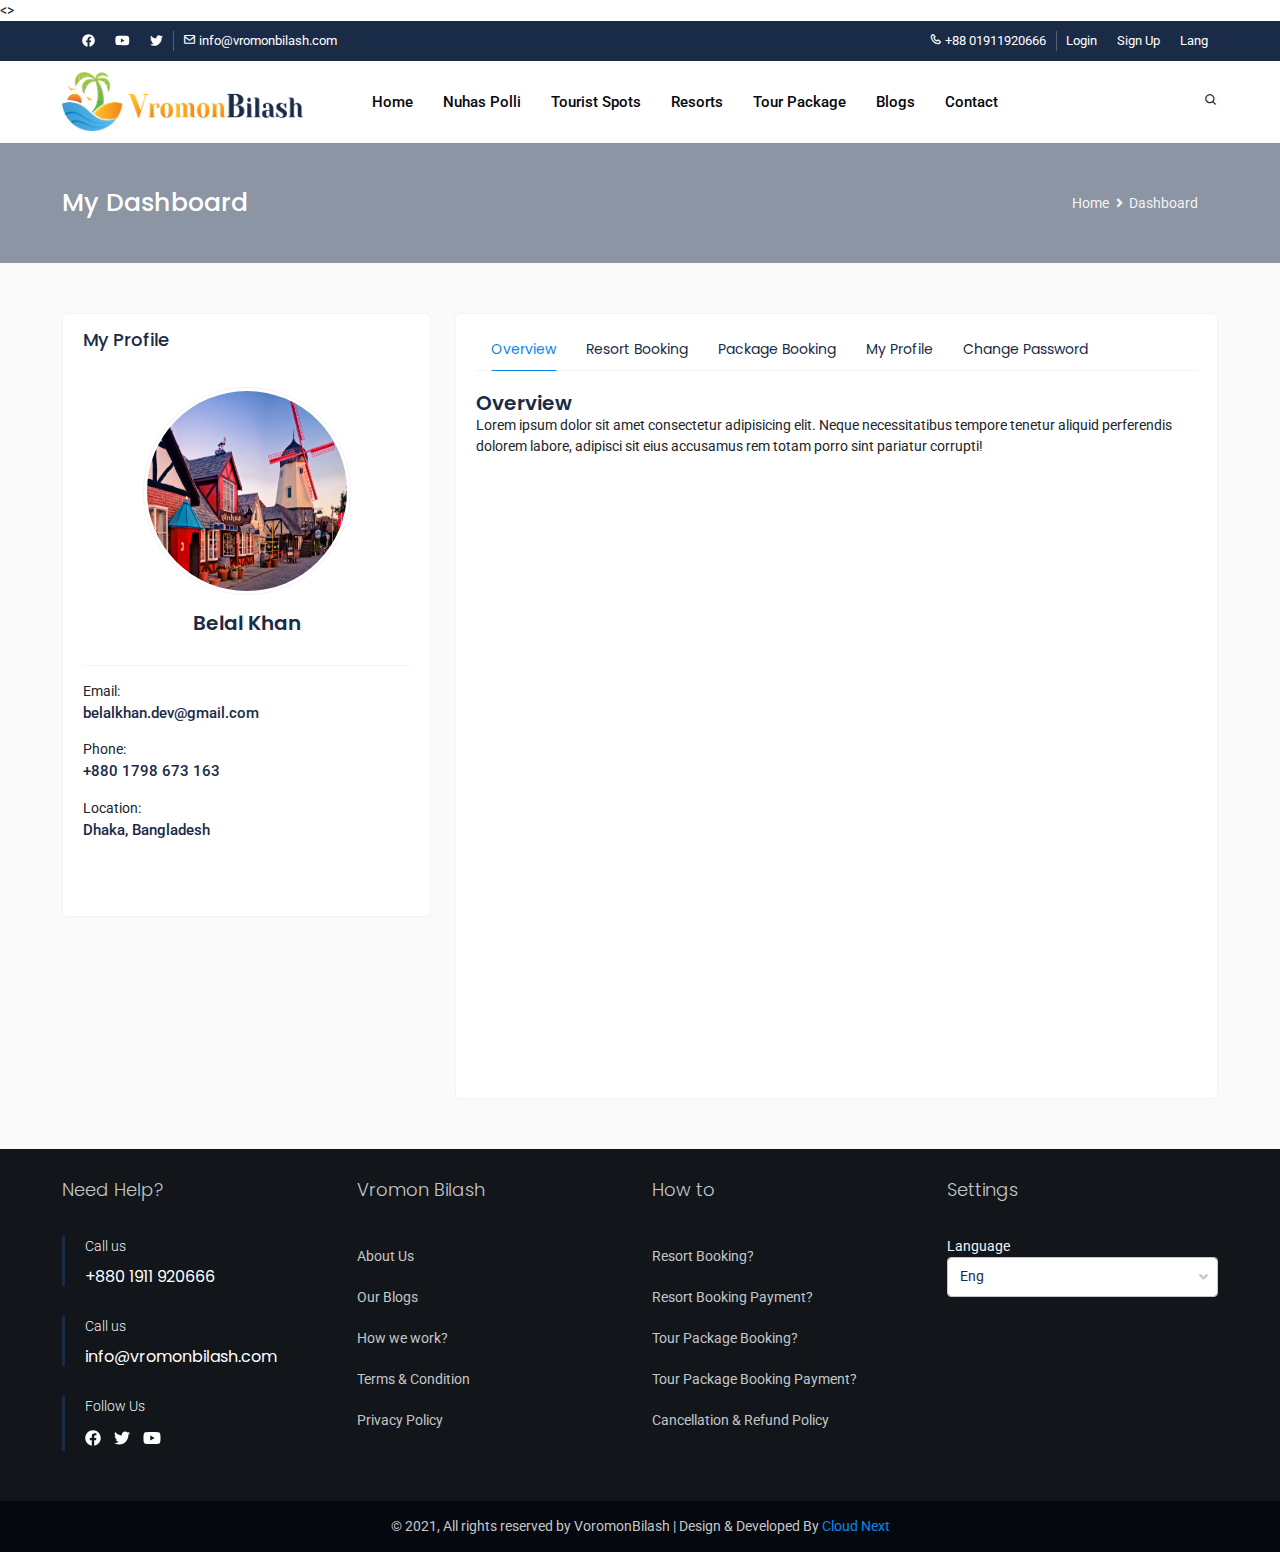
<file: user-dashboard.html>
<!DOCTYPE html>
<html lang="en">
<head>
    <meta charset="UTF-8">
    <meta http-equiv="X-UA-Compatible" content="IE=edge">
    <meta name="viewport" content="width=device-width, initial-scale=1.0">
    <title>VromonBilash</title>
    <!-- favicon -->
    <link rel="icon" type="image/png" href="assets/images/favicon.png" />
    <!-- vendors -->
    <link rel="stylesheet" href="assets/vendors/bootstrap-datepicker/css/bootstrap-datepicker.min.css">
    <link rel="stylesheet" href="assets/vendors/bootstrap/css/bootstrap.min.css">
    <link rel="stylesheet" href="assets/vendors/owl-carousel/css/owl.carousel.min.css">
    <!-- icon fonts -->
    <link rel="stylesheet" href="assets/vendors/fontawesome/css/all.min.css">
    <link rel="stylesheet" href="assets/vendors/boxicons/css/boxicons.min.css">
    <link rel="stylesheet" href="assets/css/animate.min.css">
    <!-- main styles-->
    <link rel="stylesheet" href="assets/css/default.css">
    <link rel="stylesheet" href="assets/css/style.css">
</head>

<>

    <!-- header -->
    <header>
        <!-- topbar -->
        <section class="topbar">
            <div class="container">
                <div class="row">
                    <div class="col-lg-6 col-md-6 d-sm-none d-none d-md-block">
                        <div class="topbar-items">
                            <ol>
                                <li>
                                    <div class="topbar-social-nav">
                                        <ul>
                                            <li>
                                                <a href="wwww.facebook.com"><i class="fab fa-facebook"></i></a>
                                            </li>
                                            <li>
                                                <a href="wwww.facebook.com"><i class="fab fa-youtube"></i></a>
                                            </li>
                                            <li>
                                                <a href="wwww.facebook.com"><i class="fab fa-twitter"></i></a>
                                            </li>
                                        </ul>
                                    </div>
                                </li>
                                <li>
                                    <a href="mailto:info@vromonbilash.com">
                                        <i class="bx bx-envelope"></i>
                                        info@vromonbilash.com
                                    </a>
                                </li>
                            </ol>
                        </div>
                    </div>
                    <div class="col-lg-6 col-md-6">
                        <div class="topbar-items">                            
                            <ol class="dflex-end-center">
                                <li>
                                    <a href="tel: +88 01911920666">
                                        <i class="bx bx-phone"></i>
                                        +88 01911920666
                                    </a>
                                </li>
                                <li>
                                    <div class="topbar-nav">
                                        <ul>                                            
                                            <li>
                                                <a href="">Login</a>
                                            </li>
                                            <li>                                    
                                                <a href="">Sign Up</a>
                                            </li>
                                            <li>
                                                <a href="">Lang</a>
                                            </li>
                                        </ul>
                                    </div>
                                </li>
                            </ol>
                        </div>
                    </div>
                </div>
            </div>
        </section>
        <!-- header logo & menu -->
        <section class="header">
            <div class="container">
                <div class="row">
                    <div class="col-lg-3">
                        <!-- site logo -->
                        <div class="logo">
                            <a href="">
                                <img src="assets/images/logo.png" alt="Logo">
                            </a>
                        </div>
                        <div id="rs-menu-bar">
                            <i class="fas fa-bars"></i>
                        </div>
                        <div class="responsive-menu"></div>
                    </div>
                    <div class="col-lg-9">
                        <div class="navigation">
                            <!-- mainmenu -->
                            <nav class="mainmenu">
                                <ul>
                                    <li><a href="index.html">Home</a></li>
                                    <li><a href="#">Nuhas Polli</a></li>
                                    <li><a href="#">Tourist Spots</a></li>
                                    <li><a href="resorts.html">Resorts</a></li>
                                    <li><a href="#">Tour Package</a></li>
                                    <li><a href="#">Blogs</a></li>
                                    <li><a href="#">Contact</a></li>
                                </ul>
                            </nav>
                            <div class="search-icons">
                                <i class="bx bx-search"></i>
                            </div>
                        </div>
                    </div>
                </div>
            </div>
        </section>
    </header>
    <!-- /header -->

    <!-- main -->
    <main>
        <!-- page title section -->
        <section class="page-title-wrapper">
            <div class="container">
                <div class="row">
                    <div class="col-lg-12">
                        <div class="page-title">
                            <h2>My Dashboard</h2>
                            <ul class="breadcrumbs">
                                <li><a href="index.html">Home</a></li>
                                <li><a href="#">Dashboard</a></li>
                            </ul>
                        </div>
                    </div>
                </div>
            </div>
        </section>

        <!-- dashbaord section -->
        <section class="dashboard-wrapper bg-gray pt-50 pb-50">
            <div class="container">
                <div class="row">
                    <div class="col-lg-4">
                        <div class="sidebar-item">
                            <div class="sidebar-header">
                                <h3 class="sidebar-title">My Profile</h3>
                            </div>
                            <div class="sidebar-body">
                                <div class="user-avatar">
                                    <img src="assets/images/spots/spots-1.png" alt="">
                                </div>
                                <h3 class="user-name">Belal Khan</h3>
                                <div class="sidebar-card">
                                    <ul class="info-list">
                                        <li>
                                            <span class="d-block">Email:</span>
                                            <a href="mailto:belalkhan.dev@gmail.com">belalkhan.dev@gmail.com</a>
                                        </li>
                                        <li>
                                            <span class="d-block">Phone:</span>
                                            <a href="tel:01798673163">+880 1798 673 163</a>
                                        </li>
                                        <li>
                                            <span class="d-block">Location:</span>
                                            <a href="mailto:belalkhan.dev@gmail.com">Dhaka, Bangladesh</a>
                                        </li>
                                    </ul>
                                </div>
                            </div>
                        </div>
                    </div>
                    <div class="col-lg-8">
                        <div class="dashboard">
                            <ul class="nav nav-tabs" id="myTab" role="tablist">
                                <li class="nav-item" role="presentation">
                                    <button class="nav-link active" id="overview-tab" data-bs-toggle="tab" data-bs-target="#overview" type="button" role="tab" aria-controls="overview">Overview</button>
                                </li>
                                <li class="nav-item" role="presentation">
                                    <button class="nav-link" id="resort-booking-tab" data-bs-toggle="tab" data-bs-target="#resort-booking" type="button" role="tab" aria-controls="resort-booking" aria-selected="false">Resort Booking</button>
                                </li>
                                <li class="nav-item" role="presentation">
                                    <button class="nav-link" id="package-booking-tab" data-bs-toggle="tab" data-bs-target="#package-booking" type="button" role="tab" aria-controls="package-booking" aria-selected="false">Package Booking</button>
                                </li>
                                <li class="nav-item" role="presentation">
                                    <button class="nav-link" id="profile-tab" data-bs-toggle="tab" data-bs-target="#profile" type="button" role="tab" aria-controls="profile" aria-selected="false">My Profile</button>
                                </li>
                                <li class="nav-item" role="presentation">
                                    <button class="nav-link" id="change-password-tab" data-bs-toggle="tab" data-bs-target="#change-password" type="button" role="tab" aria-controls="change-password" aria-selected="false">Change Password</button>
                                </li>
                            </ul>
                              
                            <div class="tab-content" id="myTabContent">
                                <!-- dashboard overview -->
                                <div class="tab-pane fade show active" id="overview" role="tabpanel" aria-labelledby="overview-tab">
                                    <h3>Overview</h3>
                                    <p>Lorem ipsum dolor sit amet consectetur adipisicing elit. Neque necessitatibus tempore tenetur aliquid perferendis dolorem labore, adipisci sit eius accusamus rem totam porro sint pariatur corrupti!</p>
                                </div>

                                <!-- resort booking -->
                                <div class="tab-pane fade" id="resort-booking" role="tabpanel"  aria-labelledby="resort-booking-tab">
                                    <h3>Resort Booking</h3>
                                    <p>Lorem ipsum dolor sit amet consectetur adipisicing elit. Neque necessitatibus tempore tenetur aliquid perferendis dolorem labore, adipisci sit eius accusamus rem totam porro sint pariatur corrupti!</p>
                                </div>

                                <!-- package booking -->
                                <div class="tab-pane fade" id="package-booking" role="tabpanel" aria-labelledby="package-booking-tab">
                                    <h3>Package Tour Booking</h3>
                                    <p>Lorem ipsum dolor sit amet consectetur adipisicing elit. Neque necessitatibus tempore tenetur aliquid perferendis dolorem labore, adipisci sit eius accusamus rem totam porro sint pariatur corrupti!</p>
                                </div>

                                <!-- profile -->
                                <div class="tab-pane fade" id="profile" role="tabpanel" aria-labelledby="profile-tab">
                                    <h3>My Profile</h3>
                                    <p>Lorem ipsum dolor sit amet consectetur adipisicing elit. Neque necessitatibus tempore tenetur aliquid perferendis dolorem labore, adipisci sit eius accusamus rem totam porro sint pariatur corrupti!</p>
                                </div>

                                <!-- Update Password -->
                                <div class="tab-pane fade" id="change-password" role="tabpanel" aria-labelledby="change-password-tab">
                                    <h3>Change Password</h3>
                                    <p>Lorem ipsum dolor sit amet consectetur adipisicing elit. Neque necessitatibus tempore tenetur aliquid perferendis dolorem labore, adipisci sit eius accusamus rem totam porro sint pariatur corrupti!</p>
                                </div>
                            </div>
                        </div>
                    </div>
                </div>
            </div>
        </section>

    </main>
    <!-- main -->

    <!-- footer -->
    <footer>
        <section class="footer-top-wrapper">
            <div class="container">
                <div class="row">
                    <div class="col-lg-3">
                        <div class="footer-top-item">
                            <div class="footer-top-item-title">
                                <h3>Need Help?</h3>
                            </div>
                            <div class="footer-top-item-content">
                                <div class="widgets widget-help">
                                    <div class="widgets-item">
                                        <strong>Call us</strong>
                                        <h3>
                                            <a href="tel: +8801911920666">+880 1911 920666</a>
                                        </h3>
                                    </div>
                                    <div class="widgets-item">
                                        <strong>Call us</strong>
                                        <h3>
                                            <a href="mailto:info@vromonbilash.com">info@vromonbilash.com</a>
                                        </h3>
                                    </div>
                                    <div class="widgets-item">
                                        <strong>Follow Us</strong>
                                        <ul class="widget-social-links">
                                            <li>
                                                <a href=""><i class="fab fa-facebook"></i></a>
                                            </li>
                                            <li>
                                                <a href=""><i class="fab fa-twitter"></i></a>
                                            </li>
                                            <li>
                                                <a href=""><i class="fab fa-youtube"></i></a>
                                            </li>
                                        </ul>
                                    </div>
                                </div>
                            </div>
                        </div>
                    </div>
                    <div class="col-lg-3">
                        <div class="footer-top-item">
                            <div class="footer-top-item-title">
                                <h3>Vromon Bilash</h3>
                            </div>
                            <div class="footer-top-item-content">
                                <div class="widget-menu">
                                    <ul>
                                        <li><a href="#">About Us</a></li>
                                        <li><a href="#">Our Blogs</a></li>
                                        <li><a href="#">How we work?</a></li>
                                        <li><a href="#">Terms & Condition</a></li>
                                        <li><a href="#">Privacy Policy</a></li>
                                    </ul>
                                </div>
                            </div>
                        </div>
                    </div>
                    <div class="col-lg-3">
                        <div class="footer-top-item">
                            <div class="footer-top-item-title">
                                <h3>How to</h3>
                            </div>
                            <div class="footer-top-item-content">
                                <div class="widget-menu">
                                    <ul>
                                        <li><a href="#">Resort Booking?</a></li>
                                        <li><a href="#">Resort Booking Payment?</a></li>
                                        <li><a href="#">Tour Package Booking?</a></li>
                                        <li><a href="#">Tour Package Booking Payment?</a></li>
                                        <li><a href="#">Cancellation & Refund Policy</a></li>
                                    </ul>
                                </div>
                            </div>
                        </div>
                    </div>
                    <div class="col-lg-3">
                        <div class="footer-top-item">
                            <div class="footer-top-item-title">
                                <h3>Settings</h3>
                            </div>
                            <div class="footer-top-item-content">
                                <div class="form-group">
                                    <label for="">Language</label>
                                    <div class="select-wrapper">
                                        <select name="" class="form-control">
                                            <option value="bn">বাংলা</option>
                                            <option value="en" selected>Eng</option>
                                        </select>
                                    </div>
                                </div>
                            </div>
                        </div>
                    </div>
                </div>
            </div>
        </section>
        <section class="footer-copyright">
            <div class="container">
                <div class="row">
                    <div class="col-lg-12">
                        <div class="copyright text-center">
                            <p>&copy; 2021, All rights reserved by VoromonBilash</a> | Design & Developed By <a href="https://cloudnextltd.com">Cloud Next</a></p>
                        </div>
                    </div>
                </div>
            </div>
        </section>
    </footer>
    <!-- /footer -->

    <!-- scripts -->
    <script src="assets/vendors/jquery/jquery.min.js"></script>
    <script src="assets/vendors/bootstrap/js/popper.min.js"></script>
    <script src="assets/vendors/bootstrap/js/bootstrap.min.js"></script>
    <script src="assets/vendors/owl-carousel/js/owl.carousel.min.js"></script>
    <script src="assets/vendors/fontawesome/js/all.min.js"></script>
    <script src="assets/vendors/bootstrap-datepicker/js/bootstrap-datepicker.min.js"></script>
    <script src="assets/js/main.js"></script>
</body>
</html>
</file>
<file: assets/css/default.css>
.m0 {
    margin: 0;
}
.p0 {
    padding: 0;
}
.mt-0 {
    margin-top: 0;
}

.mb-0 {
    margin-bottom: 0;
}

.ml-0 {
    margin-left: 0;
}

.mr-0 {
    margin-right: 0;
}

.pt-0 {
    padding-top: 0;
}

.pb-0 {
    padding-bottom: 0;
}

.pl-0 {
    padding-left: 0;
}

.pr-0 {
    padding-right: 0;
}

/* Margin Top */
.mt-5 {
    margin-top: 5px;
}

.mt-10 {
    margin-top: 10px;
}

.mt-15 {
    margin-top: 15px;
}

.mt-20 {
    margin-top: 20px;
}

.mt-25 {
    margin-top: 25px;
}

.mt-30 {
    margin-top: 30px;
}

.mt-35 {
    margin-top: 35px;
}

.mt-40 {
    margin-top: 40px;
}

.mt-45 {
    margin-top: 45px;
}

.mt-50 {
    margin-top: 50px;
}

.mt-55 {
    margin-top: 55px;
}

.mt-60 {
    margin-top: 60px;
}

.mt-65 {
    margin-top: 65px;
}

.mt-70 {
    margin-top: 70px;
}

.mt-75 {
    margin-top: 75px;
}

.mt-80 {
    margin-top: 80px;
}

.mt-85 {
    margin-top: 85px;
}

.mt-90 {
    margin-top: 90px;
}

.mt-95 {
    margin-top: 95px;
}

.mt-100 {
    margin-top: 100px;
}

.mt-105 {
    margin-top: 105px;
}

.mt-110 {
    margin-top: 110px;
}

.mt-115 {
    margin-top: 115px;
}

.mt-120 {
    margin-top: 120px;
}

.mt-125 {
    margin-top: 125px;
}

.mt-130 {
    margin-top: 130px;
}

.mt-135 {
    margin-top: 135px;
}

.mt-140 {
    margin-top: 140px;
}

.mt-145 {
    margin-top: 145px;
}

.mt-150 {
    margin-top: 150px;
}

.mt-155 {
    margin-top: 155px;
}

.mt-160 {
    margin-top: 160px;
}

.mt-165 {
    margin-top: 165px;
}

.mt-170 {
    margin-top: 170px;
}

.mt-175 {
    margin-top: 175px;
}

.mt-180 {
    margin-top: 180px;
}

.mt-185 {
    margin-top: 185px;
}

.mt-190 {
    margin-top: 190px;
}

.mt-195 {
    margin-top: 195px;
}

.mt-200 {
    margin-top: 200px;
}

/* Margin Bottom */
.mb-5 {
    margin-bottom: 5px;
}

.mb-10 {
    margin-bottom: 10px;
}

.mb-15 {
    margin-bottom: 15px;
}

.mb-20 {
    margin-bottom: 20px;
}

.mb-25 {
    margin-bottom: 25px;
}

.mb-30 {
    margin-bottom: 30px;
}

.mb-35 {
    margin-bottom: 35px;
}

.mb-40 {
    margin-bottom: 40px;
}

.mb-45 {
    margin-bottom: 45px;
}

.mb-50 {
    margin-bottom: 50px;
}

.mb-55 {
    margin-bottom: 55px;
}

.mb-60 {
    margin-bottom: 60px;
}

.mb-65 {
    margin-bottom: 65px;
}

.mb-70 {
    margin-bottom: 70px;
}

.mb-75 {
    margin-bottom: 75px;
}

.mb-80 {
    margin-bottom: 80px;
}

.mb-85 {
    margin-bottom: 85px;
}

.mb-90 {
    margin-bottom: 90px;
}

.mb-95 {
    margin-bottom: 95px;
}

.mb-100 {
    margin-bottom: 100px;
}

.mb-105 {
    margin-bottom: 105px;
}

.mb-110 {
    margin-bottom: 110px;
}

.mb-115 {
    margin-bottom: 115px;
}

.mb-120 {
    margin-bottom: 120px;
}

.mb-125 {
    margin-bottom: 125px;
}

.mb-130 {
    margin-bottom: 130px;
}

.mb-135 {
    margin-bottom: 135px;
}

.mb-140 {
    margin-bottom: 140px;
}

.mb-145 {
    margin-bottom: 145px;
}

.mb-150 {
    margin-bottom: 150px;
}

.mb-155 {
    margin-bottom: 155px;
}

.mb-160 {
    margin-bottom: 160px;
}

.mb-165 {
    margin-bottom: 165px;
}

.mb-170 {
    margin-bottom: 170px;
}

.mb-175 {
    margin-bottom: 175px;
}

.mb-180 {
    margin-bottom: 180px;
}

.mb-185 {
    margin-bottom: 185px;
}

.mb-190 {
    margin-bottom: 190px;
}

.mb-195 {
    margin-bottom: 195px;
}

.mb-200 {
    margin-bottom: 200px;
}

/* Margin Left */
.ml-5 {
    margin-left: 5px;
}

.ml-10 {
    margin-left: 10px;
}

.ml-15 {
    margin-left: 15px;
}

.ml-20 {
    margin-left: 20px;
}

.ml-25 {
    margin-left: 25px;
}

.ml-30 {
    margin-left: 30px;
}

.ml-35 {
    margin-left: 35px;
}

.ml-40 {
    margin-left: 40px;
}

.ml-45 {
    margin-left: 45px;
}

.ml-50 {
    margin-left: 50px;
}

.ml-55 {
    margin-left: 55px;
}

.ml-60 {
    margin-left: 60px;
}

.ml-65 {
    margin-left: 65px;
}

.ml-70 {
    margin-left: 70px;
}

.ml-75 {
    margin-left: 75px;
}

.ml-80 {
    margin-left: 80px;
}

.ml-85 {
    margin-left: 85px;
}

.ml-90 {
    margin-left: 90px;
}

.ml-95 {
    margin-left: 95px;
}

.ml-100 {
    margin-left: 100px;
}

.ml-105 {
    margin-left: 105px;
}

.ml-110 {
    margin-left: 110px;
}

.ml-115 {
    margin-left: 115px;
}

.ml-120 {
    margin-left: 120px;
}

.ml-125 {
    margin-left: 125px;
}

.ml-130 {
    margin-left: 130px;
}

.ml-135 {
    margin-left: 135px;
}

.ml-140 {
    margin-left: 140px;
}

.ml-145 {
    margin-left: 145px;
}

.ml-150 {
    margin-left: 150px;
}

.ml-155 {
    margin-left: 155px;
}

.ml-160 {
    margin-left: 160px;
}

.ml-165 {
    margin-left: 165px;
}

.ml-170 {
    margin-left: 170px;
}

.ml-175 {
    margin-left: 175px;
}

.ml-180 {
    margin-left: 180px;
}

.ml-185 {
    margin-left: 185px;
}

.ml-190 {
    margin-left: 190px;
}

.ml-195 {
    margin-left: 195px;
}

.ml-200 {
    margin-left: 200px;
}

/* Margin Right */
.mr-5 {
    margin-right: 5px;
}

.mr-10 {
    margin-right: 10px;
}

.mr-15 {
    margin-right: 15px;
}

.mr-20 {
    margin-right: 20px;
}

.mr-25 {
    margin-right: 25px;
}

.mr-30 {
    margin-right: 30px;
}

.mr-35 {
    margin-right: 35px;
}

.mr-40 {
    margin-right: 40px;
}

.mr-45 {
    margin-right: 45px;
}

.mr-50 {
    margin-right: 50px;
}

.mr-55 {
    margin-right: 55px;
}

.mr-60 {
    margin-right: 60px;
}

.mr-65 {
    margin-right: 65px;
}

.mr-70 {
    margin-right: 70px;
}

.mr-75 {
    margin-right: 75px;
}

.mr-80 {
    margin-right: 80px;
}

.mr-85 {
    margin-right: 85px;
}

.mr-90 {
    margin-right: 90px;
}

.mr-95 {
    margin-right: 95px;
}

.mr-100 {
    margin-right: 100px;
}

.mr-105 {
    margin-right: 105px;
}

.mr-110 {
    margin-right: 110px;
}

.mr-115 {
    margin-right: 115px;
}

.mr-120 {
    margin-right: 120px;
}

.mr-125 {
    margin-right: 125px;
}

.mr-130 {
    margin-right: 130px;
}

.mr-135 {
    margin-right: 135px;
}

.mr-140 {
    margin-right: 140px;
}

.mr-145 {
    margin-right: 145px;
}

.mr-150 {
    margin-right: 150px;
}

.mr-155 {
    margin-right: 155px;
}

.mr-160 {
    margin-right: 160px;
}

.mr-165 {
    margin-right: 165px;
}

.mr-170 {
    margin-right: 170px;
}

.mr-175 {
    margin-right: 175px;
}

.mr-180 {
    margin-right: 180px;
}

.mr-185 {
    margin-right: 185px;
}

.mr-190 {
    margin-right: 190px;
}

.mr-195 {
    margin-right: 195px;
}

.mr-200 {
    margin-right: 200px;
}

/* Padding Top */

.pt-5 {
    padding-top: 5px;
}

.pt-10 {
    padding-top: 10px;
}

.pt-15 {
    padding-top: 15px;
}

.pt-20 {
    padding-top: 20px;
}

.pt-25 {
    padding-top: 25px;
}

.pt-30 {
    padding-top: 30px;
}

.pt-35 {
    padding-top: 35px;
}

.pt-40 {
    padding-top: 40px;
}

.pt-45 {
    padding-top: 45px;
}

.pt-50 {
    padding-top: 50px;
}

.pt-55 {
    padding-top: 55px;
}

.pt-60 {
    padding-top: 60px;
}

.pt-65 {
    padding-top: 65px;
}

.pt-70 {
    padding-top: 70px;
}

.pt-75 {
    padding-top: 75px;
}

.pt-80 {
    padding-top: 80px;
}

.pt-85 {
    padding-top: 85px;
}

.pt-90 {
    padding-top: 90px;
}

.pt-95 {
    padding-top: 95px;
}

.pt-100 {
    padding-top: 100px;
}

.pt-105 {
    padding-top: 105px;
}

.pt-110 {
    padding-top: 110px;
}

.pt-115 {
    padding-top: 115px;
}

.pt-120 {
    padding-top: 120px;
}

.pt-125 {
    padding-top: 125px;
}

.pt-130 {
    padding-top: 130px;
}

.pt-135 {
    padding-top: 135px;
}

.pt-140 {
    padding-top: 140px;
}

.pt-145 {
    padding-top: 145px;
}

.pt-150 {
    padding-top: 150px;
}

.pt-155 {
    padding-top: 155px;
}

.pt-160 {
    padding-top: 160px;
}

.pt-165 {
    padding-top: 165px;
}

.pt-170 {
    padding-top: 170px;
}

.pt-175 {
    padding-top: 175px;
}

.pt-180 {
    padding-top: 180px;
}

.pt-185 {
    padding-top: 185px;
}

.pt-190 {
    padding-top: 190px;
}

.pt-195 {
    padding-top: 195px;
}

.pt-200 {
    padding-top: 200px;
}

/* Padding Bottom */
.pb-5 {
    padding-bottom: 5px;
}

.pb-10 {
    padding-bottom: 10px;
}

.pb-15 {
    padding-bottom: 15px;
}

.pb-20 {
    padding-bottom: 20px;
}

.pb-25 {
    padding-bottom: 25px;
}

.pb-30 {
    padding-bottom: 30px;
}

.pb-35 {
    padding-bottom: 35px;
}

.pb-40 {
    padding-bottom: 40px;
}

.pb-45 {
    padding-bottom: 45px;
}

.pb-50 {
    padding-bottom: 50px;
}

.pb-55 {
    padding-bottom: 55px;
}

.pb-60 {
    padding-bottom: 60px;
}

.pb-65 {
    padding-bottom: 65px;
}

.pb-70 {
    padding-bottom: 70px;
}

.pb-75 {
    padding-bottom: 75px;
}

.pb-80 {
    padding-bottom: 80px;
}

.pb-85 {
    padding-bottom: 85px;
}

.pb-90 {
    padding-bottom: 90px;
}

.pb-95 {
    padding-bottom: 95px;
}

.pb-100 {
    padding-bottom: 100px;
}

.pb-105 {
    padding-bottom: 105px;
}

.pb-110 {
    padding-bottom: 110px;
}

.pb-115 {
    padding-bottom: 115px;
}

.pb-120 {
    padding-bottom: 120px;
}

.pb-125 {
    padding-bottom: 125px;
}

.pb-130 {
    padding-bottom: 130px;
}

.pb-135 {
    padding-bottom: 135px;
}

.pb-140 {
    padding-bottom: 140px;
}

.pb-145 {
    padding-bottom: 145px;
}

.pb-150 {
    padding-bottom: 150px;
}

.pb-155 {
    padding-bottom: 155px;
}

.pb-160 {
    padding-bottom: 160px;
}

.pb-165 {
    padding-bottom: 165px;
}

.pb-170 {
    padding-bottom: 170px;
}

.pb-175 {
    padding-bottom: 175px;
}

.pb-180 {
    padding-bottom: 180px;
}

.pb-185 {
    padding-bottom: 185px;
}

.pb-190 {
    padding-bottom: 190px;
}

.pb-195 {
    padding-bottom: 195px;
}

.pb-200 {
    padding-bottom: 200px;
}

/* Padding Left */
.pl-0 {
    padding-left: 0px;
}

.pl-5 {
    padding-left: 5px;
}

.pl-10 {
    padding-left: 10px;
}

.pl-15 {
    padding-left: 15px;
}

.pl-20 {
    padding-left: 20px;
}

.pl-25 {
    padding-left: 35px;
}

.pl-30 {
    padding-left: 30px;
}

.pl-35 {
    padding-left: 35px;
}

.pl-35 {
    padding-left: 35px;
}

.pl-40 {
    padding-left: 40px;
}

.pl-45 {
    padding-left: 45px;
}

.pl-50 {
    padding-left: 50px;
}

.pl-55 {
    padding-left: 55px;
}

.pl-60 {
    padding-left: 60px;
}

.pl-65 {
    padding-left: 65px;
}

.pl-70 {
    padding-left: 70px;
}

.pl-75 {
    padding-left: 75px;
}

.pl-80 {
    padding-left: 80px;
}

.pl-85 {
    padding-left: 80px;
}

.pl-90 {
    padding-left: 90px;
}

.pl-95 {
    padding-left: 95px;
}

.pl-100 {
    padding-left: 100px;
}

.pl-105 {
    padding-left: 105px;
}

.pl-110 {
    padding-left: 110px;
}

.pl-115 {
    padding-left: 115px;
}

.pl-120 {
    padding-left: 120px;
}

.pl-125 {
    padding-left: 125px;
}

.pl-130 {
    padding-left: 130px;
}

.pl-135 {
    padding-left: 135px;
}

.pl-140 {
    padding-left: 140px;
}

.pl-145 {
    padding-left: 145px;
}

.pl-150 {
    padding-left: 150px;
}

.pl-155 {
    padding-left: 155px;
}

.pl-160 {
    padding-left: 160px;
}

.pl-165 {
    padding-left: 165px;
}

.pl-170 {
    padding-left: 170px;
}

.pl-175 {
    padding-left: 175px;
}

.pl-180 {
    padding-left: 180px;
}

.pl-185 {
    padding-left: 185px;
}

.pl-190 {
    padding-left: 190px;
}

.pl-195 {
    padding-left: 195px;
}

.pl-200 {
    padding-left: 200px;
}

/* Padding Right */
.pr-5 {
    padding-right: 5px;
}

.pr-10 {
    padding-right: 10px;
}

.pr-15 {
    padding-right: 15px;
}

.pr-20 {
    padding-right: 20px;
}

.pr-25 {
    padding-right: 25px;
}

.pr-30 {
    padding-right: 30px;
}

.pr-35 {
    padding-right: 35px;
}

.pr-40 {
    padding-right: 40px;
}

.pr-45 {
    padding-right: 45px;
}

.pr-50 {
    padding-right: 50px;
}

.pr-55 {
    padding-right: 55px;
}

.pr-60 {
    padding-right: 60px;
}

.pr-65 {
    padding-right: 65px;
}

.pr-70 {
    padding-right: 70px;
}

.pr-75 {
    padding-right: 75px;
}

.pr-80 {
    padding-right: 80px;
}

.pr-85 {
    padding-right: 85px;
}

.pr-90 {
    padding-right: 90px;
}

.pr-95 {
    padding-right: 95px;
}

.pr-100 {
    padding-right: 100px;
}

.pr-105 {
    padding-right: 105px;
}

.pr-110 {
    padding-right: 110px;
}

.pr-115 {
    padding-right: 115px;
}

.pr-120 {
    padding-right: 120px;
}

.pr-125 {
    padding-right: 125px;
}

.pr-130 {
    padding-right: 130px;
}

.pr-135 {
    padding-right: 135px;
}

.pr-140 {
    padding-right: 140px;
}

.pr-145 {
    padding-right: 145px;
}

.pr-150 {
    padding-right: 150px;
}

.pr-155 {
    padding-right: 155px;
}

.pr-160 {
    padding-right: 160px;
}

.pr-165 {
    padding-right: 165px;
}

.pr-170 {
    padding-right: 170px;
}

.pr-175 {
    padding-right: 175px;
}

.pr-180 {
    padding-right: 180px;
}

.pr-185 {
    padding-right: 185px;
}

.pr-190 {
    padding-right: 190px;
}

.pr-195 {
    padding-right: 195px;
}

.pr-200 {
    padding-right: 200px;
}


/* Padding Right */
.pr-0 {
    padding-right: 0px;
}

.pr-5 {
    padding-right: 5px;
}

.pr-10 {
    padding-right: 10px;
}

.pr-15 {
    padding-right: 15px;
}

.pr-20 {
    padding-right: 20px;
}

.pr-25 {
    padding-right: 35px;
}

.pr-30 {
    padding-right: 30px;
}

.pr-35 {
    padding-right: 35px;
}

.pr-35 {
    padding-right: 35px;
}

.pr-40 {
    padding-right: 40px;
}

.pr-45 {
    padding-right: 45px;
}

.pr-50 {
    padding-right: 50px;
}

.pr-55 {
    padding-right: 55px;
}

.pr-60 {
    padding-right: 60px;
}

.pr-65 {
    padding-right: 65px;
}

.pr-70 {
    padding-right: 70px;
}

.pr-75 {
    padding-right: 75px;
}

.pr-80 {
    padding-right: 80px;
}

.pr-85 {
    padding-right: 80px;
}

.pr-90 {
    padding-right: 90px;
}

.pr-95 {
    padding-right: 95px;
}

.pr-100 {
    padding-right: 100px;
}

.pr-105 {
    padding-right: 105px;
}

.pr-110 {
    padding-right: 110px;
}

.pr-115 {
    padding-right: 115px;
}

.pr-120 {
    padding-right: 120px;
}

.pr-125 {
    padding-right: 125px;
}

.pr-130 {
    padding-right: 130px;
}

.pr-135 {
    padding-right: 135px;
}

.pr-140 {
    padding-right: 140px;
}

.pr-145 {
    padding-right: 145px;
}

.pr-150 {
    padding-right: 150px;
}

.pr-155 {
    padding-right: 155px;
}

.pr-160 {
    padding-right: 160px;
}

.pr-165 {
    padding-right: 165px;
}

.pr-170 {
    padding-right: 170px;
}

.pr-175 {
    padding-right: 175px;
}

.pr-180 {
    padding-right: 180px;
}

.pr-185 {
    padding-right: 185px;
}

.pr-190 {
    padding-right: 190px;
}

.pr-195 {
    padding-right: 195px;
}

.pr-200 {
    padding-right: 200px;
}
</file>
<file: assets/css/style.css>
@import url("https://fonts.googleapis.com/css2?family=Poppins:ital,wght@0,200;0,400;0,500;0,600;0,700;1,400;1,500;1,600;1,700&family=Roboto:ital,wght@0,100;0,300;0,400;0,500;1,100;1,300;1,400;1,500&display=swap");
* {
  margin: 0;
  padding: 0;
  outline: none;
  box-sizing: border-box;
}

body {
  font-size: 14px;
  font-family: "Roboto", sans-serif;
}

ul, ol {
  margin: 0;
  padding: 0;
  list-style: none;
}

a {
  color: #0887ed;
  text-decoration: none;
  transition: 200ms;
}

a:hover {
  text-decoration: underline;
  color: #0d73c7;
  transition: 300ms;
}

p {
  margin: 0;
  padding: 0;
}

h1, h2, h3, h4, h5, h6 {
  margin: 0;
  padding: 0;
  font-family: "Poppins", sans-serif;
  color: #1a2b48;
}

img {
  max-width: 100%;
}

input[type="number"]::-webkit-outer-spin-button,
input[type="number"]::-webkit-inner-spin-button {
  -webkit-appearance: none;
  margin: 0;
}

input[type=number] {
  -moz-appearance: textfield;
}

.container {
  max-width: calc(100% - 100px) !important;
}

@media screen and (min-width: 1600px) {
  .container {
    max-width: calc(1600px - 100px) !important;
  }
}

@media screen and (max-width: 768px) {
  .container {
    max-width: calc(100% - 30px) !important;
  }
}

@media screen and (max-width: 480px) {
  .container {
    max-width: calc(100% - 10px) !important;
  }
}

h1 {
  font-size: 30px;
  font-weight: 700;
  color: #1a2b48;
}

h2 {
  font-size: 25px;
  font-weight: 600;
  color: #1a2b48;
}

h3 {
  font-size: 20px;
  font-weight: 600;
  color: #1a2b48;
}

h4 {
  font-size: 18px;
  font-weight: 600;
  color: #1a2b48;
}

h5 {
  font-size: 16px;
  font-weight: 600;
  color: #1a2b48;
}

h6 {
  font-size: 14px;
  font-weight: 600;
  color: #1a2b48;
}

.dflex-end-center {
  justify-content: flex-end;
  align-items: center;
}

.dflex-center-center {
  justify-content: center;
  align-items: center;
}

.section-padding {
  padding: 60px 0px;
}

.section-title {
  display: flex;
  justify-content: space-between;
  align-items: center;
  margin-bottom: 30px;
}

.bg-gray {
  background-color: #fafafa;
}

.btn {
  border: none;
  font-family: "Poppins", sans-serif;
}

.btn:focus {
  box-shadow: none;
}

.btn-primary {
  background-color: #0887ed;
  color: #ffffff;
}

.btn-secondary {
  background-color: #1a2b48;
  color: #ffffff;
}

.pre-loader {
  position: absolute;
  top: 0;
  left: 0;
  width: 100%;
  height: 100%;
  background: #ffffff;
  z-index: 99999999;
  display: flex;
  align-items: center;
  justify-content: center;
}

.sk-cube-grid {
  width: 35px;
  height: 35px;
}

.sk-cube-grid .sk-cube {
  width: 33%;
  height: 33%;
  background-color: #0887ed;
  float: left;
  animation: sk-cubeGridScaleDelay 1.3s infinite ease-in-out;
}

.sk-cube-grid .sk-cube1 {
  animation-delay: 0.2s;
}

.sk-cube-grid .sk-cube2 {
  animation-delay: 0.3s;
}

.sk-cube-grid .sk-cube3 {
  animation-delay: 0.4s;
}

.sk-cube-grid .sk-cube4 {
  animation-delay: 0.1s;
}

.sk-cube-grid .sk-cube5 {
  animation-delay: 0.2s;
}

.sk-cube-grid .sk-cube6 {
  animation-delay: 0.3s;
}

.sk-cube-grid .sk-cube7 {
  animation-delay: 0s;
}

.sk-cube-grid .sk-cube8 {
  animation-delay: 0.1s;
}

.sk-cube-grid .sk-cube9 {
  animation-delay: 0.2s;
}

@keyframes sk-cubeGridScaleDelay {
  0%, 70%, 100% {
    transform: scale3D(1, 1, 1);
  }
  35% {
    transform: scale3D(0, 0, 1);
  }
}

.modal-box {
  position: fixed;
  top: 0;
  left: 0;
  width: 100%;
  height: 100vh;
  background-color: #00000046;
  z-index: 999;
  visibility: hidden;
  transition: 100ms;
}

.modal-box .modal-box-dialog {
  height: 100%;
  overflow-y: auto;
  position: relative;
}

.modal-box .modal-box-content {
  position: absolute;
  top: 25%;
  left: 40%;
  width: calc(100% - 35%);
  background-color: #ffffff;
  transform: translate(-50%, 0%);
  opacity: 0;
  visibility: hidden;
  transition: 100ms;
  border-radius: 5px;
}

.modal-box.show-modal {
  visibility: visible;
}

.modal-box.show-modal .modal-box-content {
  left: 50%;
  opacity: 1;
  visibility: visible;
  transition: 400ms 100ms;
  border-radius: 5px;
}

.modal .modal-content .modal-header {
  border-bottom: 0px solid #f3f3f3;
}

.modal .modal-content .modal-header .modal-close {
  background: none !important;
  border: none;
  color: #c4c7c9;
  padding: 0px 5px;
}

.modal .modal-content .modal-header .modal-close:hover {
  color: #df1c3d;
}

.modal .modal-content .modal-footer {
  border-top: 0px solid #f3f3f3;
  text-align: center;
  justify-content: center;
}

.form-control:focus {
  box-shadow: none;
}

.form-group {
  margin-bottom: 15px;
}

.form-group .form-control {
  color: #1a2b48;
  font-size: 14px;
  background-color: #ffffff;
  font-weight: 400;
  border: 1px solid #c4c7c9;
  height: 40px;
}

.form-group .form-control.textarea {
  height: auto;
}

.form-group .form-control:focus {
  outline: none;
  box-shadow: none;
  border-color: #0887ed;
}

.form-group .form-control::placeholder {
  color: gray;
  font-weight: 300;
}

.form-group .select-wrapper {
  width: 100%;
}

.form-group .input-group {
  border: 1px solid #c4c7c9;
  border-radius: 5px;
  transition: 300ms;
  flex-wrap: nowrap;
}

.form-group .input-group .form-control {
  border: none;
}

.form-group .input-group .input-group-text {
  background-color: #f3f3f3 !important;
  border: none;
}

.form-group .input-group:hover {
  border-color: #1a2b48;
}

.form-group .label-input-group {
  display: flex;
  align-items: center;
  border: 1px solid #c4c7c9;
  border-radius: 5px;
}

.form-group .label-input-group .label-input-group-text {
  font-size: 18px;
  width: 40px;
  background-color: #f3f3f3;
  padding: 12px 0px;
  text-align: center;
}

.form-group .label-input-group .label-input-group-content {
  position: relative;
  height: calc(35px + 15px);
  width: 100%;
}

.form-group .label-input-group .label-input-group-content label {
  position: absolute;
  top: 50%;
  left: 10px;
  transform: translate(0%, -50%);
}

.form-group .label-input-group .label-input-group-content .form-control {
  position: absolute;
  bottom: 0;
  left: 0;
  width: 100%;
  background-color: none;
  border: none;
  height: 40px;
}

.form-group .label-input-group .label-input-group-content .form-control:focus ~ label,
.form-group .label-input-group .label-input-group-content .form-control:valid ~ label {
  color: #1a2b48;
  font-weight: 400;
  top: 0;
  transform: translate(0%, 0%);
  font-size: 12px;
  transition: 300ms;
  color: #0887ed;
}

.select-wrapper {
  position: relative;
}

.select-wrapper .form-control {
  padding-right: 25px;
}

.select-wrapper::after {
  position: absolute;
  content: '\f107';
  font-family: 'Font Awesome 5 Free';
  font-weight: 900;
  top: 50%;
  transform: translate(0%, -50%);
  right: 10px;
  color: #c4c7c9;
}

.has-search-preview {
  position: relative;
}

.has-search-preview .search-preview-items {
  position: absolute;
  top: 100%;
  left: 0;
  width: 100%;
  max-height: 120px;
  overflow-y: auto;
  background-color: #ffffff;
  z-index: 999;
  display: none;
}

.has-search-preview .search-preview-items.show {
  display: block;
}

.has-search-preview .search-preview-items .search-preview-item {
  display: flex;
  border-bottom: 1px solid #f3f3f3;
  font-size: 12px;
  cursor: pointer;
  padding: 5px 0px;
}

.has-search-preview .search-preview-items .search-preview-item .search-item-icon {
  width: 30px;
  text-align: center;
}

.has-search-preview .search-preview-items .search-preview-item:last-child {
  border-bottom: none;
}

.has-search-preview .search-preview-items .search-preview-item:hover {
  background-color: #f3f3f3;
}

.datepicker {
  font-size: 14px;
  padding: 10px;
}

.datepicker .datepicker-days .datepicker-title {
  color: #0887ed;
}

.datepicker .datepicker-days .prev, .datepicker .datepicker-days .next {
  color: #c4c7c9;
}

.datepicker .datepicker-days .datepicker-switch {
  color: #0887ed;
}

.datepicker .datepicker-days .dow {
  padding: 5px 7px;
  font-weight: 500;
  color: #1a2b48;
}

.datepicker .datepicker-days .day {
  padding: 6px 10px;
  border-radius: 0px !important;
}

.datepicker .datepicker-days .day:hover {
  background-color: #f3f3f3;
}

.datepicker .datepicker-days .day.today {
  background: #1a2b48 !important;
  color: #fff !important;
}

.datepicker .datepicker-days .day.old {
  color: #df1c3d;
  opacity: 0.5;
}

.datepicker .datepicker-days .day.active {
  background: #0887ed !important;
}

.datepicker .datepicker-days .day.new {
  color: #c4c7c9;
  opacity: 0.7;
}

/* Header */
.topbar {
  background-color: #1a2b48;
  color: #ffffff;
  padding: 10px 0px;
  font-size: 13px;
}

.topbar .topbar-items ol {
  display: flex;
  flex-direction: row;
  flex-wrap: wrap;
  align-items: center;
}

.topbar .topbar-items ol li {
  position: relative;
  margin: 0px 10px;
}

.topbar .topbar-items ol li::after {
  position: absolute;
  top: 0;
  left: -10px;
  width: 1px;
  content: '';
  height: 100%;
  background-color: #c4c7c9;
  opacity: 0.35;
}

.topbar .topbar-items ol li:first-child::after {
  display: none;
}

.topbar .topbar-items ol li a {
  color: #ffffff;
}

@media screen and (max-width: 768px) {
  .topbar .topbar-items ol {
    justify-content: space-between;
  }
}

.topbar .topbar-social-nav ul {
  display: flex;
}

.topbar .topbar-social-nav ul li {
  margin-right: 10px;
  position: relative;
}

.topbar .topbar-social-nav ul li::after {
  display: none;
}

.topbar .topbar-social-nav ul li:last-child {
  margin-right: 0px;
}

.topbar .topbar-social-nav ul li a:hover {
  color: #0887ed;
}

.topbar .topbar-nav ul {
  display: flex;
}

.topbar .topbar-nav ul li {
  position: relative;
  margin: 0px;
  margin-left: 20px;
}

.topbar .topbar-nav ul li:first-child {
  margin-left: 0px;
}

.topbar .topbar-nav ul li::after {
  display: none;
}

.topbar .topbar-nav ul li a:hover {
  color: #0887ed;
  text-decoration: none;
}

.header {
  position: relative;
}

.header .col-lg-3, .header .col-md-3 {
  display: flex;
  justify-content: space-between;
  align-items: center;
}

.header .logo {
  padding: 9px 0px;
  width: 100%;
}

@media screen and (max-width: 768px) {
  .header .logo {
    width: 75%;
  }
}

.header .logo img {
  width: calc(100% - 30px);
}

.header #rs-menu-bar {
  cursor: pointer;
  color: #1a2b48;
  border-radius: 50%;
  padding: 0px 5px;
  display: none;
}

.header #rs-menu-bar:hover {
  background-color: #f3f3f3;
  box-shadow: 0px 0px 0px 10px #f3f3f3;
}

@media screen and (max-width: 768px) {
  .header #rs-menu-bar {
    display: block;
  }
}

/* Navigation */
.navigation {
  display: flex;
  flex-direction: row;
  flex-wrap: wrap;
  align-items: center;
  justify-content: space-between;
  align-items: center;
}

@media screen and (max-width: 768px) {
  .navigation {
    display: none;
  }
}

.mainmenu ul {
  display: flex;
  flex-direction: row;
  flex-wrap: wrap;
  align-items: center;
  width: 100%;
}

.mainmenu ul li {
  position: relative;
}

.mainmenu ul li::after {
  position: absolute;
  top: 61%;
  left: 50%;
  width: 0%;
  height: 1px;
  background: #1a2b48;
  content: '';
  transform: translate(-50%, 0%);
  transition: 200ms;
}

.mainmenu ul li:hover::after {
  width: calc(100% - 30px);
  transition: 300ms;
}

.mainmenu ul li a {
  display: block;
  padding: 30px 15px;
  color: #05080e;
  font-weight: 500;
  font-size: 15px;
  text-transform: capitalize;
}

.mainmenu ul li a:hover {
  color: #0887ed;
  text-decoration: none;
}

.responsive-menu {
  position: absolute;
  top: 100%;
  left: 0;
  width: 100%;
  background-color: #ffffff;
  padding: 0px 20px;
  z-index: 9999;
  max-height: 0px;
  opacity: 0.25;
  overflow: hidden;
  transition: all 200ms ease-in;
}

.responsive-menu.show {
  max-height: 100vh;
  padding: 20px;
  opacity: 1;
}

@media screen and (min-width: 769px) {
  .responsive-menu {
    display: none;
  }
}

.responsive-menu ul li {
  position: relative;
  border-bottom: 1px solid #f3f3f3;
}

.responsive-menu ul li::after {
  position: absolute;
  top: 100%;
  left: 0%;
  width: 0%;
  height: 1px;
  background: #1a2b48;
  content: '';
  transform: translate(0%, 0%);
  transition: 200ms;
}

.responsive-menu ul li:hover::after {
  width: 100%;
  transition: 300ms;
}

.responsive-menu ul li:last-child {
  border-bottom: 0px solid #f3f3f3;
}

.responsive-menu ul li a {
  display: block;
  padding: 10px 0px;
  color: #05080e;
  font-weight: 500;
  font-size: 15px;
}

.responsive-menu ul li a:hover {
  color: #0887ed;
  text-decoration: none;
}

/* Slider */
.slider-wrapper {
  position: relative;
  min-height: 500px;
  height: calc(100vh);
  background-color: #0d73c7;
}

.slider-wrapper .sliders {
  height: 100%;
}

.slider-wrapper .sliders .owl-stage-outer {
  height: 100%;
}

.slider-wrapper .sliders .owl-stage-outer .owl-stage {
  height: 100%;
}

.slider-wrapper .sliders .owl-stage-outer .owl-stage .owl-item {
  height: 100%;
}

.slider-wrapper .sliders .slider-item {
  height: 100%;
  position: relative;
}

.slider-wrapper .sliders .slider-item .slider-bg {
  position: absolute;
  top: 0;
  left: 0;
  width: 100%;
  height: 100%;
  background-size: cover;
  background-repeat: no-repeat;
  background-attachment: scroll;
  background-position: center center;
}

.slider-wrapper .search-wrapper {
  position: absolute;
  top: 40%;
  left: 0;
  z-index: 999;
  width: 100%;
  transform: translate(0%, -50%);
}

.slider-wrapper .search-wrapper .search-box {
  position: relative;
}

.slider-wrapper .search-wrapper .search-box .search-box-header {
  position: absolute;
  left: 50%;
  right: auto;
  bottom: -60px;
  transform: translate(-50%, 0%);
  width: 100%;
  z-index: 999;
}

.slider-wrapper .search-wrapper .search-box .search-box-header ul {
  text-align: center;
}

.slider-wrapper .search-wrapper .search-box .search-box-header ul li {
  display: inline-block;
  border: 1px solid #ffffff;
  margin: 10px 0px;
  padding: 5px 10px;
  color: #ffffff;
  text-align: center;
  border-radius: 3px;
  font-weight: 300;
  background: #ffffff25;
  cursor: pointer;
}

.slider-wrapper .search-wrapper .search-box .search-box-header ul li:hover, .slider-wrapper .search-wrapper .search-box .search-box-header ul li.active {
  background-color: #0887ed;
  border-color: #0887ed;
  color: #ffffff;
  text-decoration: none;
}

.slider-wrapper .search-wrapper .search-box .search-box-body {
  background-color: #ffffff;
  border-radius: 15px;
  transition: 500ms;
  min-height: 370px;
  position: relative;
}

.slider-wrapper .search-wrapper .search-box .search-box-body .search-box-title {
  margin-bottom: 25px;
}

.slider-wrapper .search-wrapper .search-box .search-box-body .search-box-title h2 {
  font-weight: 600;
  margin-bottom: 10px;
}

.slider-wrapper .search-wrapper .search-box .search-box-body .search-box-items {
  position: absolute;
  top: 0;
  left: 0;
  width: 100%;
  height: auto;
  padding: 20px;
  visibility: hidden;
  transform: scale(0.9);
  opacity: 0;
  transition: 300ms;
}

.slider-wrapper .search-wrapper .search-box .search-box-body .search-box-items.active {
  visibility: visible;
  opacity: 1;
  transform: scale(1);
  transition: 400ms 100ms;
}

/* Resorts */
.resorts {
  position: relative;
}

.resorts .resort .resort-body {
  border: 1px solid #f3f3f3;
  padding-bottom: 10px;
  border-radius: 5px;
  overflow: hidden;
  background: #ffffff;
}

.resorts .resort .resort-body .resort-thumbnail {
  height: 215px;
  width: 100%;
  overflow: hidden;
  position: relative;
}

.resorts .resort .resort-body .resort-thumbnail img {
  min-width: 100%;
  min-height: 100%;
  transition: 200ms ease-out;
}

.resorts .resort .resort-body .resort-thumbnail::after {
  content: '';
  position: absolute;
  left: 0;
  bottom: 0;
  width: 100%;
  height: 60px;
  background: linear-gradient(to top, #1a2b48, transparent);
  opacity: 0.85;
  z-index: 1;
}

.resorts .resort .resort-body .resort-thumbnail .resort-price {
  position: absolute;
  bottom: 10px;
  right: 10px;
  color: #ffffff;
  font-size: 20px;
  font-weight: 600;
  z-index: 999;
}

.resorts .resort .resort-body .resort-thumbnail .resort-price sup, .resorts .resort .resort-body .resort-thumbnail .resort-price sub {
  font-weight: 300;
  font-size: 14px;
}

.resorts .resort .resort-body .resort-content {
  padding: 10px 10px 0px 10px;
}

.resorts .resort .resort-body .resort-content .resort-location {
  margin-bottom: 15px;
}

.resorts .resort .resort-body .resort-content .resort-title {
  margin-bottom: 0px;
  min-height: 45px;
  display: flex;
  justify-content: flex-start;
  align-items: flex-start;
}

.resorts .resort .resort-body .resort-content .resort-title h2 {
  font-size: 18px;
  font-weight: 500;
}

.resorts .resort .resort-body .resort-content .resort-title:hover {
  text-decoration: none;
}

.resorts .resort .resort-body .resort-content .resort-title:hover h2 {
  color: #0887ed;
}

.resorts .resort .resort-body .resort-content .resort-facilities {
  margin-bottom: 15px;
}

.resorts .resort .resort-body .resort-content .resort-facilities ul {
  display: flex;
  justify-content: flex-start;
  flex-wrap: wrap;
  align-items: center;
  margin-right: 15px;
  grid-gap: 10px;
}

.resorts .resort .resort-body .resort-content .resort-review {
  display: flex;
  justify-content: space-between;
  align-items: center;
}

.resorts .resort .resort-body .resort-content .resort-review ul {
  display: flex;
  justify-content: center;
  align-items: center;
  margin-right: 15px;
}

.resorts .resort .resort-body .resort-content .resort-review ul li {
  margin-right: 2px;
  color: orange;
}

.resorts .resort .resort-body .resort-footer {
  padding: 0px 10px;
  display: flex;
  justify-content: space-between;
  align-items: center;
  margin-top: 10px;
}

.resorts .resort .resort-body .resort-footer a {
  color: #7e7e7e;
  font-weight: 300;
}

.resorts .resort .resort-body .resort-footer a:hover {
  text-decoration: none;
  color: #0887ed;
}

.resorts .resort:hover .resort-thumbnail img {
  transform: scale(1.15);
  transition: 300ms ease-in;
}

.resorts.owl-carousel .owl-nav {
  margin-top: 15px;
  display: flex;
  justify-content: flex-end;
  align-items: center;
  grid-gap: 5px;
}

.resorts.owl-carousel .owl-nav .owl-prev, .resorts.owl-carousel .owl-nav .owl-next {
  background-color: #c4c7c9 !important;
  color: #f3f3f3 !important;
  padding: 0px 6px !important;
  border-radius: 3px;
  opacity: 0;
  visibility: hidden;
  transition: 200ms ease-in 100ms;
}

@media screen and (max-width: 767px) {
  .resorts.owl-carousel .owl-nav .owl-prev, .resorts.owl-carousel .owl-nav .owl-next {
    opacity: 1;
    visibility: visible;
  }
}

.resorts.owl-carousel .owl-nav .owl-prev:hover, .resorts.owl-carousel .owl-nav .owl-next:hover {
  background-color: #0887ed !important;
  color: #ffffff !important;
}

.resorts:hover.owl-carousel .owl-nav .owl-prev, .resorts:hover.owl-carousel .owl-nav .owl-next {
  opacity: 1;
  visibility: visible;
  transition: 300ms ease-in;
}

.resorts.resort-list .resort {
  margin-bottom: 30px;
}

.resorts.resort-list .resort .resort-body {
  display: flex;
  padding: 0;
}

.resorts.resort-list .resort .resort-body .resort-thumbnail {
  width: 40%;
  height: 180px;
  margin-bottom: 0px;
}

.resorts.resort-list .resort .resort-body .resort-thumbnail .resort-price {
  right: auto;
  left: 10px;
}

.resorts.resort-list .resort .resort-body .resort-content {
  margin-top: 5px;
  position: relative;
}

.resorts.resort-list .resort .resort-body .resort-content .resort-title {
  min-height: auto;
  margin-bottom: 5px;
}

.resorts.resort-list .resort .resort-body .resort-content .resort-footer {
  position: absolute;
  bottom: 15px;
  left: 0;
  width: 100%;
  padding: 0px 10px;
}

.resort-header {
  display: flex;
  justify-content: space-between;
  align-items: center;
  margin-bottom: 15px;
}

.resort-header strong {
  font-weight: 500;
}

.resort-header .sort-dropdown {
  display: flex;
  justify-content: space-between;
  align-items: center;
}

.resort-header .sort-dropdown h5 {
  margin-right: 10px;
}

.resort-header .sort-dropdown ul li:not(:first-child) {
  display: none;
}

.resort-details {
  background: #ffffff;
}

.resort-details .resort .resort-body {
  border: none;
  background: none;
}

.resort-carousel.owl-carousel {
  position: relative;
}

.resort-carousel.owl-carousel .owl-next, .resort-carousel.owl-carousel .owl-prev {
  position: absolute;
  top: 50%;
  left: -40px;
  transition: 300ms;
}

.resort-carousel.owl-carousel .owl-next i, .resort-carousel.owl-carousel .owl-prev i {
  color: #ffffff;
  background-color: #0000008c;
  padding: 5px 7px;
  font-size: 25px;
  border-radius: 3px;
}

.resort-carousel.owl-carousel .owl-next {
  left: auto;
  right: -40px;
}

.resort-carousel.owl-carousel:hover .owl-prev {
  left: 20px;
  transition: 500ms;
}

.resort-carousel.owl-carousel:hover .owl-next {
  left: auto;
  right: 20px;
  transition: 500ms;
}

@media screen and (max-width: 768px) {
  .resort-carousel.owl-carousel .owl-prev {
    left: 20px;
    transition: 500ms;
  }
  .resort-carousel.owl-carousel .owl-next {
    left: auto;
    right: 20px;
    transition: 500ms;
  }
}

/* Packages */
.package-wrapper {
  background-color: #fafafa;
}

.packages {
  position: relative;
}

.packages .package .package-body {
  border: 1px solid #f3f3f3;
  border-radius: 5px;
  background: #ffffff;
}

.packages .package .package-body .package-thumbnail {
  height: 250px;
  width: 100%;
  overflow: hidden;
  position: relative;
}

.packages .package .package-body .package-thumbnail img {
  min-width: 100%;
  min-height: 100%;
  transition: 200ms ease-out;
}

.packages .package .package-body .package-thumbnail .package-category {
  position: absolute;
  top: 15px;
  left: 0px;
  background: #0887ed;
  color: #ffffff;
  padding: 5px 15px;
  border-radius: 0px 25px 25px 0px;
}

.packages .package .package-body .package-content {
  padding: 10px 10px 0px 10px;
}

.packages .package .package-body .package-content .package-location {
  margin-bottom: 5px;
}

.packages .package .package-body .package-content .package-title {
  margin-bottom: 10px;
  min-height: 45px;
  display: flex;
  justify-content: flex-start;
  align-items: flex-start;
}

.packages .package .package-body .package-content .package-title h2 {
  font-size: 18px;
  font-weight: 500;
}

.packages .package .package-body .package-content .package-title:hover {
  text-decoration: none;
}

.packages .package .package-body .package-content .package-title:hover h2 {
  color: #0887ed;
}

.packages .package .package-body .package-footer {
  display: flex;
  justify-content: space-between;
  align-items: center;
  padding: 10px 10px 15px;
}

.packages .package .package-body .package-footer .package-price {
  font-weight: 600;
  font-size: 18px;
}

.packages .package .package-body .package-footer .package-price sup {
  font-size: 12px;
  font-weight: 400;
}

.packages .package .package-body .package-footer .booking-btn .btn {
  border: 1px solid #c4c7c9;
  border-radius: 50px;
  padding: 5px 15px;
}

.packages .package .package-body .package-footer .booking-btn .btn:hover {
  text-decoration: none;
  border-color: #0d73c7;
  background-color: #0887ed;
  color: #ffffff;
}

.packages .package:hover .package-thumbnail img {
  transform: scale(1.35);
  transition: 300ms ease-in;
}

.packages.owl-carousel .owl-nav {
  margin-top: 15px;
  display: flex;
  justify-content: flex-end;
  align-items: center;
  grid-gap: 5px;
}

.packages.owl-carousel .owl-nav .owl-prev, .packages.owl-carousel .owl-nav .owl-next {
  background-color: #c4c7c9 !important;
  color: #f3f3f3 !important;
  padding: 0px 6px !important;
  border-radius: 3px;
  opacity: 0;
  visibility: hidden;
  transition: 200ms ease-in 100ms;
}

@media screen and (max-width: 767px) {
  .packages.owl-carousel .owl-nav .owl-prev, .packages.owl-carousel .owl-nav .owl-next {
    opacity: 1;
    visibility: visible;
  }
}

.packages.owl-carousel .owl-nav .owl-prev:hover, .packages.owl-carousel .owl-nav .owl-next:hover {
  background-color: #0887ed !important;
  color: #ffffff !important;
}

.packages:hover.owl-carousel .owl-nav .owl-prev, .packages:hover.owl-carousel .owl-nav .owl-next {
  opacity: 1;
  visibility: visible;
  transition: 300ms ease-in;
}

/* Spots */
.spots {
  position: relative;
}

.spots .spot .spot-body {
  border: 1px solid #f3f3f3;
  padding-bottom: 10px;
  border-radius: 5px;
  overflow: hidden;
  background: #ffffff;
}

.spots .spot .spot-body .spot-thumbnail {
  height: 215px;
  width: 100%;
  overflow: hidden;
}

.spots .spot .spot-body .spot-thumbnail img {
  min-width: 100%;
  min-height: 100%;
  transition: 200ms ease-out;
}

.spots .spot .spot-body .spot-content {
  padding: 10px 10px 0px 10px;
}

.spots .spot .spot-body .spot-content .spot-location {
  margin-bottom: 5px;
}

.spots .spot .spot-body .spot-content .spot-title {
  margin-bottom: 10px;
  min-height: 45px;
  display: flex;
  justify-content: flex-start;
  align-items: flex-start;
}

.spots .spot .spot-body .spot-content .spot-title h2 {
  font-size: 18px;
  font-weight: 500;
}

.spots .spot .spot-body .spot-content .spot-title:hover {
  text-decoration: none;
}

.spots .spot .spot-body .spot-content .spot-title:hover h2 {
  color: #0887ed;
}

.spots .spot .spot-body .spot-content .spot-review {
  display: flex;
  justify-content: flex-start;
  align-items: center;
}

.spots .spot .spot-body .spot-content .spot-review ul {
  display: flex;
  justify-content: center;
  align-items: center;
  margin-right: 15px;
}

.spots .spot .spot-body .spot-content .spot-review ul li {
  margin-right: 2px;
  color: orange;
}

.spots .spot .spot-body .spot-footer {
  padding: 0px 10px;
  display: flex;
  justify-content: space-between;
  align-items: center;
  margin-top: 10px;
}

.spots .spot .spot-body .spot-footer a {
  color: #7e7e7e;
  font-weight: 300;
}

.spots .spot .spot-body .spot-footer a:hover {
  text-decoration: none;
  color: #0887ed;
}

.spots .spot:hover .spot-thumbnail img {
  transform: scale(1.35);
  transition: 300ms ease-in;
}

.spots .owl-dots {
  position: absolute;
  bottom: -30px;
  left: 50%;
  transform: translate(-50%, 0%);
}

.spots .owl-dots .owl-dot {
  width: 10px;
  height: 10px;
  border: 1px solid #c4c7c9;
  border-radius: 30px;
  margin: 0px 3px;
  transition: 300ms;
}

.spots .owl-dots .owl-dot:first-child {
  margin-left: 0px;
}

.spots .owl-dots .owl-dot:last-child {
  margin-right: 0px;
}

.spots .owl-dots .owl-dot.active {
  background-color: #c4c7c9;
  border-color: none;
  transition: 300ms;
}

.spots.spot-list .spot {
  margin-bottom: 30px;
}

.spots.spot-list .spot .spot-body {
  display: flex;
  padding: 0;
  margin-bottom: 0px;
}

.spots.spot-list .spot .spot-body .spot-thumbnail {
  width: 40%;
  min-height: 180px;
  margin-bottom: 0px;
}

.spots.spot-list .spot .spot-body .spot-thumbnail .spot-price {
  right: auto;
  left: 10px;
}

.spots.spot-list .spot .spot-body .spot-content {
  width: 60%;
  margin-top: 5px;
  position: relative;
  padding-bottom: 50px;
}

.spots.spot-list .spot .spot-body .spot-content .spot-title {
  min-height: auto;
  margin-bottom: 5px;
}

.spots.spot-list .spot .spot-body .spot-content .spot-footer {
  position: absolute;
  bottom: 5px;
  left: 0;
  width: 100%;
  padding: 0px 10px;
}

.spot-details {
  background: #ffffff;
}

.spot-details .spot .spot-header {
  display: flex;
  justify-content: space-between;
  align-items: center;
  margin-bottom: 15px;
}

.spot-details .spot .spot-body {
  border: none;
  background: none;
}

.spot-carousel.owl-carousel {
  position: relative;
}

.spot-carousel.owl-carousel .owl-next, .spot-carousel.owl-carousel .owl-prev {
  position: absolute;
  top: 50%;
  left: -40px;
  transition: 300ms;
}

.spot-carousel.owl-carousel .owl-next i, .spot-carousel.owl-carousel .owl-prev i {
  color: #ffffff;
  background-color: #0000008c;
  padding: 5px 7px;
  font-size: 25px;
  border-radius: 3px;
}

.spot-carousel.owl-carousel .owl-next {
  left: auto;
  right: -40px;
}

.spot-carousel.owl-carousel:hover .owl-prev {
  left: 20px;
  transition: 500ms;
}

.spot-carousel.owl-carousel:hover .owl-next {
  left: auto;
  right: 20px;
  transition: 500ms;
}

@media screen and (max-width: 768px) {
  .spot-carousel.owl-carousel .owl-prev {
    left: 20px;
    transition: 500ms;
  }
  .spot-carousel.owl-carousel .owl-next {
    left: auto;
    right: 20px;
    transition: 500ms;
  }
}

/* Destinations */
.destination-wrapper {
  background-color: #fafafa;
}

.destinations {
  display: grid;
  grid-template-columns: repeat(4, 1fr);
  grid-template-rows: masonry;
  grid-auto-flow: dense;
  grid-auto-rows: 180px;
  grid-gap: 20px;
}

@media screen and (max-width: 768px) {
  .destinations {
    grid-template-columns: repeat(3, 1fr);
    grid-auto-rows: 160px;
  }
}

@media screen and (max-width: 480px) {
  .destinations {
    grid-template-columns: repeat(2, 1fr);
    grid-auto-rows: 130px;
  }
}

@media screen and (max-width: 320px) {
  .destinations {
    grid-template-columns: repeat(1, 1fr);
    grid-auto-rows: 130px;
  }
}

.destinations .destination {
  background: #f3f3f3;
  border-radius: 10px;
  position: relative;
  display: flex;
  justify-content: center;
  align-items: flex-end;
  padding-bottom: 20px;
  cursor: pointer;
  overflow: hidden;
  z-index: 1;
}

.destinations .destination::after {
  content: '';
  position: absolute;
  left: 0;
  bottom: 0;
  width: 100%;
  height: 60px;
  background: linear-gradient(to top, #1a2b48, transparent);
  z-index: -1;
  opacity: 0.85;
}

.destinations .destination img {
  position: absolute;
  top: 0;
  left: 0;
  min-width: 100%;
  min-height: 100%;
  z-index: -1;
  transition: 250ms;
}

.destinations .destination h5 {
  color: #ffffff;
  font-weight: 600;
  font-size: 20px;
}

.destinations .destination .destination-info {
  position: absolute;
  left: 40%;
  top: 50%;
  transform: translate(-50%, 0%);
  color: #ffffff;
  visibility: hidden;
  opacity: 0;
  transition: 300ms;
}

.destinations .destination:hover {
  text-decoration: none;
}

.destinations .destination:hover::after {
  height: 100%;
}

.destinations .destination:hover img {
  transform: scale(1.2);
}

.destinations .destination:hover .destination-info {
  left: 50%;
  visibility: visible;
  opacity: 1;
  color: #ffffff;
}

/* page title */
.page-title-wrapper {
  position: relative;
  z-index: 1;
  padding: 45px 0px;
}

.page-title-wrapper::after {
  position: absolute;
  content: '';
  top: 0;
  left: 0;
  width: 100%;
  height: 100%;
  background: #1a2b48;
  opacity: 0.5;
  z-index: -1;
}

.page-title {
  display: flex;
  justify-content: space-between;
  align-items: center;
}

.page-title h2 {
  color: #ffffff;
  font-weight: 500;
}

.page-title .breadcrumbs {
  display: flex;
  justify-content: flex-start;
  align-items: flex-start;
}

.page-title .breadcrumbs li {
  position: relative;
  margin-right: 20px;
}

.page-title .breadcrumbs li a {
  color: #f3f3f3;
}

.page-title .breadcrumbs li::after {
  position: absolute;
  top: 0;
  left: -13px;
  content: '\f105';
  color: #f3f3f3;
  font-family: "Font Awesome 5 Free";
  font-weight: 900;
}

.page-title .breadcrumbs li:first-child::after {
  display: none;
}

/* page title */
.sidebar-item {
  background-color: #ffffff;
  padding: 15px 20px 30px;
  border: 1px solid #f3f3f3;
  margin-bottom: 30px;
  border-radius: 5px;
}

.sidebar-item:last-child {
  margin-bottom: 0px;
}

.sidebar-item .sidebar-header {
  margin-bottom: 15px;
}

.sidebar-item .sidebar-header .sidebar-title {
  font-weight: 500;
  font-size: 18px;
}

.sidebar-item .sidebar-header p {
  color: #c4c7c9;
}

.sidebar-item .sidebar-body {
  padding-top: 5px;
}

.sidebar-item.sticky {
  position: fixed;
  top: 0;
  width: calc(40% - 145px);
  z-index: 999;
}

.sidebar-item .sidebar-footer {
  padding: 15px 0px 0px;
}

.sidebar-item .sidebar-card {
  border-top: 1px solid #f3f3f3;
  margin: 15px 0px;
  padding: 15px 0px;
}

.sidebar-item .info-list li {
  margin-bottom: 15px;
}

.sidebar-item .info-list li a {
  color: #1a2b48;
  font-weight: 500;
  font-size: 15px;
}

.user-avatar {
  width: 200px;
  height: 200px;
  margin: 20px auto;
  border-radius: 50%;
  text-align: center;
  overflow: hidden;
  box-shadow: 0px 0px 0px 3px #ffffff, 0px 0px 0px 4px #f3f3f3;
}

.user-avatar img {
  min-width: 100%;
  min-height: 100%;
}

.user-name {
  text-align: center;
  margin-top: 15px;
  margin-bottom: 30px;
}

/* Login */
.login-form .form-footer-group {
  display: flex;
  flex-direction: row;
  flex-wrap: wrap;
  align-items: center;
  justify-content: space-between;
}

.reset-password-form strong {
  margin-bottom: 20px;
  font-weight: 500;
  display: block;
}

/* Register */
.register-form .form-footer-group {
  display: flex;
  flex-direction: row;
  flex-wrap: wrap;
  align-items: center;
  justify-content: space-between;
}

/* Checkout */
.checkout-wrapper .checkout-form {
  background-color: #ffffff;
  border-radius: 5px;
  padding: 15px 20px;
}

.checkout-wrapper .checkout-form .form-group {
  margin-bottom: 20px;
}

/* Dashboard */
.dashboard {
  background-color: #ffffff;
  padding: 15px 20px;
  border-radius: 5px;
  border: 1px solid #f3f3f3;
}

.dashboard .nav.nav-tabs {
  border-bottom: 1px solid #f3f3f3 !important;
  margin-bottom: 10px;
}

.dashboard .nav.nav-tabs .nav-item .nav-link {
  color: #1a2b48;
  padding: 10px 15px;
  border: none;
  position: relative;
  background: none;
  margin: 0;
  font-family: "Poppins", sans-serif;
  font-weight: 400;
}

.dashboard .nav.nav-tabs .nav-item .nav-link::after {
  position: absolute;
  content: '';
  width: 0%;
  height: 1px;
  top: 100%;
  left: 50%;
  transform: translate(-50%, 0%);
  background: #0887ed;
  visibility: hidden;
  opacity: 0;
  transition: 200ms;
}

.dashboard .nav.nav-tabs .nav-item .nav-link:hover {
  color: #0887ed;
}

.dashboard .nav.nav-tabs .nav-item .nav-link:focus {
  border: none !important;
  color: #0887ed;
}

.dashboard .nav.nav-tabs .nav-item .nav-link.active {
  color: #0887ed;
  border: none !important;
}

.dashboard .nav.nav-tabs .nav-item .nav-link.active::after {
  width: calc(100% - 30px);
  visibility: visible;
  opacity: 1;
  transition: 300ms;
}

.dashboard .tab-content {
  padding: 10px 0px;
  min-height: calc(100vh - 22vh);
}

/* Footer */
.footer-top-wrapper {
  position: relative;
  padding: 30px 0px 20px;
  z-index: 1;
}

.footer-top-wrapper::after {
  position: absolute;
  top: 0;
  left: 0;
  width: 100%;
  height: 100%;
  background: #05080e;
  content: '';
  z-index: -1;
  opacity: 0.95;
}

.footer-top-item {
  color: #f3f3f3;
}

.footer-top-item .footer-top-item-title {
  margin-bottom: 35px;
}

.footer-top-item .footer-top-item-title h3 {
  color: #c4c7c9;
  font-weight: 300;
  font-size: 18px;
}

.footer-top-item .widgets .widgets-item {
  border-left: 3px solid #1a2b48;
  padding: 0px 0px 0px 20px;
  margin-bottom: 30px;
}

.footer-top-item .widgets .widgets-item strong {
  font-weight: 300;
  margin-bottom: 10px;
  display: block;
  color: #f3f3f3;
}

.footer-top-item .widgets .widgets-item h3 {
  font-size: 16px;
  font-weight: 400;
}

.footer-top-item .widgets .widgets-item a {
  color: #ffffff;
}

.footer-top-item .widgets .widgets-item a:hover {
  text-decoration: none;
}

.footer-top-item .widgets .widgets-item .widget-social-links li {
  display: inline-block;
  margin-right: 10px;
}

.footer-top-item .widgets .widgets-item .widget-social-links li a {
  display: block;
  font-size: 16px;
}

.footer-top-item .widgets .widgets-item .widget-social-links li:hover a {
  color: #0887ed;
}

.footer-top-item .widget-menu ul li {
  display: inline;
}

.footer-top-item .widget-menu ul li a {
  display: block;
  color: #c4c7c9;
  padding: 10px 0px;
}

.footer-top-item .widget-menu ul li:hover a {
  color: #0887ed;
}

.footer-copyright {
  background-color: #05080e;
  padding: 15px 0px;
  color: #c4c7c9;
}
/*# sourceMappingURL=style.css.map */
</file>
